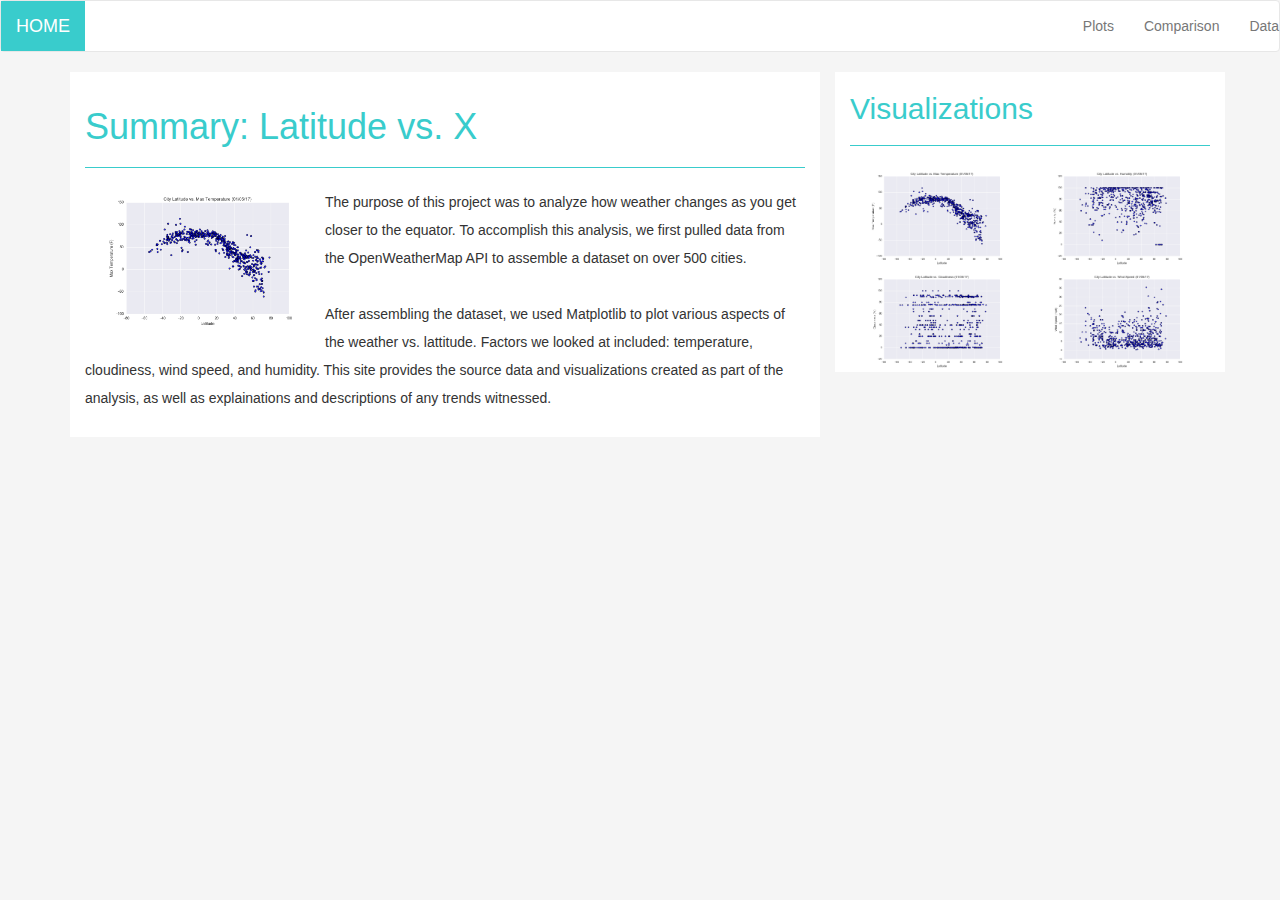
<file: Unit_11_WebVisualizations/index.html>
<!DOCTYPE html>
<html lang="en-us">
  <head>

    <meta charset="UTF-8">
    <title>Weather Data</title>

    <link rel="stylesheet" href="assets/css/bootstrap.min.css" media="screen">
    <link rel="stylesheet" href="assets/css/styles.css" media="screen">

    <script type="text/javascript" src="https://code.jquery.com/jquery-2.1.4.min.js"></script>
    <script src="https://maxcdn.bootstrapcdn.com/bootstrap/3.3.6/js/bootstrap.min.js"></script>

  </head>

  <body>
    <nav class="navbar navbar-default">
      <div class="row">
        <div class="navbar-header">
          <button type="button" class="navbar-toggle collapsed" data-toggle="collapse" data-target="#bs-example-navbar-collapse-1" aria-expanded="false">
            <span class="sr-only">Toggle Navigation</span>
            <span class="icon-bar"></span>
            <span class="icon-bar"></span>
            <span class="icon-bar"></span>
          </button>
          <div class="col-xs-9">
            <a class="navbar-brand" href="index.html" id="logo">HOME</a>
          </div>
        </div>

        <div class="collapse navbar-collapse" id="bs-example-navbar-collapse-1">
          <ul class="nav navbar-nav navbar-right navbar-right-custom">
            <li class="dropdown">
              <a href="#" class="dropdown-toggle" data-toggle="dropdown" role="button">Plots</a>
              <ul class="dropdown-menu">
                <li><a href="subpages/temp.html">Max Temperature</a></li>
                <li><a href="subpages/humidity.html">Humidity</a></li>
                <li><a href="subpages/cloudiness.html">Cloudiness</a></li>
                <li><a href="subpages/wind.html">Wind Speed</a></li>
              </ul>
            </li>
            <li><a href="comparison.html">Comparison</a></li>
            <li><a href="data.html">Data</a></li>
          </ul>
        </div>
      </div>
    </nav>

    <div class="container">
      <section class="row">
        <div class="col-md-8 col-sm-12">
          <article class="description-content">
            <h1 class="description-header">Summary: Latitude vs. X</h1>
            <hr class="description-hr"/>
            <img src="assets/images/Fig1.png" alt="city latitude vs max temperature graph" id="description-image" class="col-md-4 col-sm-12 col-xs-12"/>
            <p>The purpose of this project was to analyze how weather changes as you get closer to the equator. To accomplish this analysis, we first pulled data from the OpenWeatherMap API to assemble a dataset on over 500 cities.
              <br>
              <br>
            After assembling the dataset, we used Matplotlib to plot various aspects of the weather vs. lattitude. Factors we looked at included: temperature, cloudiness, wind speed, and humidity. This site provides the source data and visualizations created as part of the analysis, as well as explainations and descriptions of any trends witnessed. </p>
        </article>
        </div>
        <div class="col-md-4 col-sm-12 white-background">
          <section id="area">
            <div class="content">
              <h2 class="description-header">Visualizations</h2>
              <hr class="description-hr"/>
              <div id="images">
                <a href="subpages/temp.html"><img src="assets/images/Fig1.png" alt="Latitude vs. Max Temperature" class="col-md-6 col-sm-3 col-xs-12"></a>
                <a href="subpages/humidity.html"><img src="assets/images/Fig2.png" alt="Latitude vs. Humidity" class="col-md-6 col-sm-3 col-xs-12"></a>
                <a href="subpages/cloudiness.html"><img src="assets/images/Fig3.png" alt="Latitude vs. Cloudiness" class="col-md-6 col-sm-3 col-xs-12"></a>
                <a href="subpages/wind.html"><img src="assets/images/Fig4.png" alt="Latitude vs. Wind Speed" class="col-md-6 col-sm-3 col-xs-12"></a>
              </div>
            </div>
          </section>
        </div>
      </section>
    </div>
  </body>


</html>
</file>
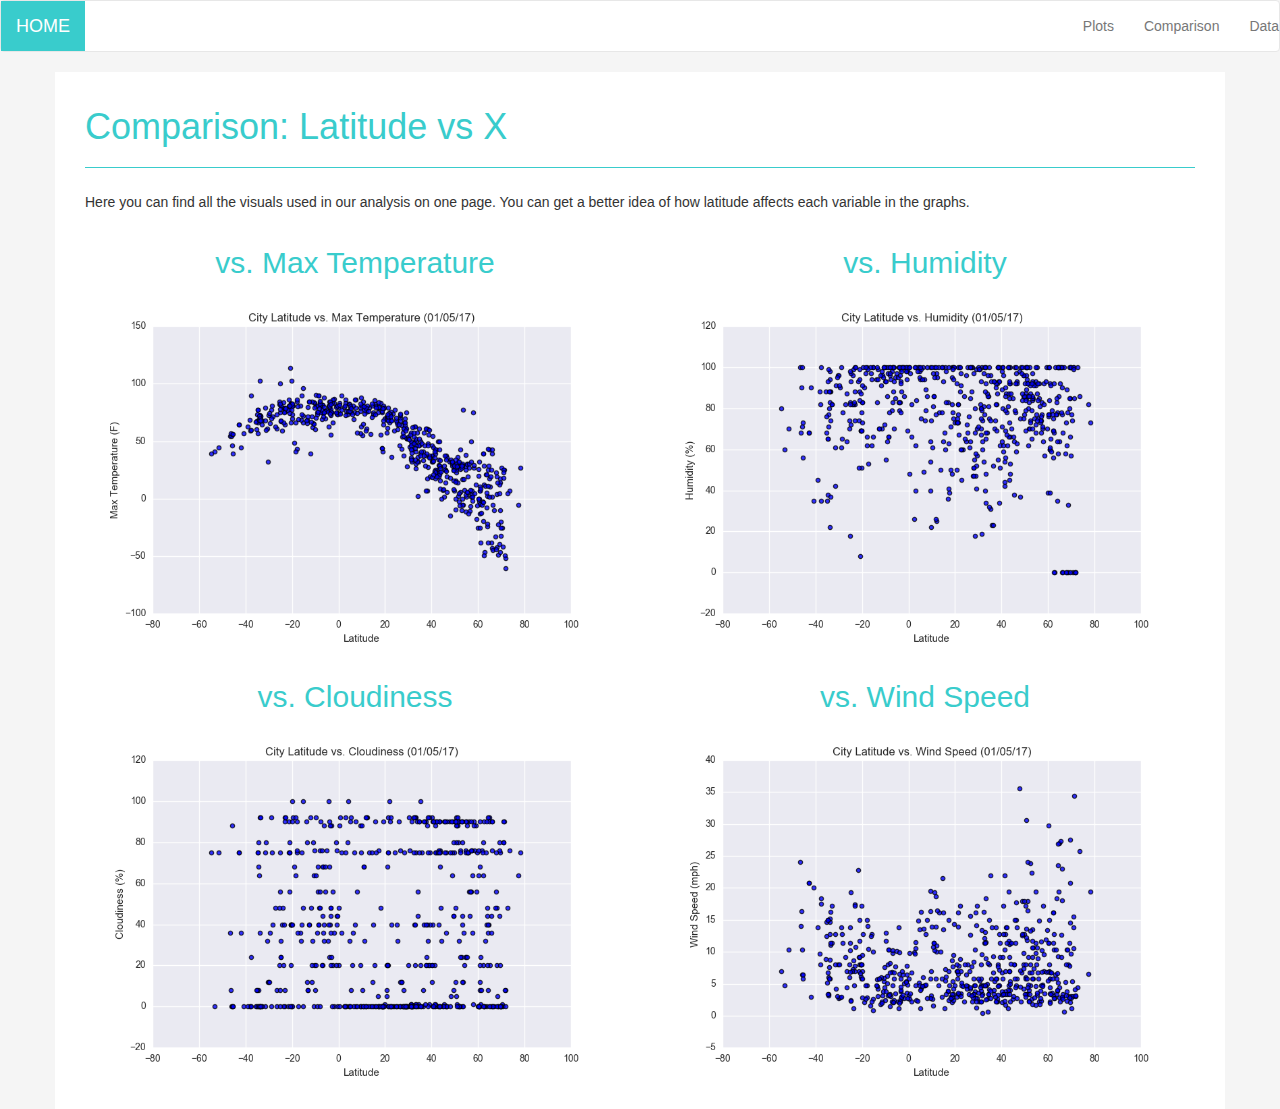
<file: Unit_11_WebVisualizations/comparison.html>
<!DOCTYPE html>
<html lang="en-us">
  <head>

    <meta charset="UTF-8">
    <title>Comparison</title>

    <link rel="stylesheet" href="assets/css/bootstrap.min.css" media="screen">
    <link rel="stylesheet" href="assets/css/styles.css" media="screen">

    <script type="text/javascript" src="https://code.jquery.com/jquery-2.1.4.min.js"></script>
    <script src="https://maxcdn.bootstrapcdn.com/bootstrap/3.3.6/js/bootstrap.min.js"></script>

  </head>

  <body>
    <nav class="navbar navbar-default">
      <div class="row">
        <div class="navbar-header">
          <button type="button" class="navbar-toggle collapsed" data-toggle="collapse" data-target="#bs-example-navbar-collapse-1" aria-expanded="false">
            <span class="sr-only">Toggle Navigation</span>
            <span class="icon-bar"></span>
            <span class="icon-bar"></span>
            <span class="icon-bar"></span>
          </button>
          <div class="col-xs-9">
            <a class="navbar-brand" href="index.html" id="logo">HOME</a>
          </div>
        </div>

        <div class="collapse navbar-collapse" id="bs-example-navbar-collapse-1">
          <ul class="nav navbar-nav navbar-right navbar-right-custom">
            <li class="dropdown">
              <a href="#" class="dropdown-toggle" data-toggle="dropdown" role="button">Plots</a>
              <ul class="dropdown-menu">
                <li><a href="subpages/temp.html">Max Temperature</a></li>
                <li><a href="subpages/humidity.html">Humidity</a></li>
                <li><a href="subpages/cloudiness.html">Cloudiness</a></li>
                <li><a href="subpages/wind.html">Wind Speed</a></li>
              </ul>
            </li>
            <li><a href="comparison.html">Comparison</a></li>
            <li><a href="data.html">Data</a></li>
          </ul>
        </div>
      </div>
    </nav>

    <div class="container">
      <article class="description-content row">
        <div class="col-xs-12">
          <h1 class="description-header">Comparison: Latitude vs X</h1>
          <hr class="description-hr"/>
          <p class="description-text">Here you can find all the visuals used in our analysis on one page. You can get a better idea of how latitude affects each variable in the graphs. </p>
        </div>
        <div class="col-md-6 col-sm-12">
          <h2 class="comparison-header">vs. Max Temperature</h2>
          <a href="subpages/temp.html"><img src="assets/images/Fig1.png" alt="Latitude vs. Max Temperature" class="comparison-image img-responsive"></a>
          <hr class="visible-xs visible-sm">
        </div>
        <div class="col-md-6 col-sm-12">
          <h2 class="comparison-header">vs. Humidity</h2>
          <a href="subpages/humidity.html"><img src="assets/images/Fig2.png" alt="Latitude vs. Humidity" class="comparison-image img-responsive"></a>
          <hr class="visible-xs visible-sm">
        </div>
        <div class="col-md-6 col-sm-12">
          <h2 class="comparison-header">vs. Cloudiness</h2>
          <a href="subpages/cloudiness.html"><img src="assets/images/Fig3.png" alt="Latitude vs. Cloudiness" class="comparison-image img-responsive"></a>
          <hr class="visible-xs visible-sm">
        </div>
        <div class="col-md-6 col-sm-12">
          <h2 class="comparison-header">vs. Wind Speed</h2>
          <a href="subpages/wind.html"><img src="assets/images/Fig4.png" alt="Latitude vs. Wind Speed" class="comparison-image img-responsive"></a>
        </div>
      </article>
    </div>
  </body>

</html>
</file>
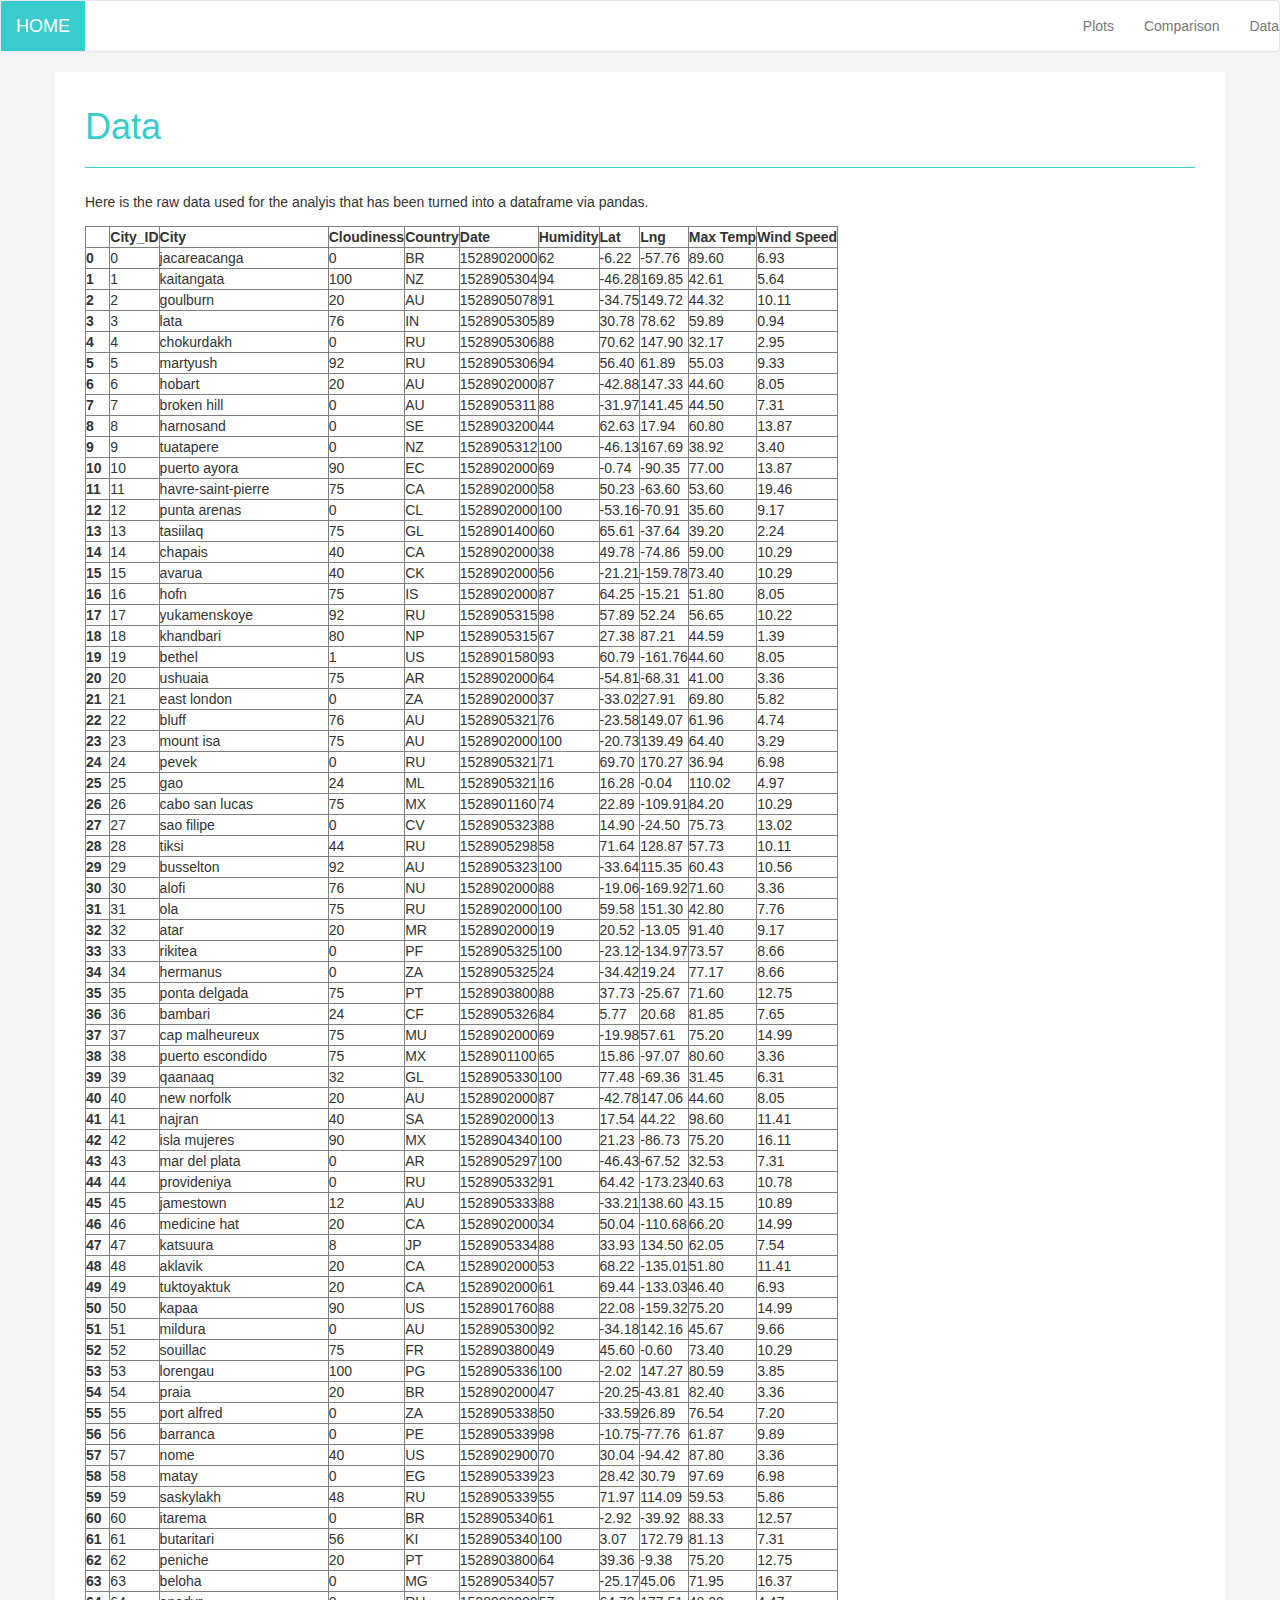
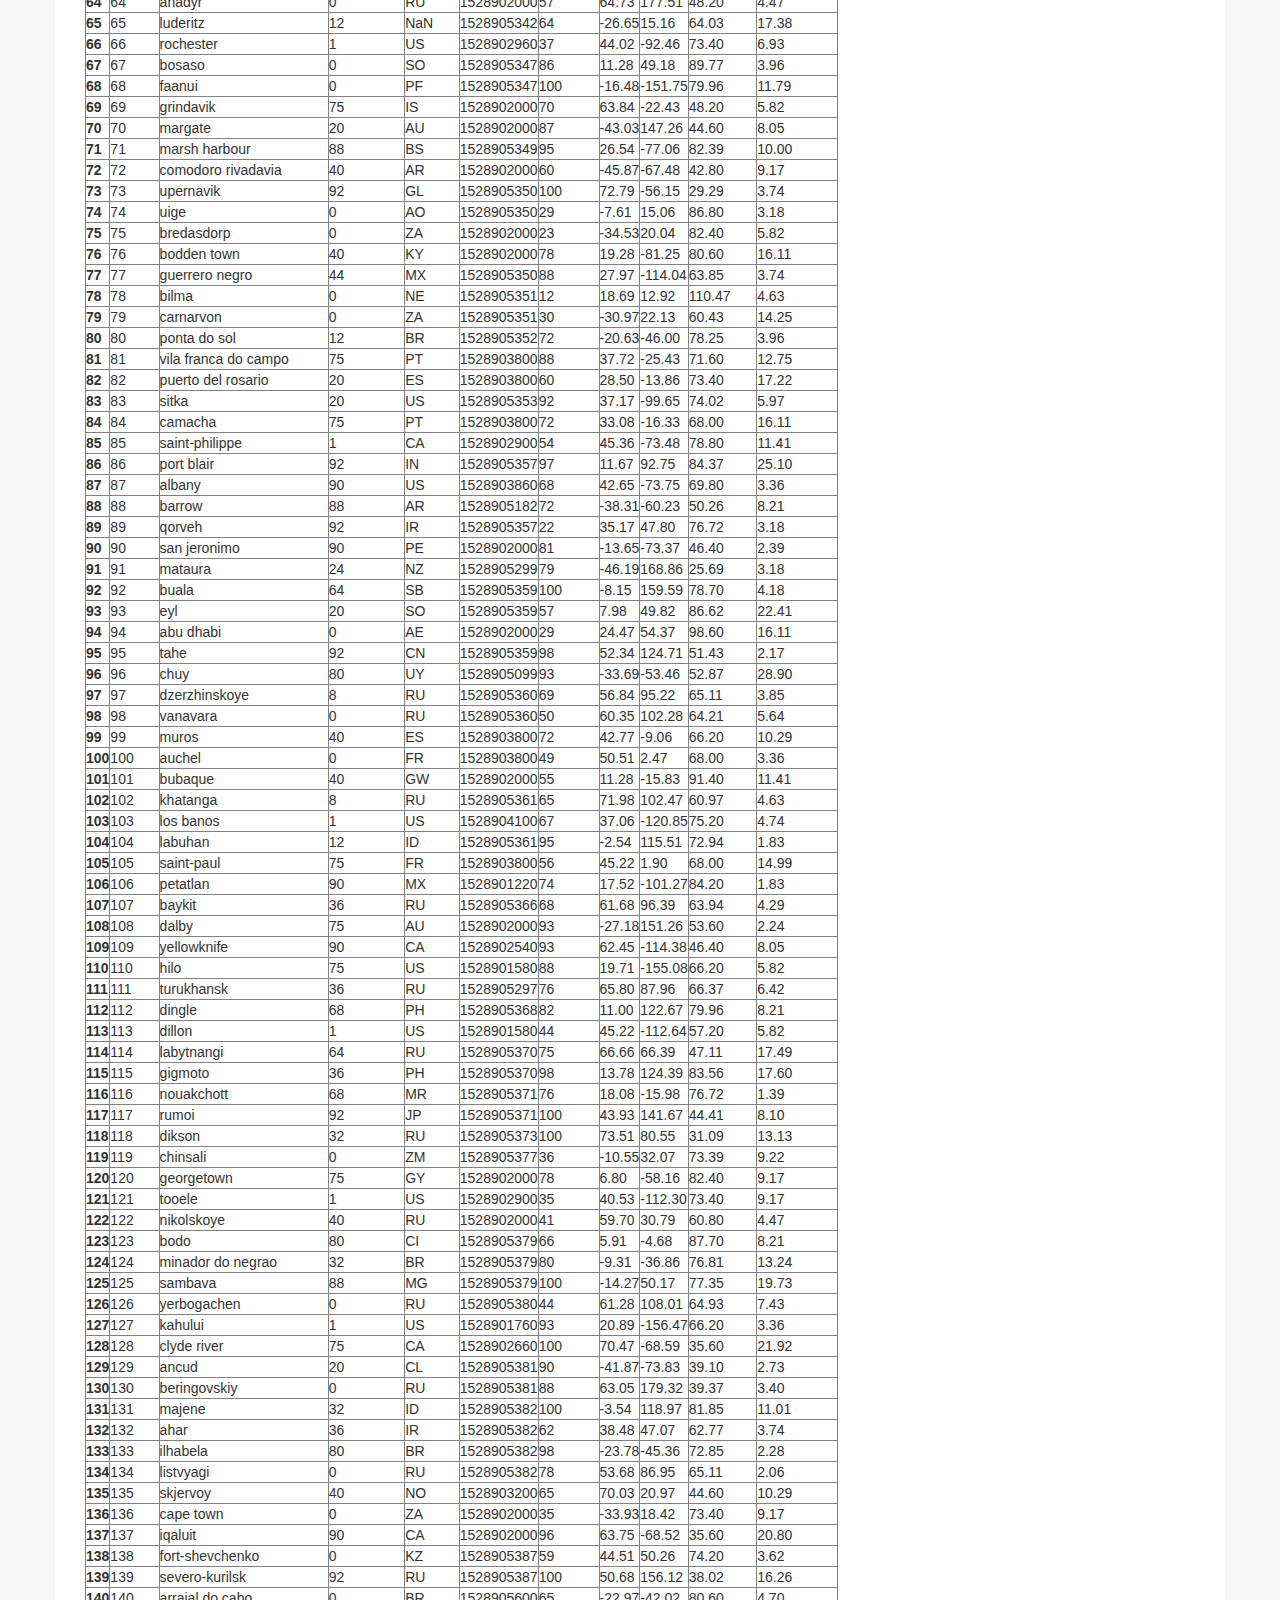
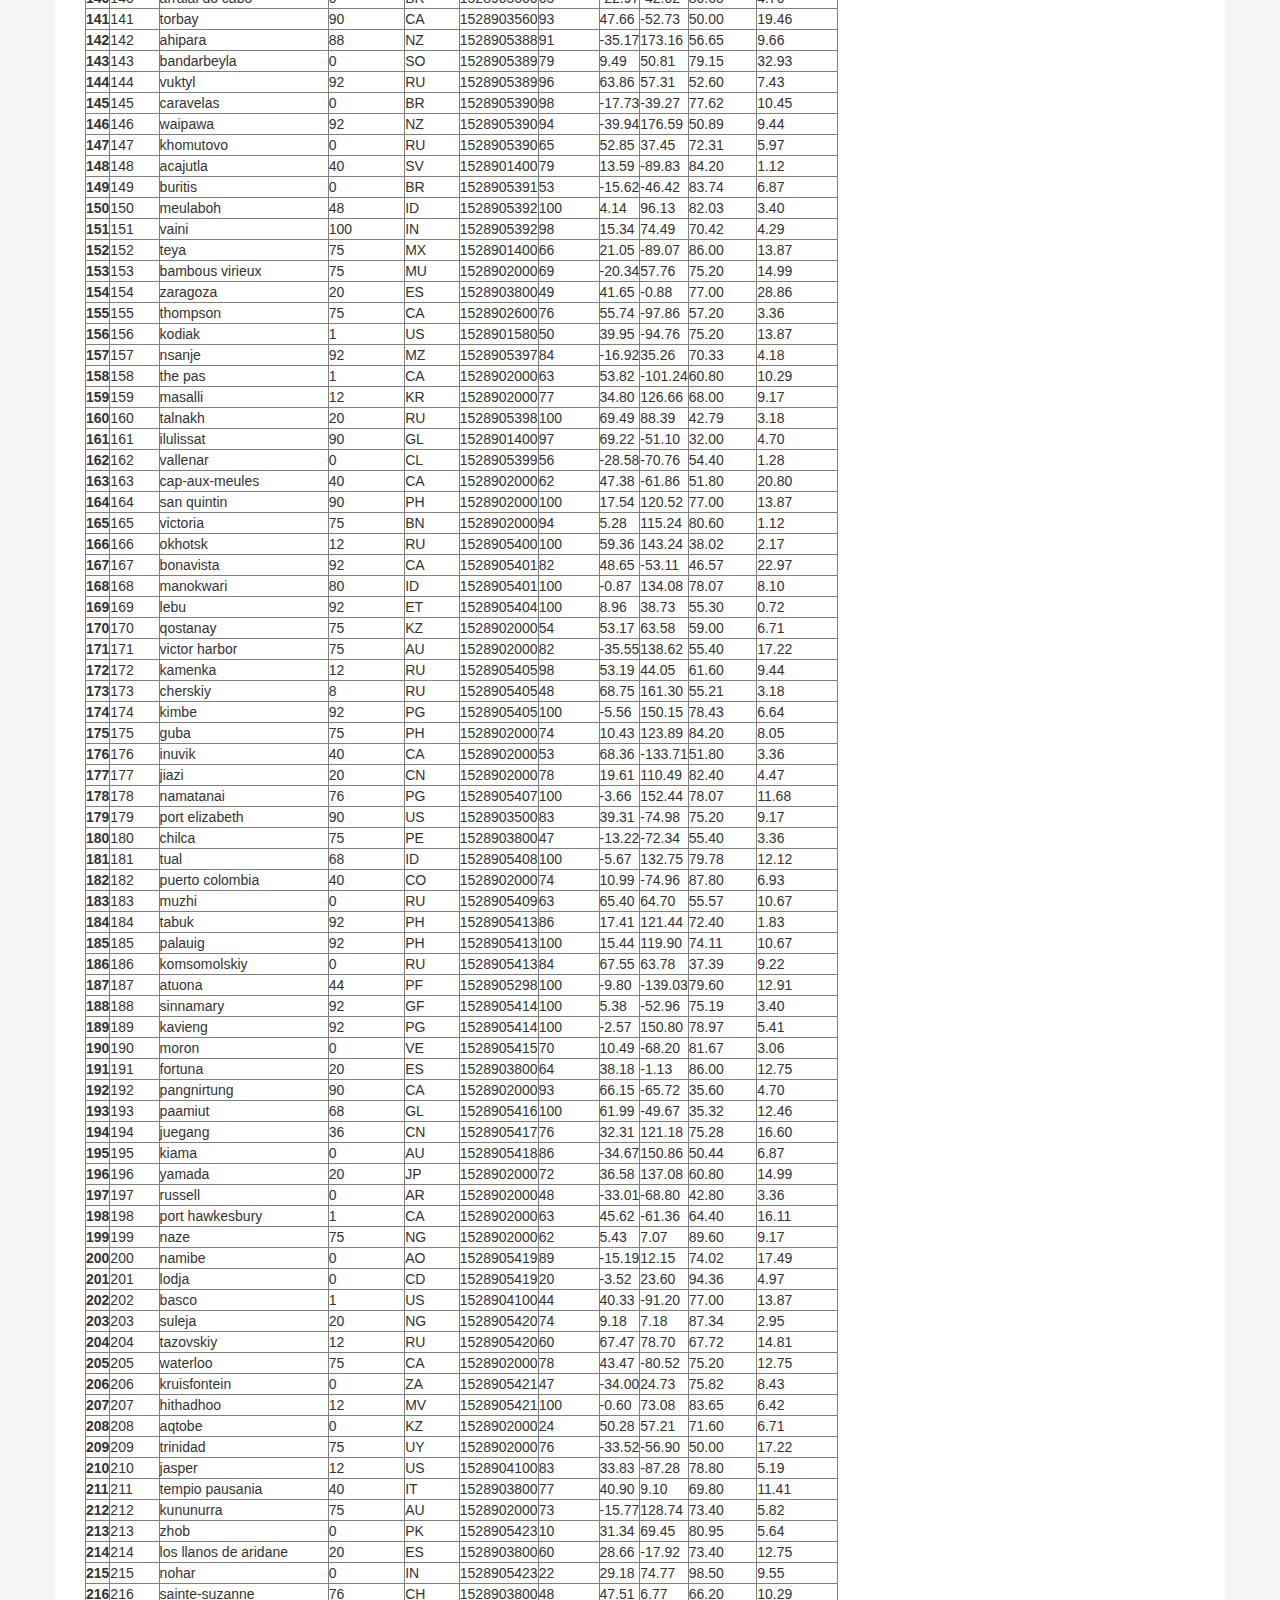
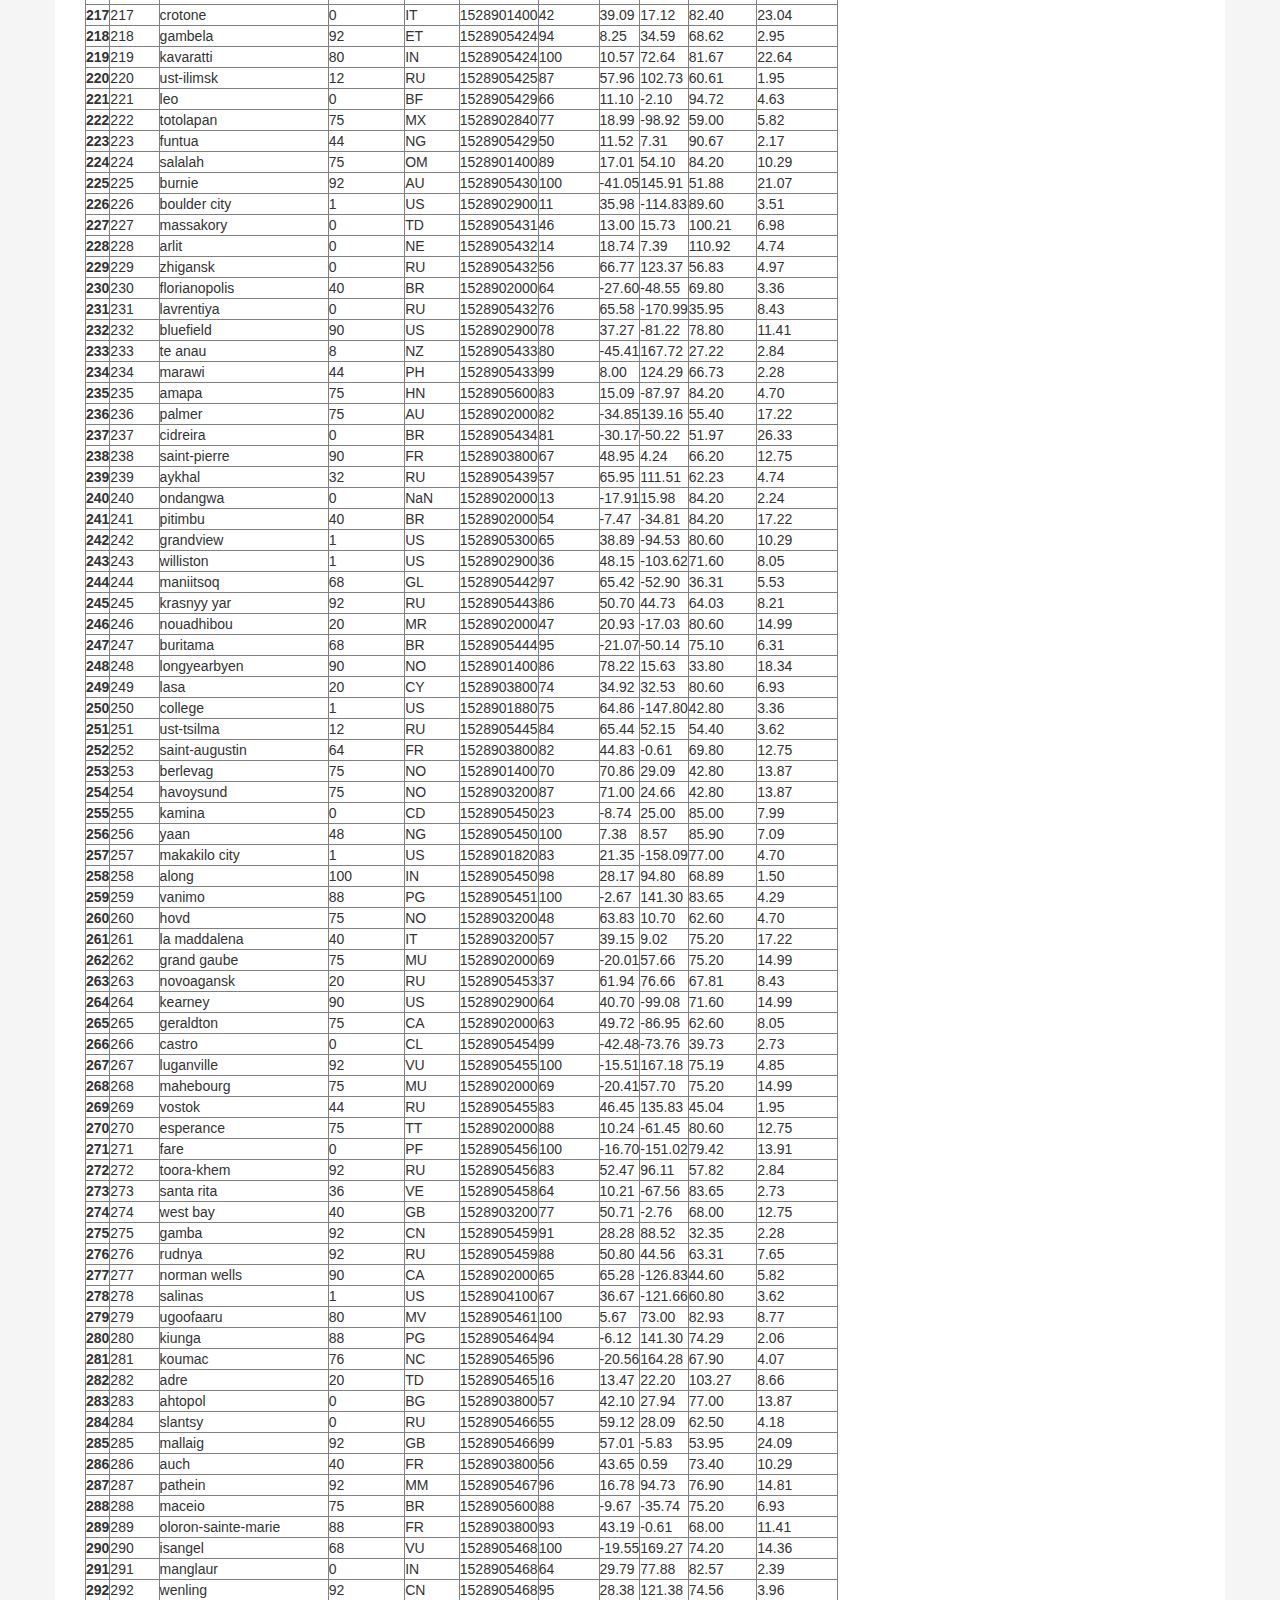
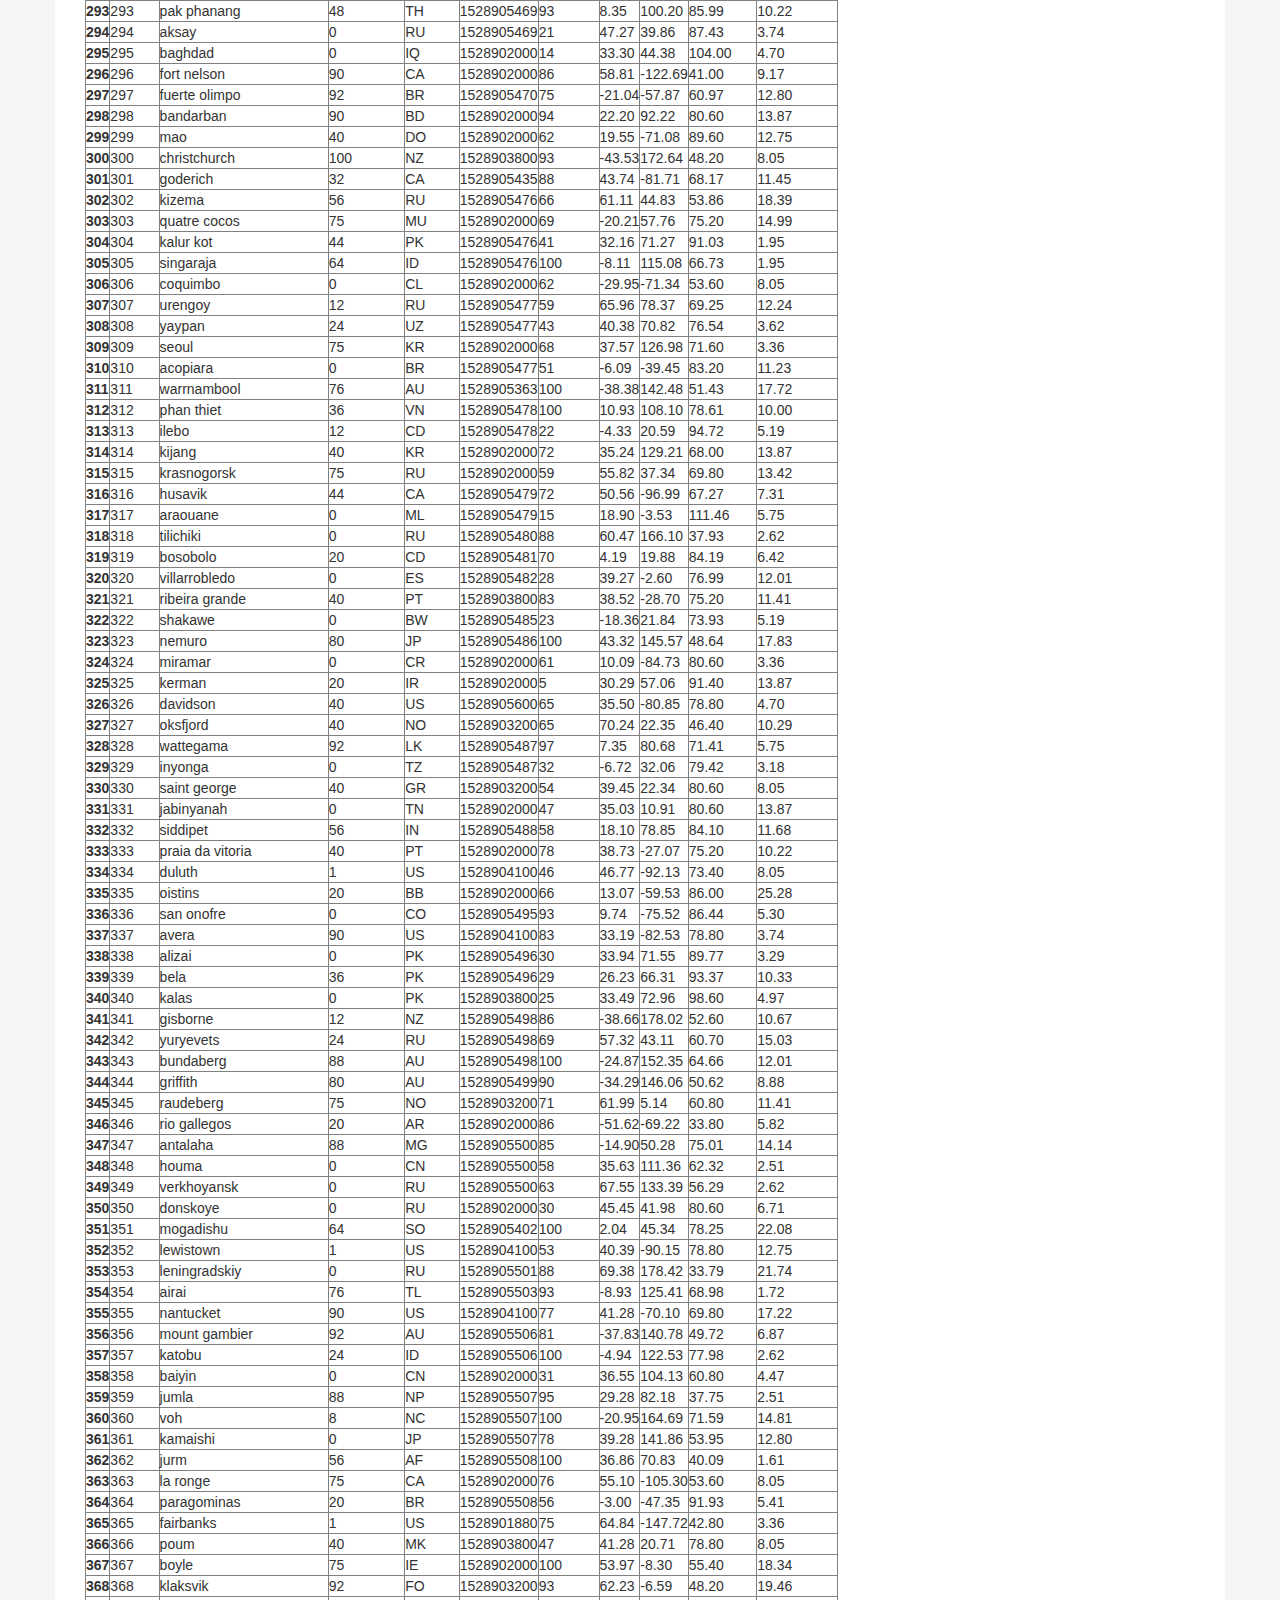
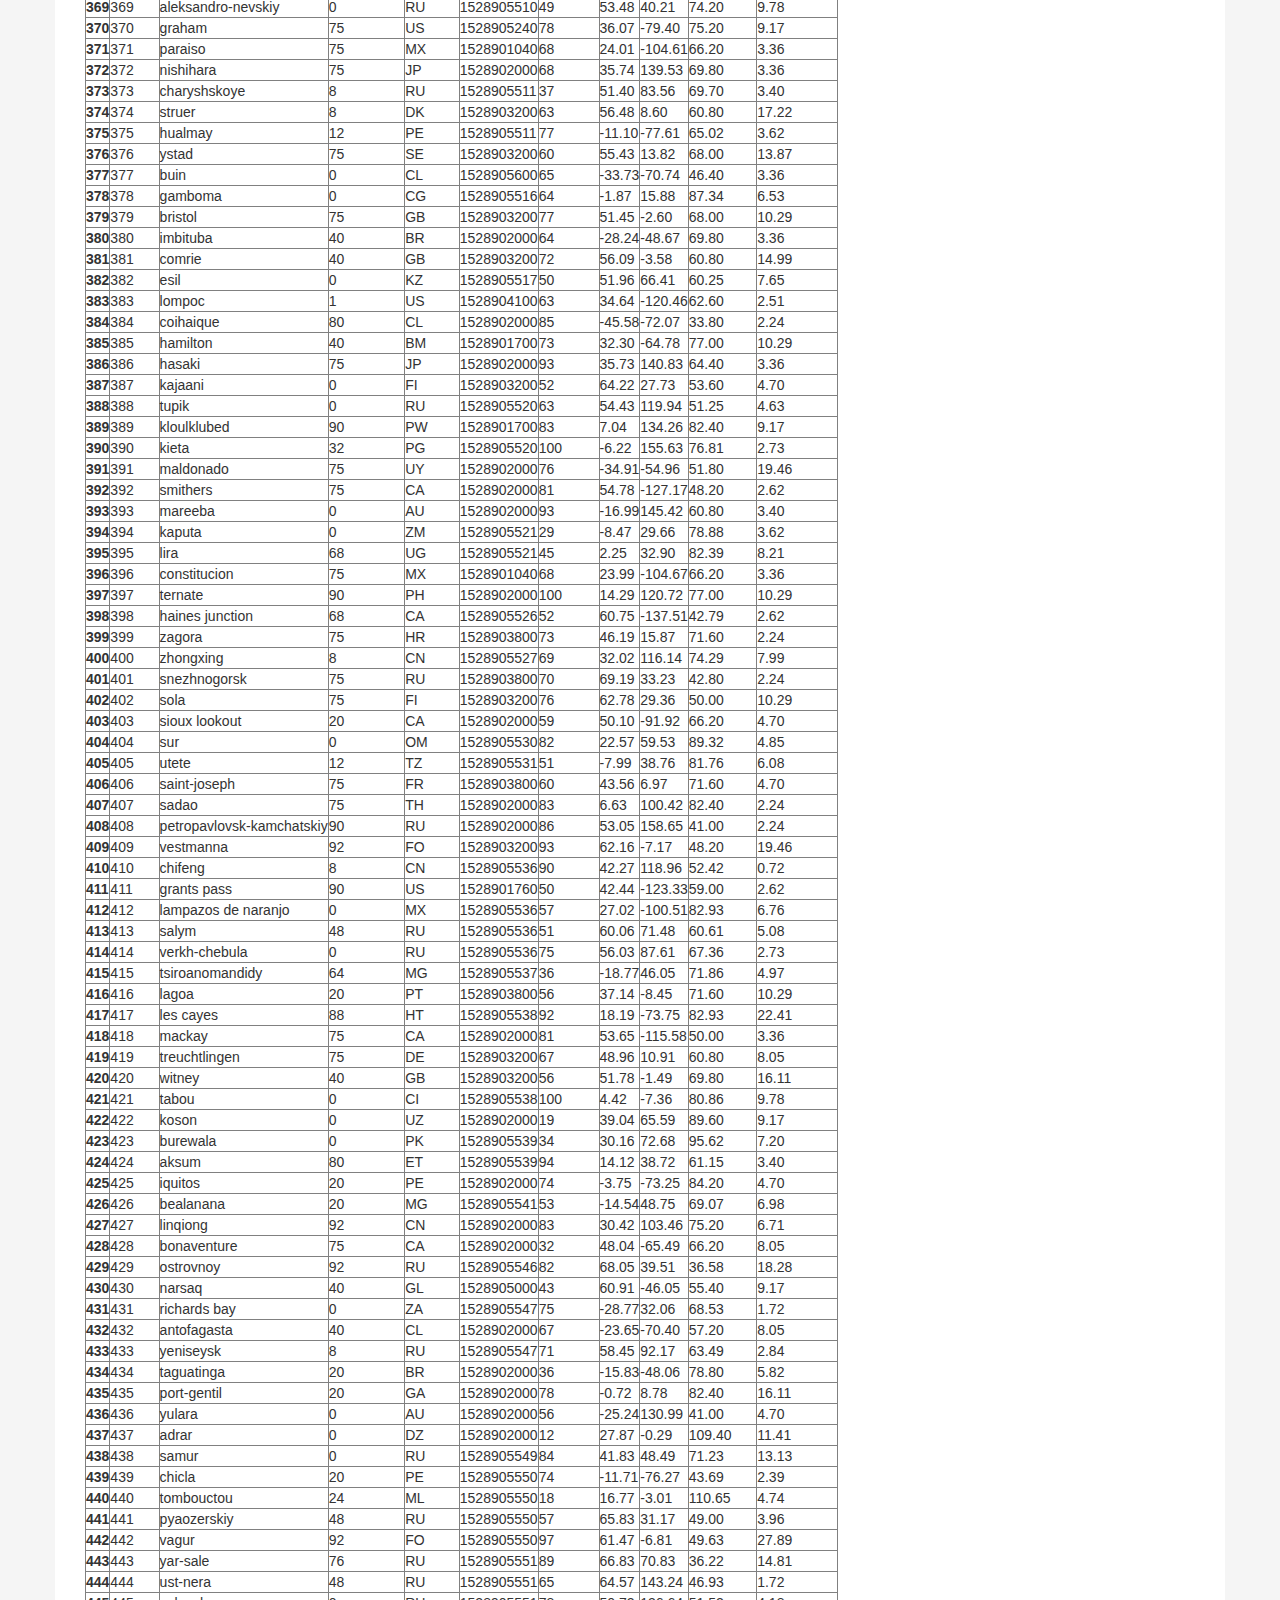
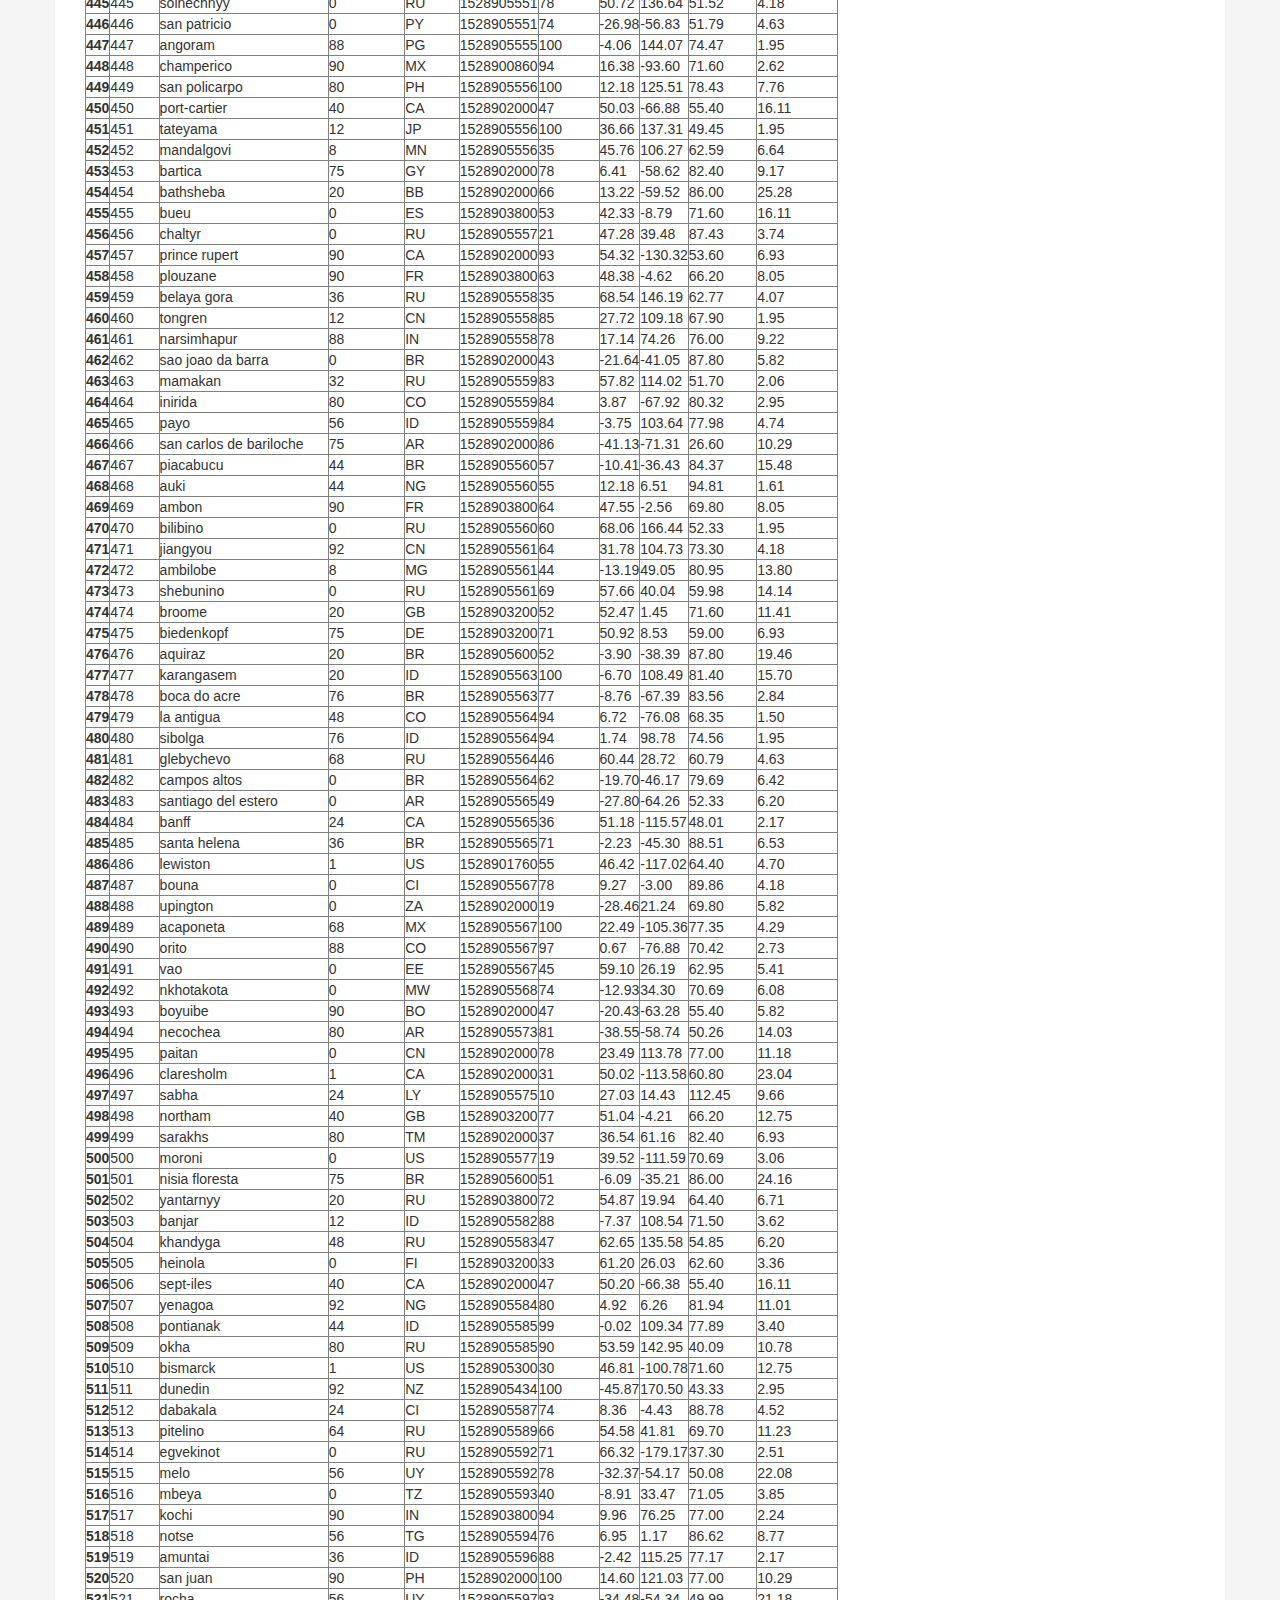
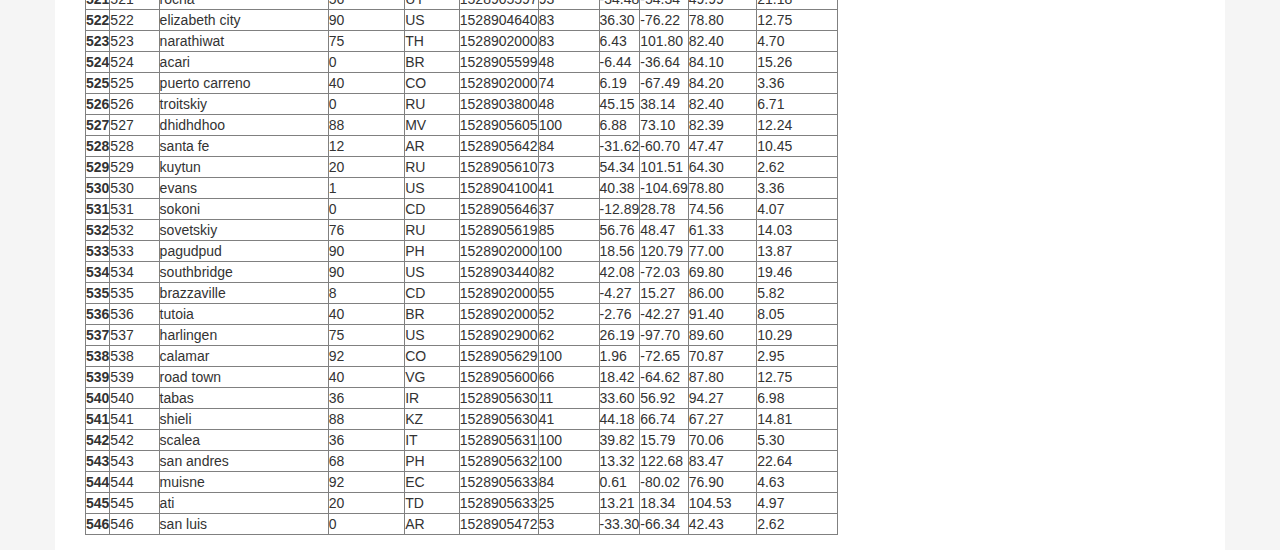
<file: Unit_11_WebVisualizations/data.html>
<!DOCTYPE html>
<html lang="en-us">
  <head>

    <meta charset="UTF-8">
    <title>Data</title>

    <link rel="stylesheet" href="assets/css/bootstrap.min.css" media="screen">
    <link rel="stylesheet" href="assets/css/styles.css" media="screen">

    <script type="text/javascript" src="https://code.jquery.com/jquery-2.1.4.min.js"></script>
    <script src="https://maxcdn.bootstrapcdn.com/bootstrap/3.3.6/js/bootstrap.min.js"></script>

  </head>

  <body>
    <nav class="navbar navbar-default">
      <div class="row">
        <div class="navbar-header">
          <button type="button" class="navbar-toggle collapsed" data-toggle="collapse" data-target="#bs-example-navbar-collapse-1" aria-expanded="false">
            <span class="sr-only">Toggle Navigation</span>
            <span class="icon-bar"></span>
            <span class="icon-bar"></span>
            <span class="icon-bar"></span>
          </button>
          <div class="col-xs-9">
            <a class="navbar-brand" href="index.html" id="logo">HOME</a>
          </div>
        </div>

        <div class="collapse navbar-collapse" id="bs-example-navbar-collapse-1">
          <ul class="nav navbar-nav navbar-right navbar-right-custom">
            <li class="dropdown">
              <a href="#" class="dropdown-toggle" data-toggle="dropdown" role="button">Plots</a>
              <ul class="dropdown-menu">
                <li><a href="subpages/temp.html">Max Temperature</a></li>
                <li><a href="subpages/humidity.html">Humidity</a></li>
                <li><a href="subpages/cloudiness.html">Cloudiness</a></li>
                <li><a href="subpages/wind.html">Wind Speed</a></li>
              </ul>
            </li>
            <li><a href="comparison.html">Comparison</a></li>
            <li><a href="data.html">Data</a></li>
          </ul>
        </div>
      </div>
    </nav>

    <!-- Start of container -->
    <div class="container">
      <article class="description-content row">
        <div class="col-xs-12">
          <h1 class="description-header">Data</h1>
          <hr class="description-hr"/>
          <p class="description-text">
            Here is the raw data used for the analyis that has been turned into a dataframe via pandas.
          </p>
          <div class="table-responsive">
            <table border="1" class="dataframe">
              <thead>
                <tr style="text-align: right;">
                  <th></th>
                  <th>City_ID</th>
                  <th>City</th>
                  <th>Cloudiness</th>
                  <th>Country</th>
                  <th>Date</th>
                  <th>Humidity</th>
                  <th>Lat</th>
                  <th>Lng</th>
                  <th>Max Temp</th>
                  <th>Wind Speed</th>
                </tr>
              </thead>
              <tbody>
                <tr>
                  <th>0</th>
                  <td>0</td>
                  <td>jacareacanga</td>
                  <td>0</td>
                  <td>BR</td>
                  <td>1528902000</td>
                  <td>62</td>
                  <td>-6.22</td>
                  <td>-57.76</td>
                  <td>89.60</td>
                  <td>6.93</td>
                </tr>
                <tr>
                  <th>1</th>
                  <td>1</td>
                  <td>kaitangata</td>
                  <td>100</td>
                  <td>NZ</td>
                  <td>1528905304</td>
                  <td>94</td>
                  <td>-46.28</td>
                  <td>169.85</td>
                  <td>42.61</td>
                  <td>5.64</td>
                </tr>
                <tr>
                  <th>2</th>
                  <td>2</td>
                  <td>goulburn</td>
                  <td>20</td>
                  <td>AU</td>
                  <td>1528905078</td>
                  <td>91</td>
                  <td>-34.75</td>
                  <td>149.72</td>
                  <td>44.32</td>
                  <td>10.11</td>
                </tr>
                <tr>
                  <th>3</th>
                  <td>3</td>
                  <td>lata</td>
                  <td>76</td>
                  <td>IN</td>
                  <td>1528905305</td>
                  <td>89</td>
                  <td>30.78</td>
                  <td>78.62</td>
                  <td>59.89</td>
                  <td>0.94</td>
                </tr>
                <tr>
                  <th>4</th>
                  <td>4</td>
                  <td>chokurdakh</td>
                  <td>0</td>
                  <td>RU</td>
                  <td>1528905306</td>
                  <td>88</td>
                  <td>70.62</td>
                  <td>147.90</td>
                  <td>32.17</td>
                  <td>2.95</td>
                </tr>
                <tr>
                  <th>5</th>
                  <td>5</td>
                  <td>martyush</td>
                  <td>92</td>
                  <td>RU</td>
                  <td>1528905306</td>
                  <td>94</td>
                  <td>56.40</td>
                  <td>61.89</td>
                  <td>55.03</td>
                  <td>9.33</td>
                </tr>
                <tr>
                  <th>6</th>
                  <td>6</td>
                  <td>hobart</td>
                  <td>20</td>
                  <td>AU</td>
                  <td>1528902000</td>
                  <td>87</td>
                  <td>-42.88</td>
                  <td>147.33</td>
                  <td>44.60</td>
                  <td>8.05</td>
                </tr>
                <tr>
                  <th>7</th>
                  <td>7</td>
                  <td>broken hill</td>
                  <td>0</td>
                  <td>AU</td>
                  <td>1528905311</td>
                  <td>88</td>
                  <td>-31.97</td>
                  <td>141.45</td>
                  <td>44.50</td>
                  <td>7.31</td>
                </tr>
                <tr>
                  <th>8</th>
                  <td>8</td>
                  <td>harnosand</td>
                  <td>0</td>
                  <td>SE</td>
                  <td>1528903200</td>
                  <td>44</td>
                  <td>62.63</td>
                  <td>17.94</td>
                  <td>60.80</td>
                  <td>13.87</td>
                </tr>
                <tr>
                  <th>9</th>
                  <td>9</td>
                  <td>tuatapere</td>
                  <td>0</td>
                  <td>NZ</td>
                  <td>1528905312</td>
                  <td>100</td>
                  <td>-46.13</td>
                  <td>167.69</td>
                  <td>38.92</td>
                  <td>3.40</td>
                </tr>
                <tr>
                  <th>10</th>
                  <td>10</td>
                  <td>puerto ayora</td>
                  <td>90</td>
                  <td>EC</td>
                  <td>1528902000</td>
                  <td>69</td>
                  <td>-0.74</td>
                  <td>-90.35</td>
                  <td>77.00</td>
                  <td>13.87</td>
                </tr>
                <tr>
                  <th>11</th>
                  <td>11</td>
                  <td>havre-saint-pierre</td>
                  <td>75</td>
                  <td>CA</td>
                  <td>1528902000</td>
                  <td>58</td>
                  <td>50.23</td>
                  <td>-63.60</td>
                  <td>53.60</td>
                  <td>19.46</td>
                </tr>
                <tr>
                  <th>12</th>
                  <td>12</td>
                  <td>punta arenas</td>
                  <td>0</td>
                  <td>CL</td>
                  <td>1528902000</td>
                  <td>100</td>
                  <td>-53.16</td>
                  <td>-70.91</td>
                  <td>35.60</td>
                  <td>9.17</td>
                </tr>
                <tr>
                  <th>13</th>
                  <td>13</td>
                  <td>tasiilaq</td>
                  <td>75</td>
                  <td>GL</td>
                  <td>1528901400</td>
                  <td>60</td>
                  <td>65.61</td>
                  <td>-37.64</td>
                  <td>39.20</td>
                  <td>2.24</td>
                </tr>
                <tr>
                  <th>14</th>
                  <td>14</td>
                  <td>chapais</td>
                  <td>40</td>
                  <td>CA</td>
                  <td>1528902000</td>
                  <td>38</td>
                  <td>49.78</td>
                  <td>-74.86</td>
                  <td>59.00</td>
                  <td>10.29</td>
                </tr>
                <tr>
                  <th>15</th>
                  <td>15</td>
                  <td>avarua</td>
                  <td>40</td>
                  <td>CK</td>
                  <td>1528902000</td>
                  <td>56</td>
                  <td>-21.21</td>
                  <td>-159.78</td>
                  <td>73.40</td>
                  <td>10.29</td>
                </tr>
                <tr>
                  <th>16</th>
                  <td>16</td>
                  <td>hofn</td>
                  <td>75</td>
                  <td>IS</td>
                  <td>1528902000</td>
                  <td>87</td>
                  <td>64.25</td>
                  <td>-15.21</td>
                  <td>51.80</td>
                  <td>8.05</td>
                </tr>
                <tr>
                  <th>17</th>
                  <td>17</td>
                  <td>yukamenskoye</td>
                  <td>92</td>
                  <td>RU</td>
                  <td>1528905315</td>
                  <td>98</td>
                  <td>57.89</td>
                  <td>52.24</td>
                  <td>56.65</td>
                  <td>10.22</td>
                </tr>
                <tr>
                  <th>18</th>
                  <td>18</td>
                  <td>khandbari</td>
                  <td>80</td>
                  <td>NP</td>
                  <td>1528905315</td>
                  <td>67</td>
                  <td>27.38</td>
                  <td>87.21</td>
                  <td>44.59</td>
                  <td>1.39</td>
                </tr>
                <tr>
                  <th>19</th>
                  <td>19</td>
                  <td>bethel</td>
                  <td>1</td>
                  <td>US</td>
                  <td>1528901580</td>
                  <td>93</td>
                  <td>60.79</td>
                  <td>-161.76</td>
                  <td>44.60</td>
                  <td>8.05</td>
                </tr>
                <tr>
                  <th>20</th>
                  <td>20</td>
                  <td>ushuaia</td>
                  <td>75</td>
                  <td>AR</td>
                  <td>1528902000</td>
                  <td>64</td>
                  <td>-54.81</td>
                  <td>-68.31</td>
                  <td>41.00</td>
                  <td>3.36</td>
                </tr>
                <tr>
                  <th>21</th>
                  <td>21</td>
                  <td>east london</td>
                  <td>0</td>
                  <td>ZA</td>
                  <td>1528902000</td>
                  <td>37</td>
                  <td>-33.02</td>
                  <td>27.91</td>
                  <td>69.80</td>
                  <td>5.82</td>
                </tr>
                <tr>
                  <th>22</th>
                  <td>22</td>
                  <td>bluff</td>
                  <td>76</td>
                  <td>AU</td>
                  <td>1528905321</td>
                  <td>76</td>
                  <td>-23.58</td>
                  <td>149.07</td>
                  <td>61.96</td>
                  <td>4.74</td>
                </tr>
                <tr>
                  <th>23</th>
                  <td>23</td>
                  <td>mount isa</td>
                  <td>75</td>
                  <td>AU</td>
                  <td>1528902000</td>
                  <td>100</td>
                  <td>-20.73</td>
                  <td>139.49</td>
                  <td>64.40</td>
                  <td>3.29</td>
                </tr>
                <tr>
                  <th>24</th>
                  <td>24</td>
                  <td>pevek</td>
                  <td>0</td>
                  <td>RU</td>
                  <td>1528905321</td>
                  <td>71</td>
                  <td>69.70</td>
                  <td>170.27</td>
                  <td>36.94</td>
                  <td>6.98</td>
                </tr>
                <tr>
                  <th>25</th>
                  <td>25</td>
                  <td>gao</td>
                  <td>24</td>
                  <td>ML</td>
                  <td>1528905321</td>
                  <td>16</td>
                  <td>16.28</td>
                  <td>-0.04</td>
                  <td>110.02</td>
                  <td>4.97</td>
                </tr>
                <tr>
                  <th>26</th>
                  <td>26</td>
                  <td>cabo san lucas</td>
                  <td>75</td>
                  <td>MX</td>
                  <td>1528901160</td>
                  <td>74</td>
                  <td>22.89</td>
                  <td>-109.91</td>
                  <td>84.20</td>
                  <td>10.29</td>
                </tr>
                <tr>
                  <th>27</th>
                  <td>27</td>
                  <td>sao filipe</td>
                  <td>0</td>
                  <td>CV</td>
                  <td>1528905323</td>
                  <td>88</td>
                  <td>14.90</td>
                  <td>-24.50</td>
                  <td>75.73</td>
                  <td>13.02</td>
                </tr>
                <tr>
                  <th>28</th>
                  <td>28</td>
                  <td>tiksi</td>
                  <td>44</td>
                  <td>RU</td>
                  <td>1528905298</td>
                  <td>58</td>
                  <td>71.64</td>
                  <td>128.87</td>
                  <td>57.73</td>
                  <td>10.11</td>
                </tr>
                <tr>
                  <th>29</th>
                  <td>29</td>
                  <td>busselton</td>
                  <td>92</td>
                  <td>AU</td>
                  <td>1528905323</td>
                  <td>100</td>
                  <td>-33.64</td>
                  <td>115.35</td>
                  <td>60.43</td>
                  <td>10.56</td>
                </tr>
                <tr>
                  <th>30</th>
                  <td>30</td>
                  <td>alofi</td>
                  <td>76</td>
                  <td>NU</td>
                  <td>1528902000</td>
                  <td>88</td>
                  <td>-19.06</td>
                  <td>-169.92</td>
                  <td>71.60</td>
                  <td>3.36</td>
                </tr>
                <tr>
                  <th>31</th>
                  <td>31</td>
                  <td>ola</td>
                  <td>75</td>
                  <td>RU</td>
                  <td>1528902000</td>
                  <td>100</td>
                  <td>59.58</td>
                  <td>151.30</td>
                  <td>42.80</td>
                  <td>7.76</td>
                </tr>
                <tr>
                  <th>32</th>
                  <td>32</td>
                  <td>atar</td>
                  <td>20</td>
                  <td>MR</td>
                  <td>1528902000</td>
                  <td>19</td>
                  <td>20.52</td>
                  <td>-13.05</td>
                  <td>91.40</td>
                  <td>9.17</td>
                </tr>
                <tr>
                  <th>33</th>
                  <td>33</td>
                  <td>rikitea</td>
                  <td>0</td>
                  <td>PF</td>
                  <td>1528905325</td>
                  <td>100</td>
                  <td>-23.12</td>
                  <td>-134.97</td>
                  <td>73.57</td>
                  <td>8.66</td>
                </tr>
                <tr>
                  <th>34</th>
                  <td>34</td>
                  <td>hermanus</td>
                  <td>0</td>
                  <td>ZA</td>
                  <td>1528905325</td>
                  <td>24</td>
                  <td>-34.42</td>
                  <td>19.24</td>
                  <td>77.17</td>
                  <td>8.66</td>
                </tr>
                <tr>
                  <th>35</th>
                  <td>35</td>
                  <td>ponta delgada</td>
                  <td>75</td>
                  <td>PT</td>
                  <td>1528903800</td>
                  <td>88</td>
                  <td>37.73</td>
                  <td>-25.67</td>
                  <td>71.60</td>
                  <td>12.75</td>
                </tr>
                <tr>
                  <th>36</th>
                  <td>36</td>
                  <td>bambari</td>
                  <td>24</td>
                  <td>CF</td>
                  <td>1528905326</td>
                  <td>84</td>
                  <td>5.77</td>
                  <td>20.68</td>
                  <td>81.85</td>
                  <td>7.65</td>
                </tr>
                <tr>
                  <th>37</th>
                  <td>37</td>
                  <td>cap malheureux</td>
                  <td>75</td>
                  <td>MU</td>
                  <td>1528902000</td>
                  <td>69</td>
                  <td>-19.98</td>
                  <td>57.61</td>
                  <td>75.20</td>
                  <td>14.99</td>
                </tr>
                <tr>
                  <th>38</th>
                  <td>38</td>
                  <td>puerto escondido</td>
                  <td>75</td>
                  <td>MX</td>
                  <td>1528901100</td>
                  <td>65</td>
                  <td>15.86</td>
                  <td>-97.07</td>
                  <td>80.60</td>
                  <td>3.36</td>
                </tr>
                <tr>
                  <th>39</th>
                  <td>39</td>
                  <td>qaanaaq</td>
                  <td>32</td>
                  <td>GL</td>
                  <td>1528905330</td>
                  <td>100</td>
                  <td>77.48</td>
                  <td>-69.36</td>
                  <td>31.45</td>
                  <td>6.31</td>
                </tr>
                <tr>
                  <th>40</th>
                  <td>40</td>
                  <td>new norfolk</td>
                  <td>20</td>
                  <td>AU</td>
                  <td>1528902000</td>
                  <td>87</td>
                  <td>-42.78</td>
                  <td>147.06</td>
                  <td>44.60</td>
                  <td>8.05</td>
                </tr>
                <tr>
                  <th>41</th>
                  <td>41</td>
                  <td>najran</td>
                  <td>40</td>
                  <td>SA</td>
                  <td>1528902000</td>
                  <td>13</td>
                  <td>17.54</td>
                  <td>44.22</td>
                  <td>98.60</td>
                  <td>11.41</td>
                </tr>
                <tr>
                  <th>42</th>
                  <td>42</td>
                  <td>isla mujeres</td>
                  <td>90</td>
                  <td>MX</td>
                  <td>1528904340</td>
                  <td>100</td>
                  <td>21.23</td>
                  <td>-86.73</td>
                  <td>75.20</td>
                  <td>16.11</td>
                </tr>
                <tr>
                  <th>43</th>
                  <td>43</td>
                  <td>mar del plata</td>
                  <td>0</td>
                  <td>AR</td>
                  <td>1528905297</td>
                  <td>100</td>
                  <td>-46.43</td>
                  <td>-67.52</td>
                  <td>32.53</td>
                  <td>7.31</td>
                </tr>
                <tr>
                  <th>44</th>
                  <td>44</td>
                  <td>provideniya</td>
                  <td>0</td>
                  <td>RU</td>
                  <td>1528905332</td>
                  <td>91</td>
                  <td>64.42</td>
                  <td>-173.23</td>
                  <td>40.63</td>
                  <td>10.78</td>
                </tr>
                <tr>
                  <th>45</th>
                  <td>45</td>
                  <td>jamestown</td>
                  <td>12</td>
                  <td>AU</td>
                  <td>1528905333</td>
                  <td>88</td>
                  <td>-33.21</td>
                  <td>138.60</td>
                  <td>43.15</td>
                  <td>10.89</td>
                </tr>
                <tr>
                  <th>46</th>
                  <td>46</td>
                  <td>medicine hat</td>
                  <td>20</td>
                  <td>CA</td>
                  <td>1528902000</td>
                  <td>34</td>
                  <td>50.04</td>
                  <td>-110.68</td>
                  <td>66.20</td>
                  <td>14.99</td>
                </tr>
                <tr>
                  <th>47</th>
                  <td>47</td>
                  <td>katsuura</td>
                  <td>8</td>
                  <td>JP</td>
                  <td>1528905334</td>
                  <td>88</td>
                  <td>33.93</td>
                  <td>134.50</td>
                  <td>62.05</td>
                  <td>7.54</td>
                </tr>
                <tr>
                  <th>48</th>
                  <td>48</td>
                  <td>aklavik</td>
                  <td>20</td>
                  <td>CA</td>
                  <td>1528902000</td>
                  <td>53</td>
                  <td>68.22</td>
                  <td>-135.01</td>
                  <td>51.80</td>
                  <td>11.41</td>
                </tr>
                <tr>
                  <th>49</th>
                  <td>49</td>
                  <td>tuktoyaktuk</td>
                  <td>20</td>
                  <td>CA</td>
                  <td>1528902000</td>
                  <td>61</td>
                  <td>69.44</td>
                  <td>-133.03</td>
                  <td>46.40</td>
                  <td>6.93</td>
                </tr>
                <tr>
                  <th>50</th>
                  <td>50</td>
                  <td>kapaa</td>
                  <td>90</td>
                  <td>US</td>
                  <td>1528901760</td>
                  <td>88</td>
                  <td>22.08</td>
                  <td>-159.32</td>
                  <td>75.20</td>
                  <td>14.99</td>
                </tr>
                <tr>
                  <th>51</th>
                  <td>51</td>
                  <td>mildura</td>
                  <td>0</td>
                  <td>AU</td>
                  <td>1528905300</td>
                  <td>92</td>
                  <td>-34.18</td>
                  <td>142.16</td>
                  <td>45.67</td>
                  <td>9.66</td>
                </tr>
                <tr>
                  <th>52</th>
                  <td>52</td>
                  <td>souillac</td>
                  <td>75</td>
                  <td>FR</td>
                  <td>1528903800</td>
                  <td>49</td>
                  <td>45.60</td>
                  <td>-0.60</td>
                  <td>73.40</td>
                  <td>10.29</td>
                </tr>
                <tr>
                  <th>53</th>
                  <td>53</td>
                  <td>lorengau</td>
                  <td>100</td>
                  <td>PG</td>
                  <td>1528905336</td>
                  <td>100</td>
                  <td>-2.02</td>
                  <td>147.27</td>
                  <td>80.59</td>
                  <td>3.85</td>
                </tr>
                <tr>
                  <th>54</th>
                  <td>54</td>
                  <td>praia</td>
                  <td>20</td>
                  <td>BR</td>
                  <td>1528902000</td>
                  <td>47</td>
                  <td>-20.25</td>
                  <td>-43.81</td>
                  <td>82.40</td>
                  <td>3.36</td>
                </tr>
                <tr>
                  <th>55</th>
                  <td>55</td>
                  <td>port alfred</td>
                  <td>0</td>
                  <td>ZA</td>
                  <td>1528905338</td>
                  <td>50</td>
                  <td>-33.59</td>
                  <td>26.89</td>
                  <td>76.54</td>
                  <td>7.20</td>
                </tr>
                <tr>
                  <th>56</th>
                  <td>56</td>
                  <td>barranca</td>
                  <td>0</td>
                  <td>PE</td>
                  <td>1528905339</td>
                  <td>98</td>
                  <td>-10.75</td>
                  <td>-77.76</td>
                  <td>61.87</td>
                  <td>9.89</td>
                </tr>
                <tr>
                  <th>57</th>
                  <td>57</td>
                  <td>nome</td>
                  <td>40</td>
                  <td>US</td>
                  <td>1528902900</td>
                  <td>70</td>
                  <td>30.04</td>
                  <td>-94.42</td>
                  <td>87.80</td>
                  <td>3.36</td>
                </tr>
                <tr>
                  <th>58</th>
                  <td>58</td>
                  <td>matay</td>
                  <td>0</td>
                  <td>EG</td>
                  <td>1528905339</td>
                  <td>23</td>
                  <td>28.42</td>
                  <td>30.79</td>
                  <td>97.69</td>
                  <td>6.98</td>
                </tr>
                <tr>
                  <th>59</th>
                  <td>59</td>
                  <td>saskylakh</td>
                  <td>48</td>
                  <td>RU</td>
                  <td>1528905339</td>
                  <td>55</td>
                  <td>71.97</td>
                  <td>114.09</td>
                  <td>59.53</td>
                  <td>5.86</td>
                </tr>
                <tr>
                  <th>60</th>
                  <td>60</td>
                  <td>itarema</td>
                  <td>0</td>
                  <td>BR</td>
                  <td>1528905340</td>
                  <td>61</td>
                  <td>-2.92</td>
                  <td>-39.92</td>
                  <td>88.33</td>
                  <td>12.57</td>
                </tr>
                <tr>
                  <th>61</th>
                  <td>61</td>
                  <td>butaritari</td>
                  <td>56</td>
                  <td>KI</td>
                  <td>1528905340</td>
                  <td>100</td>
                  <td>3.07</td>
                  <td>172.79</td>
                  <td>81.13</td>
                  <td>7.31</td>
                </tr>
                <tr>
                  <th>62</th>
                  <td>62</td>
                  <td>peniche</td>
                  <td>20</td>
                  <td>PT</td>
                  <td>1528903800</td>
                  <td>64</td>
                  <td>39.36</td>
                  <td>-9.38</td>
                  <td>75.20</td>
                  <td>12.75</td>
                </tr>
                <tr>
                  <th>63</th>
                  <td>63</td>
                  <td>beloha</td>
                  <td>0</td>
                  <td>MG</td>
                  <td>1528905340</td>
                  <td>57</td>
                  <td>-25.17</td>
                  <td>45.06</td>
                  <td>71.95</td>
                  <td>16.37</td>
                </tr>
                <tr>
                  <th>64</th>
                  <td>64</td>
                  <td>anadyr</td>
                  <td>0</td>
                  <td>RU</td>
                  <td>1528902000</td>
                  <td>57</td>
                  <td>64.73</td>
                  <td>177.51</td>
                  <td>48.20</td>
                  <td>4.47</td>
                </tr>
                <tr>
                  <th>65</th>
                  <td>65</td>
                  <td>luderitz</td>
                  <td>12</td>
                  <td>NaN</td>
                  <td>1528905342</td>
                  <td>64</td>
                  <td>-26.65</td>
                  <td>15.16</td>
                  <td>64.03</td>
                  <td>17.38</td>
                </tr>
                <tr>
                  <th>66</th>
                  <td>66</td>
                  <td>rochester</td>
                  <td>1</td>
                  <td>US</td>
                  <td>1528902960</td>
                  <td>37</td>
                  <td>44.02</td>
                  <td>-92.46</td>
                  <td>73.40</td>
                  <td>6.93</td>
                </tr>
                <tr>
                  <th>67</th>
                  <td>67</td>
                  <td>bosaso</td>
                  <td>0</td>
                  <td>SO</td>
                  <td>1528905347</td>
                  <td>86</td>
                  <td>11.28</td>
                  <td>49.18</td>
                  <td>89.77</td>
                  <td>3.96</td>
                </tr>
                <tr>
                  <th>68</th>
                  <td>68</td>
                  <td>faanui</td>
                  <td>0</td>
                  <td>PF</td>
                  <td>1528905347</td>
                  <td>100</td>
                  <td>-16.48</td>
                  <td>-151.75</td>
                  <td>79.96</td>
                  <td>11.79</td>
                </tr>
                <tr>
                  <th>69</th>
                  <td>69</td>
                  <td>grindavik</td>
                  <td>75</td>
                  <td>IS</td>
                  <td>1528902000</td>
                  <td>70</td>
                  <td>63.84</td>
                  <td>-22.43</td>
                  <td>48.20</td>
                  <td>5.82</td>
                </tr>
                <tr>
                  <th>70</th>
                  <td>70</td>
                  <td>margate</td>
                  <td>20</td>
                  <td>AU</td>
                  <td>1528902000</td>
                  <td>87</td>
                  <td>-43.03</td>
                  <td>147.26</td>
                  <td>44.60</td>
                  <td>8.05</td>
                </tr>
                <tr>
                  <th>71</th>
                  <td>71</td>
                  <td>marsh harbour</td>
                  <td>88</td>
                  <td>BS</td>
                  <td>1528905349</td>
                  <td>95</td>
                  <td>26.54</td>
                  <td>-77.06</td>
                  <td>82.39</td>
                  <td>10.00</td>
                </tr>
                <tr>
                  <th>72</th>
                  <td>72</td>
                  <td>comodoro rivadavia</td>
                  <td>40</td>
                  <td>AR</td>
                  <td>1528902000</td>
                  <td>60</td>
                  <td>-45.87</td>
                  <td>-67.48</td>
                  <td>42.80</td>
                  <td>9.17</td>
                </tr>
                <tr>
                  <th>73</th>
                  <td>73</td>
                  <td>upernavik</td>
                  <td>92</td>
                  <td>GL</td>
                  <td>1528905350</td>
                  <td>100</td>
                  <td>72.79</td>
                  <td>-56.15</td>
                  <td>29.29</td>
                  <td>3.74</td>
                </tr>
                <tr>
                  <th>74</th>
                  <td>74</td>
                  <td>uige</td>
                  <td>0</td>
                  <td>AO</td>
                  <td>1528905350</td>
                  <td>29</td>
                  <td>-7.61</td>
                  <td>15.06</td>
                  <td>86.80</td>
                  <td>3.18</td>
                </tr>
                <tr>
                  <th>75</th>
                  <td>75</td>
                  <td>bredasdorp</td>
                  <td>0</td>
                  <td>ZA</td>
                  <td>1528902000</td>
                  <td>23</td>
                  <td>-34.53</td>
                  <td>20.04</td>
                  <td>82.40</td>
                  <td>5.82</td>
                </tr>
                <tr>
                  <th>76</th>
                  <td>76</td>
                  <td>bodden town</td>
                  <td>40</td>
                  <td>KY</td>
                  <td>1528902000</td>
                  <td>78</td>
                  <td>19.28</td>
                  <td>-81.25</td>
                  <td>80.60</td>
                  <td>16.11</td>
                </tr>
                <tr>
                  <th>77</th>
                  <td>77</td>
                  <td>guerrero negro</td>
                  <td>44</td>
                  <td>MX</td>
                  <td>1528905350</td>
                  <td>88</td>
                  <td>27.97</td>
                  <td>-114.04</td>
                  <td>63.85</td>
                  <td>3.74</td>
                </tr>
                <tr>
                  <th>78</th>
                  <td>78</td>
                  <td>bilma</td>
                  <td>0</td>
                  <td>NE</td>
                  <td>1528905351</td>
                  <td>12</td>
                  <td>18.69</td>
                  <td>12.92</td>
                  <td>110.47</td>
                  <td>4.63</td>
                </tr>
                <tr>
                  <th>79</th>
                  <td>79</td>
                  <td>carnarvon</td>
                  <td>0</td>
                  <td>ZA</td>
                  <td>1528905351</td>
                  <td>30</td>
                  <td>-30.97</td>
                  <td>22.13</td>
                  <td>60.43</td>
                  <td>14.25</td>
                </tr>
                <tr>
                  <th>80</th>
                  <td>80</td>
                  <td>ponta do sol</td>
                  <td>12</td>
                  <td>BR</td>
                  <td>1528905352</td>
                  <td>72</td>
                  <td>-20.63</td>
                  <td>-46.00</td>
                  <td>78.25</td>
                  <td>3.96</td>
                </tr>
                <tr>
                  <th>81</th>
                  <td>81</td>
                  <td>vila franca do campo</td>
                  <td>75</td>
                  <td>PT</td>
                  <td>1528903800</td>
                  <td>88</td>
                  <td>37.72</td>
                  <td>-25.43</td>
                  <td>71.60</td>
                  <td>12.75</td>
                </tr>
                <tr>
                  <th>82</th>
                  <td>82</td>
                  <td>puerto del rosario</td>
                  <td>20</td>
                  <td>ES</td>
                  <td>1528903800</td>
                  <td>60</td>
                  <td>28.50</td>
                  <td>-13.86</td>
                  <td>73.40</td>
                  <td>17.22</td>
                </tr>
                <tr>
                  <th>83</th>
                  <td>83</td>
                  <td>sitka</td>
                  <td>20</td>
                  <td>US</td>
                  <td>1528905353</td>
                  <td>92</td>
                  <td>37.17</td>
                  <td>-99.65</td>
                  <td>74.02</td>
                  <td>5.97</td>
                </tr>
                <tr>
                  <th>84</th>
                  <td>84</td>
                  <td>camacha</td>
                  <td>75</td>
                  <td>PT</td>
                  <td>1528903800</td>
                  <td>72</td>
                  <td>33.08</td>
                  <td>-16.33</td>
                  <td>68.00</td>
                  <td>16.11</td>
                </tr>
                <tr>
                  <th>85</th>
                  <td>85</td>
                  <td>saint-philippe</td>
                  <td>1</td>
                  <td>CA</td>
                  <td>1528902900</td>
                  <td>54</td>
                  <td>45.36</td>
                  <td>-73.48</td>
                  <td>78.80</td>
                  <td>11.41</td>
                </tr>
                <tr>
                  <th>86</th>
                  <td>86</td>
                  <td>port blair</td>
                  <td>92</td>
                  <td>IN</td>
                  <td>1528905357</td>
                  <td>97</td>
                  <td>11.67</td>
                  <td>92.75</td>
                  <td>84.37</td>
                  <td>25.10</td>
                </tr>
                <tr>
                  <th>87</th>
                  <td>87</td>
                  <td>albany</td>
                  <td>90</td>
                  <td>US</td>
                  <td>1528903860</td>
                  <td>68</td>
                  <td>42.65</td>
                  <td>-73.75</td>
                  <td>69.80</td>
                  <td>3.36</td>
                </tr>
                <tr>
                  <th>88</th>
                  <td>88</td>
                  <td>barrow</td>
                  <td>88</td>
                  <td>AR</td>
                  <td>1528905182</td>
                  <td>72</td>
                  <td>-38.31</td>
                  <td>-60.23</td>
                  <td>50.26</td>
                  <td>8.21</td>
                </tr>
                <tr>
                  <th>89</th>
                  <td>89</td>
                  <td>qorveh</td>
                  <td>92</td>
                  <td>IR</td>
                  <td>1528905357</td>
                  <td>22</td>
                  <td>35.17</td>
                  <td>47.80</td>
                  <td>76.72</td>
                  <td>3.18</td>
                </tr>
                <tr>
                  <th>90</th>
                  <td>90</td>
                  <td>san jeronimo</td>
                  <td>90</td>
                  <td>PE</td>
                  <td>1528902000</td>
                  <td>81</td>
                  <td>-13.65</td>
                  <td>-73.37</td>
                  <td>46.40</td>
                  <td>2.39</td>
                </tr>
                <tr>
                  <th>91</th>
                  <td>91</td>
                  <td>mataura</td>
                  <td>24</td>
                  <td>NZ</td>
                  <td>1528905299</td>
                  <td>79</td>
                  <td>-46.19</td>
                  <td>168.86</td>
                  <td>25.69</td>
                  <td>3.18</td>
                </tr>
                <tr>
                  <th>92</th>
                  <td>92</td>
                  <td>buala</td>
                  <td>64</td>
                  <td>SB</td>
                  <td>1528905359</td>
                  <td>100</td>
                  <td>-8.15</td>
                  <td>159.59</td>
                  <td>78.70</td>
                  <td>4.18</td>
                </tr>
                <tr>
                  <th>93</th>
                  <td>93</td>
                  <td>eyl</td>
                  <td>20</td>
                  <td>SO</td>
                  <td>1528905359</td>
                  <td>57</td>
                  <td>7.98</td>
                  <td>49.82</td>
                  <td>86.62</td>
                  <td>22.41</td>
                </tr>
                <tr>
                  <th>94</th>
                  <td>94</td>
                  <td>abu dhabi</td>
                  <td>0</td>
                  <td>AE</td>
                  <td>1528902000</td>
                  <td>29</td>
                  <td>24.47</td>
                  <td>54.37</td>
                  <td>98.60</td>
                  <td>16.11</td>
                </tr>
                <tr>
                  <th>95</th>
                  <td>95</td>
                  <td>tahe</td>
                  <td>92</td>
                  <td>CN</td>
                  <td>1528905359</td>
                  <td>98</td>
                  <td>52.34</td>
                  <td>124.71</td>
                  <td>51.43</td>
                  <td>2.17</td>
                </tr>
                <tr>
                  <th>96</th>
                  <td>96</td>
                  <td>chuy</td>
                  <td>80</td>
                  <td>UY</td>
                  <td>1528905099</td>
                  <td>93</td>
                  <td>-33.69</td>
                  <td>-53.46</td>
                  <td>52.87</td>
                  <td>28.90</td>
                </tr>
                <tr>
                  <th>97</th>
                  <td>97</td>
                  <td>dzerzhinskoye</td>
                  <td>8</td>
                  <td>RU</td>
                  <td>1528905360</td>
                  <td>69</td>
                  <td>56.84</td>
                  <td>95.22</td>
                  <td>65.11</td>
                  <td>3.85</td>
                </tr>
                <tr>
                  <th>98</th>
                  <td>98</td>
                  <td>vanavara</td>
                  <td>0</td>
                  <td>RU</td>
                  <td>1528905360</td>
                  <td>50</td>
                  <td>60.35</td>
                  <td>102.28</td>
                  <td>64.21</td>
                  <td>5.64</td>
                </tr>
                <tr>
                  <th>99</th>
                  <td>99</td>
                  <td>muros</td>
                  <td>40</td>
                  <td>ES</td>
                  <td>1528903800</td>
                  <td>72</td>
                  <td>42.77</td>
                  <td>-9.06</td>
                  <td>66.20</td>
                  <td>10.29</td>
                </tr>
                <tr>
                  <th>100</th>
                  <td>100</td>
                  <td>auchel</td>
                  <td>0</td>
                  <td>FR</td>
                  <td>1528903800</td>
                  <td>49</td>
                  <td>50.51</td>
                  <td>2.47</td>
                  <td>68.00</td>
                  <td>3.36</td>
                </tr>
                <tr>
                  <th>101</th>
                  <td>101</td>
                  <td>bubaque</td>
                  <td>40</td>
                  <td>GW</td>
                  <td>1528902000</td>
                  <td>55</td>
                  <td>11.28</td>
                  <td>-15.83</td>
                  <td>91.40</td>
                  <td>11.41</td>
                </tr>
                <tr>
                  <th>102</th>
                  <td>102</td>
                  <td>khatanga</td>
                  <td>8</td>
                  <td>RU</td>
                  <td>1528905361</td>
                  <td>65</td>
                  <td>71.98</td>
                  <td>102.47</td>
                  <td>60.97</td>
                  <td>4.63</td>
                </tr>
                <tr>
                  <th>103</th>
                  <td>103</td>
                  <td>los banos</td>
                  <td>1</td>
                  <td>US</td>
                  <td>1528904100</td>
                  <td>67</td>
                  <td>37.06</td>
                  <td>-120.85</td>
                  <td>75.20</td>
                  <td>4.74</td>
                </tr>
                <tr>
                  <th>104</th>
                  <td>104</td>
                  <td>labuhan</td>
                  <td>12</td>
                  <td>ID</td>
                  <td>1528905361</td>
                  <td>95</td>
                  <td>-2.54</td>
                  <td>115.51</td>
                  <td>72.94</td>
                  <td>1.83</td>
                </tr>
                <tr>
                  <th>105</th>
                  <td>105</td>
                  <td>saint-paul</td>
                  <td>75</td>
                  <td>FR</td>
                  <td>1528903800</td>
                  <td>56</td>
                  <td>45.22</td>
                  <td>1.90</td>
                  <td>68.00</td>
                  <td>14.99</td>
                </tr>
                <tr>
                  <th>106</th>
                  <td>106</td>
                  <td>petatlan</td>
                  <td>90</td>
                  <td>MX</td>
                  <td>1528901220</td>
                  <td>74</td>
                  <td>17.52</td>
                  <td>-101.27</td>
                  <td>84.20</td>
                  <td>1.83</td>
                </tr>
                <tr>
                  <th>107</th>
                  <td>107</td>
                  <td>baykit</td>
                  <td>36</td>
                  <td>RU</td>
                  <td>1528905366</td>
                  <td>68</td>
                  <td>61.68</td>
                  <td>96.39</td>
                  <td>63.94</td>
                  <td>4.29</td>
                </tr>
                <tr>
                  <th>108</th>
                  <td>108</td>
                  <td>dalby</td>
                  <td>75</td>
                  <td>AU</td>
                  <td>1528902000</td>
                  <td>93</td>
                  <td>-27.18</td>
                  <td>151.26</td>
                  <td>53.60</td>
                  <td>2.24</td>
                </tr>
                <tr>
                  <th>109</th>
                  <td>109</td>
                  <td>yellowknife</td>
                  <td>90</td>
                  <td>CA</td>
                  <td>1528902540</td>
                  <td>93</td>
                  <td>62.45</td>
                  <td>-114.38</td>
                  <td>46.40</td>
                  <td>8.05</td>
                </tr>
                <tr>
                  <th>110</th>
                  <td>110</td>
                  <td>hilo</td>
                  <td>75</td>
                  <td>US</td>
                  <td>1528901580</td>
                  <td>88</td>
                  <td>19.71</td>
                  <td>-155.08</td>
                  <td>66.20</td>
                  <td>5.82</td>
                </tr>
                <tr>
                  <th>111</th>
                  <td>111</td>
                  <td>turukhansk</td>
                  <td>36</td>
                  <td>RU</td>
                  <td>1528905297</td>
                  <td>76</td>
                  <td>65.80</td>
                  <td>87.96</td>
                  <td>66.37</td>
                  <td>6.42</td>
                </tr>
                <tr>
                  <th>112</th>
                  <td>112</td>
                  <td>dingle</td>
                  <td>68</td>
                  <td>PH</td>
                  <td>1528905368</td>
                  <td>82</td>
                  <td>11.00</td>
                  <td>122.67</td>
                  <td>79.96</td>
                  <td>8.21</td>
                </tr>
                <tr>
                  <th>113</th>
                  <td>113</td>
                  <td>dillon</td>
                  <td>1</td>
                  <td>US</td>
                  <td>1528901580</td>
                  <td>44</td>
                  <td>45.22</td>
                  <td>-112.64</td>
                  <td>57.20</td>
                  <td>5.82</td>
                </tr>
                <tr>
                  <th>114</th>
                  <td>114</td>
                  <td>labytnangi</td>
                  <td>64</td>
                  <td>RU</td>
                  <td>1528905370</td>
                  <td>75</td>
                  <td>66.66</td>
                  <td>66.39</td>
                  <td>47.11</td>
                  <td>17.49</td>
                </tr>
                <tr>
                  <th>115</th>
                  <td>115</td>
                  <td>gigmoto</td>
                  <td>36</td>
                  <td>PH</td>
                  <td>1528905370</td>
                  <td>98</td>
                  <td>13.78</td>
                  <td>124.39</td>
                  <td>83.56</td>
                  <td>17.60</td>
                </tr>
                <tr>
                  <th>116</th>
                  <td>116</td>
                  <td>nouakchott</td>
                  <td>68</td>
                  <td>MR</td>
                  <td>1528905371</td>
                  <td>76</td>
                  <td>18.08</td>
                  <td>-15.98</td>
                  <td>76.72</td>
                  <td>1.39</td>
                </tr>
                <tr>
                  <th>117</th>
                  <td>117</td>
                  <td>rumoi</td>
                  <td>92</td>
                  <td>JP</td>
                  <td>1528905371</td>
                  <td>100</td>
                  <td>43.93</td>
                  <td>141.67</td>
                  <td>44.41</td>
                  <td>8.10</td>
                </tr>
                <tr>
                  <th>118</th>
                  <td>118</td>
                  <td>dikson</td>
                  <td>32</td>
                  <td>RU</td>
                  <td>1528905373</td>
                  <td>100</td>
                  <td>73.51</td>
                  <td>80.55</td>
                  <td>31.09</td>
                  <td>13.13</td>
                </tr>
                <tr>
                  <th>119</th>
                  <td>119</td>
                  <td>chinsali</td>
                  <td>0</td>
                  <td>ZM</td>
                  <td>1528905377</td>
                  <td>36</td>
                  <td>-10.55</td>
                  <td>32.07</td>
                  <td>73.39</td>
                  <td>9.22</td>
                </tr>
                <tr>
                  <th>120</th>
                  <td>120</td>
                  <td>georgetown</td>
                  <td>75</td>
                  <td>GY</td>
                  <td>1528902000</td>
                  <td>78</td>
                  <td>6.80</td>
                  <td>-58.16</td>
                  <td>82.40</td>
                  <td>9.17</td>
                </tr>
                <tr>
                  <th>121</th>
                  <td>121</td>
                  <td>tooele</td>
                  <td>1</td>
                  <td>US</td>
                  <td>1528902900</td>
                  <td>35</td>
                  <td>40.53</td>
                  <td>-112.30</td>
                  <td>73.40</td>
                  <td>9.17</td>
                </tr>
                <tr>
                  <th>122</th>
                  <td>122</td>
                  <td>nikolskoye</td>
                  <td>40</td>
                  <td>RU</td>
                  <td>1528902000</td>
                  <td>41</td>
                  <td>59.70</td>
                  <td>30.79</td>
                  <td>60.80</td>
                  <td>4.47</td>
                </tr>
                <tr>
                  <th>123</th>
                  <td>123</td>
                  <td>bodo</td>
                  <td>80</td>
                  <td>CI</td>
                  <td>1528905379</td>
                  <td>66</td>
                  <td>5.91</td>
                  <td>-4.68</td>
                  <td>87.70</td>
                  <td>8.21</td>
                </tr>
                <tr>
                  <th>124</th>
                  <td>124</td>
                  <td>minador do negrao</td>
                  <td>32</td>
                  <td>BR</td>
                  <td>1528905379</td>
                  <td>80</td>
                  <td>-9.31</td>
                  <td>-36.86</td>
                  <td>76.81</td>
                  <td>13.24</td>
                </tr>
                <tr>
                  <th>125</th>
                  <td>125</td>
                  <td>sambava</td>
                  <td>88</td>
                  <td>MG</td>
                  <td>1528905379</td>
                  <td>100</td>
                  <td>-14.27</td>
                  <td>50.17</td>
                  <td>77.35</td>
                  <td>19.73</td>
                </tr>
                <tr>
                  <th>126</th>
                  <td>126</td>
                  <td>yerbogachen</td>
                  <td>0</td>
                  <td>RU</td>
                  <td>1528905380</td>
                  <td>44</td>
                  <td>61.28</td>
                  <td>108.01</td>
                  <td>64.93</td>
                  <td>7.43</td>
                </tr>
                <tr>
                  <th>127</th>
                  <td>127</td>
                  <td>kahului</td>
                  <td>1</td>
                  <td>US</td>
                  <td>1528901760</td>
                  <td>93</td>
                  <td>20.89</td>
                  <td>-156.47</td>
                  <td>66.20</td>
                  <td>3.36</td>
                </tr>
                <tr>
                  <th>128</th>
                  <td>128</td>
                  <td>clyde river</td>
                  <td>75</td>
                  <td>CA</td>
                  <td>1528902660</td>
                  <td>100</td>
                  <td>70.47</td>
                  <td>-68.59</td>
                  <td>35.60</td>
                  <td>21.92</td>
                </tr>
                <tr>
                  <th>129</th>
                  <td>129</td>
                  <td>ancud</td>
                  <td>20</td>
                  <td>CL</td>
                  <td>1528905381</td>
                  <td>90</td>
                  <td>-41.87</td>
                  <td>-73.83</td>
                  <td>39.10</td>
                  <td>2.73</td>
                </tr>
                <tr>
                  <th>130</th>
                  <td>130</td>
                  <td>beringovskiy</td>
                  <td>0</td>
                  <td>RU</td>
                  <td>1528905381</td>
                  <td>88</td>
                  <td>63.05</td>
                  <td>179.32</td>
                  <td>39.37</td>
                  <td>3.40</td>
                </tr>
                <tr>
                  <th>131</th>
                  <td>131</td>
                  <td>majene</td>
                  <td>32</td>
                  <td>ID</td>
                  <td>1528905382</td>
                  <td>100</td>
                  <td>-3.54</td>
                  <td>118.97</td>
                  <td>81.85</td>
                  <td>11.01</td>
                </tr>
                <tr>
                  <th>132</th>
                  <td>132</td>
                  <td>ahar</td>
                  <td>36</td>
                  <td>IR</td>
                  <td>1528905382</td>
                  <td>62</td>
                  <td>38.48</td>
                  <td>47.07</td>
                  <td>62.77</td>
                  <td>3.74</td>
                </tr>
                <tr>
                  <th>133</th>
                  <td>133</td>
                  <td>ilhabela</td>
                  <td>80</td>
                  <td>BR</td>
                  <td>1528905382</td>
                  <td>98</td>
                  <td>-23.78</td>
                  <td>-45.36</td>
                  <td>72.85</td>
                  <td>2.28</td>
                </tr>
                <tr>
                  <th>134</th>
                  <td>134</td>
                  <td>listvyagi</td>
                  <td>0</td>
                  <td>RU</td>
                  <td>1528905382</td>
                  <td>78</td>
                  <td>53.68</td>
                  <td>86.95</td>
                  <td>65.11</td>
                  <td>2.06</td>
                </tr>
                <tr>
                  <th>135</th>
                  <td>135</td>
                  <td>skjervoy</td>
                  <td>40</td>
                  <td>NO</td>
                  <td>1528903200</td>
                  <td>65</td>
                  <td>70.03</td>
                  <td>20.97</td>
                  <td>44.60</td>
                  <td>10.29</td>
                </tr>
                <tr>
                  <th>136</th>
                  <td>136</td>
                  <td>cape town</td>
                  <td>0</td>
                  <td>ZA</td>
                  <td>1528902000</td>
                  <td>35</td>
                  <td>-33.93</td>
                  <td>18.42</td>
                  <td>73.40</td>
                  <td>9.17</td>
                </tr>
                <tr>
                  <th>137</th>
                  <td>137</td>
                  <td>iqaluit</td>
                  <td>90</td>
                  <td>CA</td>
                  <td>1528902000</td>
                  <td>96</td>
                  <td>63.75</td>
                  <td>-68.52</td>
                  <td>35.60</td>
                  <td>20.80</td>
                </tr>
                <tr>
                  <th>138</th>
                  <td>138</td>
                  <td>fort-shevchenko</td>
                  <td>0</td>
                  <td>KZ</td>
                  <td>1528905387</td>
                  <td>59</td>
                  <td>44.51</td>
                  <td>50.26</td>
                  <td>74.20</td>
                  <td>3.62</td>
                </tr>
                <tr>
                  <th>139</th>
                  <td>139</td>
                  <td>severo-kurilsk</td>
                  <td>92</td>
                  <td>RU</td>
                  <td>1528905387</td>
                  <td>100</td>
                  <td>50.68</td>
                  <td>156.12</td>
                  <td>38.02</td>
                  <td>16.26</td>
                </tr>
                <tr>
                  <th>140</th>
                  <td>140</td>
                  <td>arraial do cabo</td>
                  <td>0</td>
                  <td>BR</td>
                  <td>1528905600</td>
                  <td>65</td>
                  <td>-22.97</td>
                  <td>-42.02</td>
                  <td>80.60</td>
                  <td>4.70</td>
                </tr>
                <tr>
                  <th>141</th>
                  <td>141</td>
                  <td>torbay</td>
                  <td>90</td>
                  <td>CA</td>
                  <td>1528903560</td>
                  <td>93</td>
                  <td>47.66</td>
                  <td>-52.73</td>
                  <td>50.00</td>
                  <td>19.46</td>
                </tr>
                <tr>
                  <th>142</th>
                  <td>142</td>
                  <td>ahipara</td>
                  <td>88</td>
                  <td>NZ</td>
                  <td>1528905388</td>
                  <td>91</td>
                  <td>-35.17</td>
                  <td>173.16</td>
                  <td>56.65</td>
                  <td>9.66</td>
                </tr>
                <tr>
                  <th>143</th>
                  <td>143</td>
                  <td>bandarbeyla</td>
                  <td>0</td>
                  <td>SO</td>
                  <td>1528905389</td>
                  <td>79</td>
                  <td>9.49</td>
                  <td>50.81</td>
                  <td>79.15</td>
                  <td>32.93</td>
                </tr>
                <tr>
                  <th>144</th>
                  <td>144</td>
                  <td>vuktyl</td>
                  <td>92</td>
                  <td>RU</td>
                  <td>1528905389</td>
                  <td>96</td>
                  <td>63.86</td>
                  <td>57.31</td>
                  <td>52.60</td>
                  <td>7.43</td>
                </tr>
                <tr>
                  <th>145</th>
                  <td>145</td>
                  <td>caravelas</td>
                  <td>0</td>
                  <td>BR</td>
                  <td>1528905390</td>
                  <td>98</td>
                  <td>-17.73</td>
                  <td>-39.27</td>
                  <td>77.62</td>
                  <td>10.45</td>
                </tr>
                <tr>
                  <th>146</th>
                  <td>146</td>
                  <td>waipawa</td>
                  <td>92</td>
                  <td>NZ</td>
                  <td>1528905390</td>
                  <td>94</td>
                  <td>-39.94</td>
                  <td>176.59</td>
                  <td>50.89</td>
                  <td>9.44</td>
                </tr>
                <tr>
                  <th>147</th>
                  <td>147</td>
                  <td>khomutovo</td>
                  <td>0</td>
                  <td>RU</td>
                  <td>1528905390</td>
                  <td>65</td>
                  <td>52.85</td>
                  <td>37.45</td>
                  <td>72.31</td>
                  <td>5.97</td>
                </tr>
                <tr>
                  <th>148</th>
                  <td>148</td>
                  <td>acajutla</td>
                  <td>40</td>
                  <td>SV</td>
                  <td>1528901400</td>
                  <td>79</td>
                  <td>13.59</td>
                  <td>-89.83</td>
                  <td>84.20</td>
                  <td>1.12</td>
                </tr>
                <tr>
                  <th>149</th>
                  <td>149</td>
                  <td>buritis</td>
                  <td>0</td>
                  <td>BR</td>
                  <td>1528905391</td>
                  <td>53</td>
                  <td>-15.62</td>
                  <td>-46.42</td>
                  <td>83.74</td>
                  <td>6.87</td>
                </tr>
                <tr>
                  <th>150</th>
                  <td>150</td>
                  <td>meulaboh</td>
                  <td>48</td>
                  <td>ID</td>
                  <td>1528905392</td>
                  <td>100</td>
                  <td>4.14</td>
                  <td>96.13</td>
                  <td>82.03</td>
                  <td>3.40</td>
                </tr>
                <tr>
                  <th>151</th>
                  <td>151</td>
                  <td>vaini</td>
                  <td>100</td>
                  <td>IN</td>
                  <td>1528905392</td>
                  <td>98</td>
                  <td>15.34</td>
                  <td>74.49</td>
                  <td>70.42</td>
                  <td>4.29</td>
                </tr>
                <tr>
                  <th>152</th>
                  <td>152</td>
                  <td>teya</td>
                  <td>75</td>
                  <td>MX</td>
                  <td>1528901400</td>
                  <td>66</td>
                  <td>21.05</td>
                  <td>-89.07</td>
                  <td>86.00</td>
                  <td>13.87</td>
                </tr>
                <tr>
                  <th>153</th>
                  <td>153</td>
                  <td>bambous virieux</td>
                  <td>75</td>
                  <td>MU</td>
                  <td>1528902000</td>
                  <td>69</td>
                  <td>-20.34</td>
                  <td>57.76</td>
                  <td>75.20</td>
                  <td>14.99</td>
                </tr>
                <tr>
                  <th>154</th>
                  <td>154</td>
                  <td>zaragoza</td>
                  <td>20</td>
                  <td>ES</td>
                  <td>1528903800</td>
                  <td>49</td>
                  <td>41.65</td>
                  <td>-0.88</td>
                  <td>77.00</td>
                  <td>28.86</td>
                </tr>
                <tr>
                  <th>155</th>
                  <td>155</td>
                  <td>thompson</td>
                  <td>75</td>
                  <td>CA</td>
                  <td>1528902600</td>
                  <td>76</td>
                  <td>55.74</td>
                  <td>-97.86</td>
                  <td>57.20</td>
                  <td>3.36</td>
                </tr>
                <tr>
                  <th>156</th>
                  <td>156</td>
                  <td>kodiak</td>
                  <td>1</td>
                  <td>US</td>
                  <td>1528901580</td>
                  <td>50</td>
                  <td>39.95</td>
                  <td>-94.76</td>
                  <td>75.20</td>
                  <td>13.87</td>
                </tr>
                <tr>
                  <th>157</th>
                  <td>157</td>
                  <td>nsanje</td>
                  <td>92</td>
                  <td>MZ</td>
                  <td>1528905397</td>
                  <td>84</td>
                  <td>-16.92</td>
                  <td>35.26</td>
                  <td>70.33</td>
                  <td>4.18</td>
                </tr>
                <tr>
                  <th>158</th>
                  <td>158</td>
                  <td>the pas</td>
                  <td>1</td>
                  <td>CA</td>
                  <td>1528902000</td>
                  <td>63</td>
                  <td>53.82</td>
                  <td>-101.24</td>
                  <td>60.80</td>
                  <td>10.29</td>
                </tr>
                <tr>
                  <th>159</th>
                  <td>159</td>
                  <td>masalli</td>
                  <td>12</td>
                  <td>KR</td>
                  <td>1528902000</td>
                  <td>77</td>
                  <td>34.80</td>
                  <td>126.66</td>
                  <td>68.00</td>
                  <td>9.17</td>
                </tr>
                <tr>
                  <th>160</th>
                  <td>160</td>
                  <td>talnakh</td>
                  <td>20</td>
                  <td>RU</td>
                  <td>1528905398</td>
                  <td>100</td>
                  <td>69.49</td>
                  <td>88.39</td>
                  <td>42.79</td>
                  <td>3.18</td>
                </tr>
                <tr>
                  <th>161</th>
                  <td>161</td>
                  <td>ilulissat</td>
                  <td>90</td>
                  <td>GL</td>
                  <td>1528901400</td>
                  <td>97</td>
                  <td>69.22</td>
                  <td>-51.10</td>
                  <td>32.00</td>
                  <td>4.70</td>
                </tr>
                <tr>
                  <th>162</th>
                  <td>162</td>
                  <td>vallenar</td>
                  <td>0</td>
                  <td>CL</td>
                  <td>1528905399</td>
                  <td>56</td>
                  <td>-28.58</td>
                  <td>-70.76</td>
                  <td>54.40</td>
                  <td>1.28</td>
                </tr>
                <tr>
                  <th>163</th>
                  <td>163</td>
                  <td>cap-aux-meules</td>
                  <td>40</td>
                  <td>CA</td>
                  <td>1528902000</td>
                  <td>62</td>
                  <td>47.38</td>
                  <td>-61.86</td>
                  <td>51.80</td>
                  <td>20.80</td>
                </tr>
                <tr>
                  <th>164</th>
                  <td>164</td>
                  <td>san quintin</td>
                  <td>90</td>
                  <td>PH</td>
                  <td>1528902000</td>
                  <td>100</td>
                  <td>17.54</td>
                  <td>120.52</td>
                  <td>77.00</td>
                  <td>13.87</td>
                </tr>
                <tr>
                  <th>165</th>
                  <td>165</td>
                  <td>victoria</td>
                  <td>75</td>
                  <td>BN</td>
                  <td>1528902000</td>
                  <td>94</td>
                  <td>5.28</td>
                  <td>115.24</td>
                  <td>80.60</td>
                  <td>1.12</td>
                </tr>
                <tr>
                  <th>166</th>
                  <td>166</td>
                  <td>okhotsk</td>
                  <td>12</td>
                  <td>RU</td>
                  <td>1528905400</td>
                  <td>100</td>
                  <td>59.36</td>
                  <td>143.24</td>
                  <td>38.02</td>
                  <td>2.17</td>
                </tr>
                <tr>
                  <th>167</th>
                  <td>167</td>
                  <td>bonavista</td>
                  <td>92</td>
                  <td>CA</td>
                  <td>1528905401</td>
                  <td>82</td>
                  <td>48.65</td>
                  <td>-53.11</td>
                  <td>46.57</td>
                  <td>22.97</td>
                </tr>
                <tr>
                  <th>168</th>
                  <td>168</td>
                  <td>manokwari</td>
                  <td>80</td>
                  <td>ID</td>
                  <td>1528905401</td>
                  <td>100</td>
                  <td>-0.87</td>
                  <td>134.08</td>
                  <td>78.07</td>
                  <td>8.10</td>
                </tr>
                <tr>
                  <th>169</th>
                  <td>169</td>
                  <td>lebu</td>
                  <td>92</td>
                  <td>ET</td>
                  <td>1528905404</td>
                  <td>100</td>
                  <td>8.96</td>
                  <td>38.73</td>
                  <td>55.30</td>
                  <td>0.72</td>
                </tr>
                <tr>
                  <th>170</th>
                  <td>170</td>
                  <td>qostanay</td>
                  <td>75</td>
                  <td>KZ</td>
                  <td>1528902000</td>
                  <td>54</td>
                  <td>53.17</td>
                  <td>63.58</td>
                  <td>59.00</td>
                  <td>6.71</td>
                </tr>
                <tr>
                  <th>171</th>
                  <td>171</td>
                  <td>victor harbor</td>
                  <td>75</td>
                  <td>AU</td>
                  <td>1528902000</td>
                  <td>82</td>
                  <td>-35.55</td>
                  <td>138.62</td>
                  <td>55.40</td>
                  <td>17.22</td>
                </tr>
                <tr>
                  <th>172</th>
                  <td>172</td>
                  <td>kamenka</td>
                  <td>12</td>
                  <td>RU</td>
                  <td>1528905405</td>
                  <td>98</td>
                  <td>53.19</td>
                  <td>44.05</td>
                  <td>61.60</td>
                  <td>9.44</td>
                </tr>
                <tr>
                  <th>173</th>
                  <td>173</td>
                  <td>cherskiy</td>
                  <td>8</td>
                  <td>RU</td>
                  <td>1528905405</td>
                  <td>48</td>
                  <td>68.75</td>
                  <td>161.30</td>
                  <td>55.21</td>
                  <td>3.18</td>
                </tr>
                <tr>
                  <th>174</th>
                  <td>174</td>
                  <td>kimbe</td>
                  <td>92</td>
                  <td>PG</td>
                  <td>1528905405</td>
                  <td>100</td>
                  <td>-5.56</td>
                  <td>150.15</td>
                  <td>78.43</td>
                  <td>6.64</td>
                </tr>
                <tr>
                  <th>175</th>
                  <td>175</td>
                  <td>guba</td>
                  <td>75</td>
                  <td>PH</td>
                  <td>1528902000</td>
                  <td>74</td>
                  <td>10.43</td>
                  <td>123.89</td>
                  <td>84.20</td>
                  <td>8.05</td>
                </tr>
                <tr>
                  <th>176</th>
                  <td>176</td>
                  <td>inuvik</td>
                  <td>40</td>
                  <td>CA</td>
                  <td>1528902000</td>
                  <td>53</td>
                  <td>68.36</td>
                  <td>-133.71</td>
                  <td>51.80</td>
                  <td>3.36</td>
                </tr>
                <tr>
                  <th>177</th>
                  <td>177</td>
                  <td>jiazi</td>
                  <td>20</td>
                  <td>CN</td>
                  <td>1528902000</td>
                  <td>78</td>
                  <td>19.61</td>
                  <td>110.49</td>
                  <td>82.40</td>
                  <td>4.47</td>
                </tr>
                <tr>
                  <th>178</th>
                  <td>178</td>
                  <td>namatanai</td>
                  <td>76</td>
                  <td>PG</td>
                  <td>1528905407</td>
                  <td>100</td>
                  <td>-3.66</td>
                  <td>152.44</td>
                  <td>78.07</td>
                  <td>11.68</td>
                </tr>
                <tr>
                  <th>179</th>
                  <td>179</td>
                  <td>port elizabeth</td>
                  <td>90</td>
                  <td>US</td>
                  <td>1528903500</td>
                  <td>83</td>
                  <td>39.31</td>
                  <td>-74.98</td>
                  <td>75.20</td>
                  <td>9.17</td>
                </tr>
                <tr>
                  <th>180</th>
                  <td>180</td>
                  <td>chilca</td>
                  <td>75</td>
                  <td>PE</td>
                  <td>1528903800</td>
                  <td>47</td>
                  <td>-13.22</td>
                  <td>-72.34</td>
                  <td>55.40</td>
                  <td>3.36</td>
                </tr>
                <tr>
                  <th>181</th>
                  <td>181</td>
                  <td>tual</td>
                  <td>68</td>
                  <td>ID</td>
                  <td>1528905408</td>
                  <td>100</td>
                  <td>-5.67</td>
                  <td>132.75</td>
                  <td>79.78</td>
                  <td>12.12</td>
                </tr>
                <tr>
                  <th>182</th>
                  <td>182</td>
                  <td>puerto colombia</td>
                  <td>40</td>
                  <td>CO</td>
                  <td>1528902000</td>
                  <td>74</td>
                  <td>10.99</td>
                  <td>-74.96</td>
                  <td>87.80</td>
                  <td>6.93</td>
                </tr>
                <tr>
                  <th>183</th>
                  <td>183</td>
                  <td>muzhi</td>
                  <td>0</td>
                  <td>RU</td>
                  <td>1528905409</td>
                  <td>63</td>
                  <td>65.40</td>
                  <td>64.70</td>
                  <td>55.57</td>
                  <td>10.67</td>
                </tr>
                <tr>
                  <th>184</th>
                  <td>184</td>
                  <td>tabuk</td>
                  <td>92</td>
                  <td>PH</td>
                  <td>1528905413</td>
                  <td>86</td>
                  <td>17.41</td>
                  <td>121.44</td>
                  <td>72.40</td>
                  <td>1.83</td>
                </tr>
                <tr>
                  <th>185</th>
                  <td>185</td>
                  <td>palauig</td>
                  <td>92</td>
                  <td>PH</td>
                  <td>1528905413</td>
                  <td>100</td>
                  <td>15.44</td>
                  <td>119.90</td>
                  <td>74.11</td>
                  <td>10.67</td>
                </tr>
                <tr>
                  <th>186</th>
                  <td>186</td>
                  <td>komsomolskiy</td>
                  <td>0</td>
                  <td>RU</td>
                  <td>1528905413</td>
                  <td>84</td>
                  <td>67.55</td>
                  <td>63.78</td>
                  <td>37.39</td>
                  <td>9.22</td>
                </tr>
                <tr>
                  <th>187</th>
                  <td>187</td>
                  <td>atuona</td>
                  <td>44</td>
                  <td>PF</td>
                  <td>1528905298</td>
                  <td>100</td>
                  <td>-9.80</td>
                  <td>-139.03</td>
                  <td>79.60</td>
                  <td>12.91</td>
                </tr>
                <tr>
                  <th>188</th>
                  <td>188</td>
                  <td>sinnamary</td>
                  <td>92</td>
                  <td>GF</td>
                  <td>1528905414</td>
                  <td>100</td>
                  <td>5.38</td>
                  <td>-52.96</td>
                  <td>75.19</td>
                  <td>3.40</td>
                </tr>
                <tr>
                  <th>189</th>
                  <td>189</td>
                  <td>kavieng</td>
                  <td>92</td>
                  <td>PG</td>
                  <td>1528905414</td>
                  <td>100</td>
                  <td>-2.57</td>
                  <td>150.80</td>
                  <td>78.97</td>
                  <td>5.41</td>
                </tr>
                <tr>
                  <th>190</th>
                  <td>190</td>
                  <td>moron</td>
                  <td>0</td>
                  <td>VE</td>
                  <td>1528905415</td>
                  <td>70</td>
                  <td>10.49</td>
                  <td>-68.20</td>
                  <td>81.67</td>
                  <td>3.06</td>
                </tr>
                <tr>
                  <th>191</th>
                  <td>191</td>
                  <td>fortuna</td>
                  <td>20</td>
                  <td>ES</td>
                  <td>1528903800</td>
                  <td>64</td>
                  <td>38.18</td>
                  <td>-1.13</td>
                  <td>86.00</td>
                  <td>12.75</td>
                </tr>
                <tr>
                  <th>192</th>
                  <td>192</td>
                  <td>pangnirtung</td>
                  <td>90</td>
                  <td>CA</td>
                  <td>1528902000</td>
                  <td>93</td>
                  <td>66.15</td>
                  <td>-65.72</td>
                  <td>35.60</td>
                  <td>4.70</td>
                </tr>
                <tr>
                  <th>193</th>
                  <td>193</td>
                  <td>paamiut</td>
                  <td>68</td>
                  <td>GL</td>
                  <td>1528905416</td>
                  <td>100</td>
                  <td>61.99</td>
                  <td>-49.67</td>
                  <td>35.32</td>
                  <td>12.46</td>
                </tr>
                <tr>
                  <th>194</th>
                  <td>194</td>
                  <td>juegang</td>
                  <td>36</td>
                  <td>CN</td>
                  <td>1528905417</td>
                  <td>76</td>
                  <td>32.31</td>
                  <td>121.18</td>
                  <td>75.28</td>
                  <td>16.60</td>
                </tr>
                <tr>
                  <th>195</th>
                  <td>195</td>
                  <td>kiama</td>
                  <td>0</td>
                  <td>AU</td>
                  <td>1528905418</td>
                  <td>86</td>
                  <td>-34.67</td>
                  <td>150.86</td>
                  <td>50.44</td>
                  <td>6.87</td>
                </tr>
                <tr>
                  <th>196</th>
                  <td>196</td>
                  <td>yamada</td>
                  <td>20</td>
                  <td>JP</td>
                  <td>1528902000</td>
                  <td>72</td>
                  <td>36.58</td>
                  <td>137.08</td>
                  <td>60.80</td>
                  <td>14.99</td>
                </tr>
                <tr>
                  <th>197</th>
                  <td>197</td>
                  <td>russell</td>
                  <td>0</td>
                  <td>AR</td>
                  <td>1528902000</td>
                  <td>48</td>
                  <td>-33.01</td>
                  <td>-68.80</td>
                  <td>42.80</td>
                  <td>3.36</td>
                </tr>
                <tr>
                  <th>198</th>
                  <td>198</td>
                  <td>port hawkesbury</td>
                  <td>1</td>
                  <td>CA</td>
                  <td>1528902000</td>
                  <td>63</td>
                  <td>45.62</td>
                  <td>-61.36</td>
                  <td>64.40</td>
                  <td>16.11</td>
                </tr>
                <tr>
                  <th>199</th>
                  <td>199</td>
                  <td>naze</td>
                  <td>75</td>
                  <td>NG</td>
                  <td>1528902000</td>
                  <td>62</td>
                  <td>5.43</td>
                  <td>7.07</td>
                  <td>89.60</td>
                  <td>9.17</td>
                </tr>
                <tr>
                  <th>200</th>
                  <td>200</td>
                  <td>namibe</td>
                  <td>0</td>
                  <td>AO</td>
                  <td>1528905419</td>
                  <td>89</td>
                  <td>-15.19</td>
                  <td>12.15</td>
                  <td>74.02</td>
                  <td>17.49</td>
                </tr>
                <tr>
                  <th>201</th>
                  <td>201</td>
                  <td>lodja</td>
                  <td>0</td>
                  <td>CD</td>
                  <td>1528905419</td>
                  <td>20</td>
                  <td>-3.52</td>
                  <td>23.60</td>
                  <td>94.36</td>
                  <td>4.97</td>
                </tr>
                <tr>
                  <th>202</th>
                  <td>202</td>
                  <td>basco</td>
                  <td>1</td>
                  <td>US</td>
                  <td>1528904100</td>
                  <td>44</td>
                  <td>40.33</td>
                  <td>-91.20</td>
                  <td>77.00</td>
                  <td>13.87</td>
                </tr>
                <tr>
                  <th>203</th>
                  <td>203</td>
                  <td>suleja</td>
                  <td>20</td>
                  <td>NG</td>
                  <td>1528905420</td>
                  <td>74</td>
                  <td>9.18</td>
                  <td>7.18</td>
                  <td>87.34</td>
                  <td>2.95</td>
                </tr>
                <tr>
                  <th>204</th>
                  <td>204</td>
                  <td>tazovskiy</td>
                  <td>12</td>
                  <td>RU</td>
                  <td>1528905420</td>
                  <td>60</td>
                  <td>67.47</td>
                  <td>78.70</td>
                  <td>67.72</td>
                  <td>14.81</td>
                </tr>
                <tr>
                  <th>205</th>
                  <td>205</td>
                  <td>waterloo</td>
                  <td>75</td>
                  <td>CA</td>
                  <td>1528902000</td>
                  <td>78</td>
                  <td>43.47</td>
                  <td>-80.52</td>
                  <td>75.20</td>
                  <td>12.75</td>
                </tr>
                <tr>
                  <th>206</th>
                  <td>206</td>
                  <td>kruisfontein</td>
                  <td>0</td>
                  <td>ZA</td>
                  <td>1528905421</td>
                  <td>47</td>
                  <td>-34.00</td>
                  <td>24.73</td>
                  <td>75.82</td>
                  <td>8.43</td>
                </tr>
                <tr>
                  <th>207</th>
                  <td>207</td>
                  <td>hithadhoo</td>
                  <td>12</td>
                  <td>MV</td>
                  <td>1528905421</td>
                  <td>100</td>
                  <td>-0.60</td>
                  <td>73.08</td>
                  <td>83.65</td>
                  <td>6.42</td>
                </tr>
                <tr>
                  <th>208</th>
                  <td>208</td>
                  <td>aqtobe</td>
                  <td>0</td>
                  <td>KZ</td>
                  <td>1528902000</td>
                  <td>24</td>
                  <td>50.28</td>
                  <td>57.21</td>
                  <td>71.60</td>
                  <td>6.71</td>
                </tr>
                <tr>
                  <th>209</th>
                  <td>209</td>
                  <td>trinidad</td>
                  <td>75</td>
                  <td>UY</td>
                  <td>1528902000</td>
                  <td>76</td>
                  <td>-33.52</td>
                  <td>-56.90</td>
                  <td>50.00</td>
                  <td>17.22</td>
                </tr>
                <tr>
                  <th>210</th>
                  <td>210</td>
                  <td>jasper</td>
                  <td>12</td>
                  <td>US</td>
                  <td>1528904100</td>
                  <td>83</td>
                  <td>33.83</td>
                  <td>-87.28</td>
                  <td>78.80</td>
                  <td>5.19</td>
                </tr>
                <tr>
                  <th>211</th>
                  <td>211</td>
                  <td>tempio pausania</td>
                  <td>40</td>
                  <td>IT</td>
                  <td>1528903800</td>
                  <td>77</td>
                  <td>40.90</td>
                  <td>9.10</td>
                  <td>69.80</td>
                  <td>11.41</td>
                </tr>
                <tr>
                  <th>212</th>
                  <td>212</td>
                  <td>kununurra</td>
                  <td>75</td>
                  <td>AU</td>
                  <td>1528902000</td>
                  <td>73</td>
                  <td>-15.77</td>
                  <td>128.74</td>
                  <td>73.40</td>
                  <td>5.82</td>
                </tr>
                <tr>
                  <th>213</th>
                  <td>213</td>
                  <td>zhob</td>
                  <td>0</td>
                  <td>PK</td>
                  <td>1528905423</td>
                  <td>10</td>
                  <td>31.34</td>
                  <td>69.45</td>
                  <td>80.95</td>
                  <td>5.64</td>
                </tr>
                <tr>
                  <th>214</th>
                  <td>214</td>
                  <td>los llanos de aridane</td>
                  <td>20</td>
                  <td>ES</td>
                  <td>1528903800</td>
                  <td>60</td>
                  <td>28.66</td>
                  <td>-17.92</td>
                  <td>73.40</td>
                  <td>12.75</td>
                </tr>
                <tr>
                  <th>215</th>
                  <td>215</td>
                  <td>nohar</td>
                  <td>0</td>
                  <td>IN</td>
                  <td>1528905423</td>
                  <td>22</td>
                  <td>29.18</td>
                  <td>74.77</td>
                  <td>98.50</td>
                  <td>9.55</td>
                </tr>
                <tr>
                  <th>216</th>
                  <td>216</td>
                  <td>sainte-suzanne</td>
                  <td>76</td>
                  <td>CH</td>
                  <td>1528903800</td>
                  <td>48</td>
                  <td>47.51</td>
                  <td>6.77</td>
                  <td>66.20</td>
                  <td>10.29</td>
                </tr>
                <tr>
                  <th>217</th>
                  <td>217</td>
                  <td>crotone</td>
                  <td>0</td>
                  <td>IT</td>
                  <td>1528901400</td>
                  <td>42</td>
                  <td>39.09</td>
                  <td>17.12</td>
                  <td>82.40</td>
                  <td>23.04</td>
                </tr>
                <tr>
                  <th>218</th>
                  <td>218</td>
                  <td>gambela</td>
                  <td>92</td>
                  <td>ET</td>
                  <td>1528905424</td>
                  <td>94</td>
                  <td>8.25</td>
                  <td>34.59</td>
                  <td>68.62</td>
                  <td>2.95</td>
                </tr>
                <tr>
                  <th>219</th>
                  <td>219</td>
                  <td>kavaratti</td>
                  <td>80</td>
                  <td>IN</td>
                  <td>1528905424</td>
                  <td>100</td>
                  <td>10.57</td>
                  <td>72.64</td>
                  <td>81.67</td>
                  <td>22.64</td>
                </tr>
                <tr>
                  <th>220</th>
                  <td>220</td>
                  <td>ust-ilimsk</td>
                  <td>12</td>
                  <td>RU</td>
                  <td>1528905425</td>
                  <td>87</td>
                  <td>57.96</td>
                  <td>102.73</td>
                  <td>60.61</td>
                  <td>1.95</td>
                </tr>
                <tr>
                  <th>221</th>
                  <td>221</td>
                  <td>leo</td>
                  <td>0</td>
                  <td>BF</td>
                  <td>1528905429</td>
                  <td>66</td>
                  <td>11.10</td>
                  <td>-2.10</td>
                  <td>94.72</td>
                  <td>4.63</td>
                </tr>
                <tr>
                  <th>222</th>
                  <td>222</td>
                  <td>totolapan</td>
                  <td>75</td>
                  <td>MX</td>
                  <td>1528902840</td>
                  <td>77</td>
                  <td>18.99</td>
                  <td>-98.92</td>
                  <td>59.00</td>
                  <td>5.82</td>
                </tr>
                <tr>
                  <th>223</th>
                  <td>223</td>
                  <td>funtua</td>
                  <td>44</td>
                  <td>NG</td>
                  <td>1528905429</td>
                  <td>50</td>
                  <td>11.52</td>
                  <td>7.31</td>
                  <td>90.67</td>
                  <td>2.17</td>
                </tr>
                <tr>
                  <th>224</th>
                  <td>224</td>
                  <td>salalah</td>
                  <td>75</td>
                  <td>OM</td>
                  <td>1528901400</td>
                  <td>89</td>
                  <td>17.01</td>
                  <td>54.10</td>
                  <td>84.20</td>
                  <td>10.29</td>
                </tr>
                <tr>
                  <th>225</th>
                  <td>225</td>
                  <td>burnie</td>
                  <td>92</td>
                  <td>AU</td>
                  <td>1528905430</td>
                  <td>100</td>
                  <td>-41.05</td>
                  <td>145.91</td>
                  <td>51.88</td>
                  <td>21.07</td>
                </tr>
                <tr>
                  <th>226</th>
                  <td>226</td>
                  <td>boulder city</td>
                  <td>1</td>
                  <td>US</td>
                  <td>1528902900</td>
                  <td>11</td>
                  <td>35.98</td>
                  <td>-114.83</td>
                  <td>89.60</td>
                  <td>3.51</td>
                </tr>
                <tr>
                  <th>227</th>
                  <td>227</td>
                  <td>massakory</td>
                  <td>0</td>
                  <td>TD</td>
                  <td>1528905431</td>
                  <td>46</td>
                  <td>13.00</td>
                  <td>15.73</td>
                  <td>100.21</td>
                  <td>6.98</td>
                </tr>
                <tr>
                  <th>228</th>
                  <td>228</td>
                  <td>arlit</td>
                  <td>0</td>
                  <td>NE</td>
                  <td>1528905432</td>
                  <td>14</td>
                  <td>18.74</td>
                  <td>7.39</td>
                  <td>110.92</td>
                  <td>4.74</td>
                </tr>
                <tr>
                  <th>229</th>
                  <td>229</td>
                  <td>zhigansk</td>
                  <td>0</td>
                  <td>RU</td>
                  <td>1528905432</td>
                  <td>56</td>
                  <td>66.77</td>
                  <td>123.37</td>
                  <td>56.83</td>
                  <td>4.97</td>
                </tr>
                <tr>
                  <th>230</th>
                  <td>230</td>
                  <td>florianopolis</td>
                  <td>40</td>
                  <td>BR</td>
                  <td>1528902000</td>
                  <td>64</td>
                  <td>-27.60</td>
                  <td>-48.55</td>
                  <td>69.80</td>
                  <td>3.36</td>
                </tr>
                <tr>
                  <th>231</th>
                  <td>231</td>
                  <td>lavrentiya</td>
                  <td>0</td>
                  <td>RU</td>
                  <td>1528905432</td>
                  <td>76</td>
                  <td>65.58</td>
                  <td>-170.99</td>
                  <td>35.95</td>
                  <td>8.43</td>
                </tr>
                <tr>
                  <th>232</th>
                  <td>232</td>
                  <td>bluefield</td>
                  <td>90</td>
                  <td>US</td>
                  <td>1528902900</td>
                  <td>78</td>
                  <td>37.27</td>
                  <td>-81.22</td>
                  <td>78.80</td>
                  <td>11.41</td>
                </tr>
                <tr>
                  <th>233</th>
                  <td>233</td>
                  <td>te anau</td>
                  <td>8</td>
                  <td>NZ</td>
                  <td>1528905433</td>
                  <td>80</td>
                  <td>-45.41</td>
                  <td>167.72</td>
                  <td>27.22</td>
                  <td>2.84</td>
                </tr>
                <tr>
                  <th>234</th>
                  <td>234</td>
                  <td>marawi</td>
                  <td>44</td>
                  <td>PH</td>
                  <td>1528905433</td>
                  <td>99</td>
                  <td>8.00</td>
                  <td>124.29</td>
                  <td>66.73</td>
                  <td>2.28</td>
                </tr>
                <tr>
                  <th>235</th>
                  <td>235</td>
                  <td>amapa</td>
                  <td>75</td>
                  <td>HN</td>
                  <td>1528905600</td>
                  <td>83</td>
                  <td>15.09</td>
                  <td>-87.97</td>
                  <td>84.20</td>
                  <td>4.70</td>
                </tr>
                <tr>
                  <th>236</th>
                  <td>236</td>
                  <td>palmer</td>
                  <td>75</td>
                  <td>AU</td>
                  <td>1528902000</td>
                  <td>82</td>
                  <td>-34.85</td>
                  <td>139.16</td>
                  <td>55.40</td>
                  <td>17.22</td>
                </tr>
                <tr>
                  <th>237</th>
                  <td>237</td>
                  <td>cidreira</td>
                  <td>0</td>
                  <td>BR</td>
                  <td>1528905434</td>
                  <td>81</td>
                  <td>-30.17</td>
                  <td>-50.22</td>
                  <td>51.97</td>
                  <td>26.33</td>
                </tr>
                <tr>
                  <th>238</th>
                  <td>238</td>
                  <td>saint-pierre</td>
                  <td>90</td>
                  <td>FR</td>
                  <td>1528903800</td>
                  <td>67</td>
                  <td>48.95</td>
                  <td>4.24</td>
                  <td>66.20</td>
                  <td>12.75</td>
                </tr>
                <tr>
                  <th>239</th>
                  <td>239</td>
                  <td>aykhal</td>
                  <td>32</td>
                  <td>RU</td>
                  <td>1528905439</td>
                  <td>57</td>
                  <td>65.95</td>
                  <td>111.51</td>
                  <td>62.23</td>
                  <td>4.74</td>
                </tr>
                <tr>
                  <th>240</th>
                  <td>240</td>
                  <td>ondangwa</td>
                  <td>0</td>
                  <td>NaN</td>
                  <td>1528902000</td>
                  <td>13</td>
                  <td>-17.91</td>
                  <td>15.98</td>
                  <td>84.20</td>
                  <td>2.24</td>
                </tr>
                <tr>
                  <th>241</th>
                  <td>241</td>
                  <td>pitimbu</td>
                  <td>40</td>
                  <td>BR</td>
                  <td>1528902000</td>
                  <td>54</td>
                  <td>-7.47</td>
                  <td>-34.81</td>
                  <td>84.20</td>
                  <td>17.22</td>
                </tr>
                <tr>
                  <th>242</th>
                  <td>242</td>
                  <td>grandview</td>
                  <td>1</td>
                  <td>US</td>
                  <td>1528905300</td>
                  <td>65</td>
                  <td>38.89</td>
                  <td>-94.53</td>
                  <td>80.60</td>
                  <td>10.29</td>
                </tr>
                <tr>
                  <th>243</th>
                  <td>243</td>
                  <td>williston</td>
                  <td>1</td>
                  <td>US</td>
                  <td>1528902900</td>
                  <td>36</td>
                  <td>48.15</td>
                  <td>-103.62</td>
                  <td>71.60</td>
                  <td>8.05</td>
                </tr>
                <tr>
                  <th>244</th>
                  <td>244</td>
                  <td>maniitsoq</td>
                  <td>68</td>
                  <td>GL</td>
                  <td>1528905442</td>
                  <td>97</td>
                  <td>65.42</td>
                  <td>-52.90</td>
                  <td>36.31</td>
                  <td>5.53</td>
                </tr>
                <tr>
                  <th>245</th>
                  <td>245</td>
                  <td>krasnyy yar</td>
                  <td>92</td>
                  <td>RU</td>
                  <td>1528905443</td>
                  <td>86</td>
                  <td>50.70</td>
                  <td>44.73</td>
                  <td>64.03</td>
                  <td>8.21</td>
                </tr>
                <tr>
                  <th>246</th>
                  <td>246</td>
                  <td>nouadhibou</td>
                  <td>20</td>
                  <td>MR</td>
                  <td>1528902000</td>
                  <td>47</td>
                  <td>20.93</td>
                  <td>-17.03</td>
                  <td>80.60</td>
                  <td>14.99</td>
                </tr>
                <tr>
                  <th>247</th>
                  <td>247</td>
                  <td>buritama</td>
                  <td>68</td>
                  <td>BR</td>
                  <td>1528905444</td>
                  <td>95</td>
                  <td>-21.07</td>
                  <td>-50.14</td>
                  <td>75.10</td>
                  <td>6.31</td>
                </tr>
                <tr>
                  <th>248</th>
                  <td>248</td>
                  <td>longyearbyen</td>
                  <td>90</td>
                  <td>NO</td>
                  <td>1528901400</td>
                  <td>86</td>
                  <td>78.22</td>
                  <td>15.63</td>
                  <td>33.80</td>
                  <td>18.34</td>
                </tr>
                <tr>
                  <th>249</th>
                  <td>249</td>
                  <td>lasa</td>
                  <td>20</td>
                  <td>CY</td>
                  <td>1528903800</td>
                  <td>74</td>
                  <td>34.92</td>
                  <td>32.53</td>
                  <td>80.60</td>
                  <td>6.93</td>
                </tr>
                <tr>
                  <th>250</th>
                  <td>250</td>
                  <td>college</td>
                  <td>1</td>
                  <td>US</td>
                  <td>1528901880</td>
                  <td>75</td>
                  <td>64.86</td>
                  <td>-147.80</td>
                  <td>42.80</td>
                  <td>3.36</td>
                </tr>
                <tr>
                  <th>251</th>
                  <td>251</td>
                  <td>ust-tsilma</td>
                  <td>12</td>
                  <td>RU</td>
                  <td>1528905445</td>
                  <td>84</td>
                  <td>65.44</td>
                  <td>52.15</td>
                  <td>54.40</td>
                  <td>3.62</td>
                </tr>
                <tr>
                  <th>252</th>
                  <td>252</td>
                  <td>saint-augustin</td>
                  <td>64</td>
                  <td>FR</td>
                  <td>1528903800</td>
                  <td>82</td>
                  <td>44.83</td>
                  <td>-0.61</td>
                  <td>69.80</td>
                  <td>12.75</td>
                </tr>
                <tr>
                  <th>253</th>
                  <td>253</td>
                  <td>berlevag</td>
                  <td>75</td>
                  <td>NO</td>
                  <td>1528901400</td>
                  <td>70</td>
                  <td>70.86</td>
                  <td>29.09</td>
                  <td>42.80</td>
                  <td>13.87</td>
                </tr>
                <tr>
                  <th>254</th>
                  <td>254</td>
                  <td>havoysund</td>
                  <td>75</td>
                  <td>NO</td>
                  <td>1528903200</td>
                  <td>87</td>
                  <td>71.00</td>
                  <td>24.66</td>
                  <td>42.80</td>
                  <td>13.87</td>
                </tr>
                <tr>
                  <th>255</th>
                  <td>255</td>
                  <td>kamina</td>
                  <td>0</td>
                  <td>CD</td>
                  <td>1528905450</td>
                  <td>23</td>
                  <td>-8.74</td>
                  <td>25.00</td>
                  <td>85.00</td>
                  <td>7.99</td>
                </tr>
                <tr>
                  <th>256</th>
                  <td>256</td>
                  <td>yaan</td>
                  <td>48</td>
                  <td>NG</td>
                  <td>1528905450</td>
                  <td>100</td>
                  <td>7.38</td>
                  <td>8.57</td>
                  <td>85.90</td>
                  <td>7.09</td>
                </tr>
                <tr>
                  <th>257</th>
                  <td>257</td>
                  <td>makakilo city</td>
                  <td>1</td>
                  <td>US</td>
                  <td>1528901820</td>
                  <td>83</td>
                  <td>21.35</td>
                  <td>-158.09</td>
                  <td>77.00</td>
                  <td>4.70</td>
                </tr>
                <tr>
                  <th>258</th>
                  <td>258</td>
                  <td>along</td>
                  <td>100</td>
                  <td>IN</td>
                  <td>1528905450</td>
                  <td>98</td>
                  <td>28.17</td>
                  <td>94.80</td>
                  <td>68.89</td>
                  <td>1.50</td>
                </tr>
                <tr>
                  <th>259</th>
                  <td>259</td>
                  <td>vanimo</td>
                  <td>88</td>
                  <td>PG</td>
                  <td>1528905451</td>
                  <td>100</td>
                  <td>-2.67</td>
                  <td>141.30</td>
                  <td>83.65</td>
                  <td>4.29</td>
                </tr>
                <tr>
                  <th>260</th>
                  <td>260</td>
                  <td>hovd</td>
                  <td>75</td>
                  <td>NO</td>
                  <td>1528903200</td>
                  <td>48</td>
                  <td>63.83</td>
                  <td>10.70</td>
                  <td>62.60</td>
                  <td>4.70</td>
                </tr>
                <tr>
                  <th>261</th>
                  <td>261</td>
                  <td>la maddalena</td>
                  <td>40</td>
                  <td>IT</td>
                  <td>1528903200</td>
                  <td>57</td>
                  <td>39.15</td>
                  <td>9.02</td>
                  <td>75.20</td>
                  <td>17.22</td>
                </tr>
                <tr>
                  <th>262</th>
                  <td>262</td>
                  <td>grand gaube</td>
                  <td>75</td>
                  <td>MU</td>
                  <td>1528902000</td>
                  <td>69</td>
                  <td>-20.01</td>
                  <td>57.66</td>
                  <td>75.20</td>
                  <td>14.99</td>
                </tr>
                <tr>
                  <th>263</th>
                  <td>263</td>
                  <td>novoagansk</td>
                  <td>20</td>
                  <td>RU</td>
                  <td>1528905453</td>
                  <td>37</td>
                  <td>61.94</td>
                  <td>76.66</td>
                  <td>67.81</td>
                  <td>8.43</td>
                </tr>
                <tr>
                  <th>264</th>
                  <td>264</td>
                  <td>kearney</td>
                  <td>90</td>
                  <td>US</td>
                  <td>1528902900</td>
                  <td>64</td>
                  <td>40.70</td>
                  <td>-99.08</td>
                  <td>71.60</td>
                  <td>14.99</td>
                </tr>
                <tr>
                  <th>265</th>
                  <td>265</td>
                  <td>geraldton</td>
                  <td>75</td>
                  <td>CA</td>
                  <td>1528902000</td>
                  <td>63</td>
                  <td>49.72</td>
                  <td>-86.95</td>
                  <td>62.60</td>
                  <td>8.05</td>
                </tr>
                <tr>
                  <th>266</th>
                  <td>266</td>
                  <td>castro</td>
                  <td>0</td>
                  <td>CL</td>
                  <td>1528905454</td>
                  <td>99</td>
                  <td>-42.48</td>
                  <td>-73.76</td>
                  <td>39.73</td>
                  <td>2.73</td>
                </tr>
                <tr>
                  <th>267</th>
                  <td>267</td>
                  <td>luganville</td>
                  <td>92</td>
                  <td>VU</td>
                  <td>1528905455</td>
                  <td>100</td>
                  <td>-15.51</td>
                  <td>167.18</td>
                  <td>75.19</td>
                  <td>4.85</td>
                </tr>
                <tr>
                  <th>268</th>
                  <td>268</td>
                  <td>mahebourg</td>
                  <td>75</td>
                  <td>MU</td>
                  <td>1528902000</td>
                  <td>69</td>
                  <td>-20.41</td>
                  <td>57.70</td>
                  <td>75.20</td>
                  <td>14.99</td>
                </tr>
                <tr>
                  <th>269</th>
                  <td>269</td>
                  <td>vostok</td>
                  <td>44</td>
                  <td>RU</td>
                  <td>1528905455</td>
                  <td>83</td>
                  <td>46.45</td>
                  <td>135.83</td>
                  <td>45.04</td>
                  <td>1.95</td>
                </tr>
                <tr>
                  <th>270</th>
                  <td>270</td>
                  <td>esperance</td>
                  <td>75</td>
                  <td>TT</td>
                  <td>1528902000</td>
                  <td>88</td>
                  <td>10.24</td>
                  <td>-61.45</td>
                  <td>80.60</td>
                  <td>12.75</td>
                </tr>
                <tr>
                  <th>271</th>
                  <td>271</td>
                  <td>fare</td>
                  <td>0</td>
                  <td>PF</td>
                  <td>1528905456</td>
                  <td>100</td>
                  <td>-16.70</td>
                  <td>-151.02</td>
                  <td>79.42</td>
                  <td>13.91</td>
                </tr>
                <tr>
                  <th>272</th>
                  <td>272</td>
                  <td>toora-khem</td>
                  <td>92</td>
                  <td>RU</td>
                  <td>1528905456</td>
                  <td>83</td>
                  <td>52.47</td>
                  <td>96.11</td>
                  <td>57.82</td>
                  <td>2.84</td>
                </tr>
                <tr>
                  <th>273</th>
                  <td>273</td>
                  <td>santa rita</td>
                  <td>36</td>
                  <td>VE</td>
                  <td>1528905458</td>
                  <td>64</td>
                  <td>10.21</td>
                  <td>-67.56</td>
                  <td>83.65</td>
                  <td>2.73</td>
                </tr>
                <tr>
                  <th>274</th>
                  <td>274</td>
                  <td>west bay</td>
                  <td>40</td>
                  <td>GB</td>
                  <td>1528903200</td>
                  <td>77</td>
                  <td>50.71</td>
                  <td>-2.76</td>
                  <td>68.00</td>
                  <td>12.75</td>
                </tr>
                <tr>
                  <th>275</th>
                  <td>275</td>
                  <td>gamba</td>
                  <td>92</td>
                  <td>CN</td>
                  <td>1528905459</td>
                  <td>91</td>
                  <td>28.28</td>
                  <td>88.52</td>
                  <td>32.35</td>
                  <td>2.28</td>
                </tr>
                <tr>
                  <th>276</th>
                  <td>276</td>
                  <td>rudnya</td>
                  <td>92</td>
                  <td>RU</td>
                  <td>1528905459</td>
                  <td>88</td>
                  <td>50.80</td>
                  <td>44.56</td>
                  <td>63.31</td>
                  <td>7.65</td>
                </tr>
                <tr>
                  <th>277</th>
                  <td>277</td>
                  <td>norman wells</td>
                  <td>90</td>
                  <td>CA</td>
                  <td>1528902000</td>
                  <td>65</td>
                  <td>65.28</td>
                  <td>-126.83</td>
                  <td>44.60</td>
                  <td>5.82</td>
                </tr>
                <tr>
                  <th>278</th>
                  <td>278</td>
                  <td>salinas</td>
                  <td>1</td>
                  <td>US</td>
                  <td>1528904100</td>
                  <td>67</td>
                  <td>36.67</td>
                  <td>-121.66</td>
                  <td>60.80</td>
                  <td>3.62</td>
                </tr>
                <tr>
                  <th>279</th>
                  <td>279</td>
                  <td>ugoofaaru</td>
                  <td>80</td>
                  <td>MV</td>
                  <td>1528905461</td>
                  <td>100</td>
                  <td>5.67</td>
                  <td>73.00</td>
                  <td>82.93</td>
                  <td>8.77</td>
                </tr>
                <tr>
                  <th>280</th>
                  <td>280</td>
                  <td>kiunga</td>
                  <td>88</td>
                  <td>PG</td>
                  <td>1528905464</td>
                  <td>94</td>
                  <td>-6.12</td>
                  <td>141.30</td>
                  <td>74.29</td>
                  <td>2.06</td>
                </tr>
                <tr>
                  <th>281</th>
                  <td>281</td>
                  <td>koumac</td>
                  <td>76</td>
                  <td>NC</td>
                  <td>1528905465</td>
                  <td>96</td>
                  <td>-20.56</td>
                  <td>164.28</td>
                  <td>67.90</td>
                  <td>4.07</td>
                </tr>
                <tr>
                  <th>282</th>
                  <td>282</td>
                  <td>adre</td>
                  <td>20</td>
                  <td>TD</td>
                  <td>1528905465</td>
                  <td>16</td>
                  <td>13.47</td>
                  <td>22.20</td>
                  <td>103.27</td>
                  <td>8.66</td>
                </tr>
                <tr>
                  <th>283</th>
                  <td>283</td>
                  <td>ahtopol</td>
                  <td>0</td>
                  <td>BG</td>
                  <td>1528903800</td>
                  <td>57</td>
                  <td>42.10</td>
                  <td>27.94</td>
                  <td>77.00</td>
                  <td>13.87</td>
                </tr>
                <tr>
                  <th>284</th>
                  <td>284</td>
                  <td>slantsy</td>
                  <td>0</td>
                  <td>RU</td>
                  <td>1528905466</td>
                  <td>55</td>
                  <td>59.12</td>
                  <td>28.09</td>
                  <td>62.50</td>
                  <td>4.18</td>
                </tr>
                <tr>
                  <th>285</th>
                  <td>285</td>
                  <td>mallaig</td>
                  <td>92</td>
                  <td>GB</td>
                  <td>1528905466</td>
                  <td>99</td>
                  <td>57.01</td>
                  <td>-5.83</td>
                  <td>53.95</td>
                  <td>24.09</td>
                </tr>
                <tr>
                  <th>286</th>
                  <td>286</td>
                  <td>auch</td>
                  <td>40</td>
                  <td>FR</td>
                  <td>1528903800</td>
                  <td>56</td>
                  <td>43.65</td>
                  <td>0.59</td>
                  <td>73.40</td>
                  <td>10.29</td>
                </tr>
                <tr>
                  <th>287</th>
                  <td>287</td>
                  <td>pathein</td>
                  <td>92</td>
                  <td>MM</td>
                  <td>1528905467</td>
                  <td>96</td>
                  <td>16.78</td>
                  <td>94.73</td>
                  <td>76.90</td>
                  <td>14.81</td>
                </tr>
                <tr>
                  <th>288</th>
                  <td>288</td>
                  <td>maceio</td>
                  <td>75</td>
                  <td>BR</td>
                  <td>1528905600</td>
                  <td>88</td>
                  <td>-9.67</td>
                  <td>-35.74</td>
                  <td>75.20</td>
                  <td>6.93</td>
                </tr>
                <tr>
                  <th>289</th>
                  <td>289</td>
                  <td>oloron-sainte-marie</td>
                  <td>88</td>
                  <td>FR</td>
                  <td>1528903800</td>
                  <td>93</td>
                  <td>43.19</td>
                  <td>-0.61</td>
                  <td>68.00</td>
                  <td>11.41</td>
                </tr>
                <tr>
                  <th>290</th>
                  <td>290</td>
                  <td>isangel</td>
                  <td>68</td>
                  <td>VU</td>
                  <td>1528905468</td>
                  <td>100</td>
                  <td>-19.55</td>
                  <td>169.27</td>
                  <td>74.20</td>
                  <td>14.36</td>
                </tr>
                <tr>
                  <th>291</th>
                  <td>291</td>
                  <td>manglaur</td>
                  <td>0</td>
                  <td>IN</td>
                  <td>1528905468</td>
                  <td>64</td>
                  <td>29.79</td>
                  <td>77.88</td>
                  <td>82.57</td>
                  <td>2.39</td>
                </tr>
                <tr>
                  <th>292</th>
                  <td>292</td>
                  <td>wenling</td>
                  <td>92</td>
                  <td>CN</td>
                  <td>1528905468</td>
                  <td>95</td>
                  <td>28.38</td>
                  <td>121.38</td>
                  <td>74.56</td>
                  <td>3.96</td>
                </tr>
                <tr>
                  <th>293</th>
                  <td>293</td>
                  <td>pak phanang</td>
                  <td>48</td>
                  <td>TH</td>
                  <td>1528905469</td>
                  <td>93</td>
                  <td>8.35</td>
                  <td>100.20</td>
                  <td>85.99</td>
                  <td>10.22</td>
                </tr>
                <tr>
                  <th>294</th>
                  <td>294</td>
                  <td>aksay</td>
                  <td>0</td>
                  <td>RU</td>
                  <td>1528905469</td>
                  <td>21</td>
                  <td>47.27</td>
                  <td>39.86</td>
                  <td>87.43</td>
                  <td>3.74</td>
                </tr>
                <tr>
                  <th>295</th>
                  <td>295</td>
                  <td>baghdad</td>
                  <td>0</td>
                  <td>IQ</td>
                  <td>1528902000</td>
                  <td>14</td>
                  <td>33.30</td>
                  <td>44.38</td>
                  <td>104.00</td>
                  <td>4.70</td>
                </tr>
                <tr>
                  <th>296</th>
                  <td>296</td>
                  <td>fort nelson</td>
                  <td>90</td>
                  <td>CA</td>
                  <td>1528902000</td>
                  <td>86</td>
                  <td>58.81</td>
                  <td>-122.69</td>
                  <td>41.00</td>
                  <td>9.17</td>
                </tr>
                <tr>
                  <th>297</th>
                  <td>297</td>
                  <td>fuerte olimpo</td>
                  <td>92</td>
                  <td>BR</td>
                  <td>1528905470</td>
                  <td>75</td>
                  <td>-21.04</td>
                  <td>-57.87</td>
                  <td>60.97</td>
                  <td>12.80</td>
                </tr>
                <tr>
                  <th>298</th>
                  <td>298</td>
                  <td>bandarban</td>
                  <td>90</td>
                  <td>BD</td>
                  <td>1528902000</td>
                  <td>94</td>
                  <td>22.20</td>
                  <td>92.22</td>
                  <td>80.60</td>
                  <td>13.87</td>
                </tr>
                <tr>
                  <th>299</th>
                  <td>299</td>
                  <td>mao</td>
                  <td>40</td>
                  <td>DO</td>
                  <td>1528902000</td>
                  <td>62</td>
                  <td>19.55</td>
                  <td>-71.08</td>
                  <td>89.60</td>
                  <td>12.75</td>
                </tr>
                <tr>
                  <th>300</th>
                  <td>300</td>
                  <td>christchurch</td>
                  <td>100</td>
                  <td>NZ</td>
                  <td>1528903800</td>
                  <td>93</td>
                  <td>-43.53</td>
                  <td>172.64</td>
                  <td>48.20</td>
                  <td>8.05</td>
                </tr>
                <tr>
                  <th>301</th>
                  <td>301</td>
                  <td>goderich</td>
                  <td>32</td>
                  <td>CA</td>
                  <td>1528905435</td>
                  <td>88</td>
                  <td>43.74</td>
                  <td>-81.71</td>
                  <td>68.17</td>
                  <td>11.45</td>
                </tr>
                <tr>
                  <th>302</th>
                  <td>302</td>
                  <td>kizema</td>
                  <td>56</td>
                  <td>RU</td>
                  <td>1528905476</td>
                  <td>66</td>
                  <td>61.11</td>
                  <td>44.83</td>
                  <td>53.86</td>
                  <td>18.39</td>
                </tr>
                <tr>
                  <th>303</th>
                  <td>303</td>
                  <td>quatre cocos</td>
                  <td>75</td>
                  <td>MU</td>
                  <td>1528902000</td>
                  <td>69</td>
                  <td>-20.21</td>
                  <td>57.76</td>
                  <td>75.20</td>
                  <td>14.99</td>
                </tr>
                <tr>
                  <th>304</th>
                  <td>304</td>
                  <td>kalur kot</td>
                  <td>44</td>
                  <td>PK</td>
                  <td>1528905476</td>
                  <td>41</td>
                  <td>32.16</td>
                  <td>71.27</td>
                  <td>91.03</td>
                  <td>1.95</td>
                </tr>
                <tr>
                  <th>305</th>
                  <td>305</td>
                  <td>singaraja</td>
                  <td>64</td>
                  <td>ID</td>
                  <td>1528905476</td>
                  <td>100</td>
                  <td>-8.11</td>
                  <td>115.08</td>
                  <td>66.73</td>
                  <td>1.95</td>
                </tr>
                <tr>
                  <th>306</th>
                  <td>306</td>
                  <td>coquimbo</td>
                  <td>0</td>
                  <td>CL</td>
                  <td>1528902000</td>
                  <td>62</td>
                  <td>-29.95</td>
                  <td>-71.34</td>
                  <td>53.60</td>
                  <td>8.05</td>
                </tr>
                <tr>
                  <th>307</th>
                  <td>307</td>
                  <td>urengoy</td>
                  <td>12</td>
                  <td>RU</td>
                  <td>1528905477</td>
                  <td>59</td>
                  <td>65.96</td>
                  <td>78.37</td>
                  <td>69.25</td>
                  <td>12.24</td>
                </tr>
                <tr>
                  <th>308</th>
                  <td>308</td>
                  <td>yaypan</td>
                  <td>24</td>
                  <td>UZ</td>
                  <td>1528905477</td>
                  <td>43</td>
                  <td>40.38</td>
                  <td>70.82</td>
                  <td>76.54</td>
                  <td>3.62</td>
                </tr>
                <tr>
                  <th>309</th>
                  <td>309</td>
                  <td>seoul</td>
                  <td>75</td>
                  <td>KR</td>
                  <td>1528902000</td>
                  <td>68</td>
                  <td>37.57</td>
                  <td>126.98</td>
                  <td>71.60</td>
                  <td>3.36</td>
                </tr>
                <tr>
                  <th>310</th>
                  <td>310</td>
                  <td>acopiara</td>
                  <td>0</td>
                  <td>BR</td>
                  <td>1528905477</td>
                  <td>51</td>
                  <td>-6.09</td>
                  <td>-39.45</td>
                  <td>83.20</td>
                  <td>11.23</td>
                </tr>
                <tr>
                  <th>311</th>
                  <td>311</td>
                  <td>warrnambool</td>
                  <td>76</td>
                  <td>AU</td>
                  <td>1528905363</td>
                  <td>100</td>
                  <td>-38.38</td>
                  <td>142.48</td>
                  <td>51.43</td>
                  <td>17.72</td>
                </tr>
                <tr>
                  <th>312</th>
                  <td>312</td>
                  <td>phan thiet</td>
                  <td>36</td>
                  <td>VN</td>
                  <td>1528905478</td>
                  <td>100</td>
                  <td>10.93</td>
                  <td>108.10</td>
                  <td>78.61</td>
                  <td>10.00</td>
                </tr>
                <tr>
                  <th>313</th>
                  <td>313</td>
                  <td>ilebo</td>
                  <td>12</td>
                  <td>CD</td>
                  <td>1528905478</td>
                  <td>22</td>
                  <td>-4.33</td>
                  <td>20.59</td>
                  <td>94.72</td>
                  <td>5.19</td>
                </tr>
                <tr>
                  <th>314</th>
                  <td>314</td>
                  <td>kijang</td>
                  <td>40</td>
                  <td>KR</td>
                  <td>1528902000</td>
                  <td>72</td>
                  <td>35.24</td>
                  <td>129.21</td>
                  <td>68.00</td>
                  <td>13.87</td>
                </tr>
                <tr>
                  <th>315</th>
                  <td>315</td>
                  <td>krasnogorsk</td>
                  <td>75</td>
                  <td>RU</td>
                  <td>1528902000</td>
                  <td>59</td>
                  <td>55.82</td>
                  <td>37.34</td>
                  <td>69.80</td>
                  <td>13.42</td>
                </tr>
                <tr>
                  <th>316</th>
                  <td>316</td>
                  <td>husavik</td>
                  <td>44</td>
                  <td>CA</td>
                  <td>1528905479</td>
                  <td>72</td>
                  <td>50.56</td>
                  <td>-96.99</td>
                  <td>67.27</td>
                  <td>7.31</td>
                </tr>
                <tr>
                  <th>317</th>
                  <td>317</td>
                  <td>araouane</td>
                  <td>0</td>
                  <td>ML</td>
                  <td>1528905479</td>
                  <td>15</td>
                  <td>18.90</td>
                  <td>-3.53</td>
                  <td>111.46</td>
                  <td>5.75</td>
                </tr>
                <tr>
                  <th>318</th>
                  <td>318</td>
                  <td>tilichiki</td>
                  <td>0</td>
                  <td>RU</td>
                  <td>1528905480</td>
                  <td>88</td>
                  <td>60.47</td>
                  <td>166.10</td>
                  <td>37.93</td>
                  <td>2.62</td>
                </tr>
                <tr>
                  <th>319</th>
                  <td>319</td>
                  <td>bosobolo</td>
                  <td>20</td>
                  <td>CD</td>
                  <td>1528905481</td>
                  <td>70</td>
                  <td>4.19</td>
                  <td>19.88</td>
                  <td>84.19</td>
                  <td>6.42</td>
                </tr>
                <tr>
                  <th>320</th>
                  <td>320</td>
                  <td>villarrobledo</td>
                  <td>0</td>
                  <td>ES</td>
                  <td>1528905482</td>
                  <td>28</td>
                  <td>39.27</td>
                  <td>-2.60</td>
                  <td>76.99</td>
                  <td>12.01</td>
                </tr>
                <tr>
                  <th>321</th>
                  <td>321</td>
                  <td>ribeira grande</td>
                  <td>40</td>
                  <td>PT</td>
                  <td>1528903800</td>
                  <td>83</td>
                  <td>38.52</td>
                  <td>-28.70</td>
                  <td>75.20</td>
                  <td>11.41</td>
                </tr>
                <tr>
                  <th>322</th>
                  <td>322</td>
                  <td>shakawe</td>
                  <td>0</td>
                  <td>BW</td>
                  <td>1528905485</td>
                  <td>23</td>
                  <td>-18.36</td>
                  <td>21.84</td>
                  <td>73.93</td>
                  <td>5.19</td>
                </tr>
                <tr>
                  <th>323</th>
                  <td>323</td>
                  <td>nemuro</td>
                  <td>80</td>
                  <td>JP</td>
                  <td>1528905486</td>
                  <td>100</td>
                  <td>43.32</td>
                  <td>145.57</td>
                  <td>48.64</td>
                  <td>17.83</td>
                </tr>
                <tr>
                  <th>324</th>
                  <td>324</td>
                  <td>miramar</td>
                  <td>0</td>
                  <td>CR</td>
                  <td>1528902000</td>
                  <td>61</td>
                  <td>10.09</td>
                  <td>-84.73</td>
                  <td>80.60</td>
                  <td>3.36</td>
                </tr>
                <tr>
                  <th>325</th>
                  <td>325</td>
                  <td>kerman</td>
                  <td>20</td>
                  <td>IR</td>
                  <td>1528902000</td>
                  <td>5</td>
                  <td>30.29</td>
                  <td>57.06</td>
                  <td>91.40</td>
                  <td>13.87</td>
                </tr>
                <tr>
                  <th>326</th>
                  <td>326</td>
                  <td>davidson</td>
                  <td>40</td>
                  <td>US</td>
                  <td>1528905600</td>
                  <td>65</td>
                  <td>35.50</td>
                  <td>-80.85</td>
                  <td>78.80</td>
                  <td>4.70</td>
                </tr>
                <tr>
                  <th>327</th>
                  <td>327</td>
                  <td>oksfjord</td>
                  <td>40</td>
                  <td>NO</td>
                  <td>1528903200</td>
                  <td>65</td>
                  <td>70.24</td>
                  <td>22.35</td>
                  <td>46.40</td>
                  <td>10.29</td>
                </tr>
                <tr>
                  <th>328</th>
                  <td>328</td>
                  <td>wattegama</td>
                  <td>92</td>
                  <td>LK</td>
                  <td>1528905487</td>
                  <td>97</td>
                  <td>7.35</td>
                  <td>80.68</td>
                  <td>71.41</td>
                  <td>5.75</td>
                </tr>
                <tr>
                  <th>329</th>
                  <td>329</td>
                  <td>inyonga</td>
                  <td>0</td>
                  <td>TZ</td>
                  <td>1528905487</td>
                  <td>32</td>
                  <td>-6.72</td>
                  <td>32.06</td>
                  <td>79.42</td>
                  <td>3.18</td>
                </tr>
                <tr>
                  <th>330</th>
                  <td>330</td>
                  <td>saint george</td>
                  <td>40</td>
                  <td>GR</td>
                  <td>1528903200</td>
                  <td>54</td>
                  <td>39.45</td>
                  <td>22.34</td>
                  <td>80.60</td>
                  <td>8.05</td>
                </tr>
                <tr>
                  <th>331</th>
                  <td>331</td>
                  <td>jabinyanah</td>
                  <td>0</td>
                  <td>TN</td>
                  <td>1528902000</td>
                  <td>47</td>
                  <td>35.03</td>
                  <td>10.91</td>
                  <td>80.60</td>
                  <td>13.87</td>
                </tr>
                <tr>
                  <th>332</th>
                  <td>332</td>
                  <td>siddipet</td>
                  <td>56</td>
                  <td>IN</td>
                  <td>1528905488</td>
                  <td>58</td>
                  <td>18.10</td>
                  <td>78.85</td>
                  <td>84.10</td>
                  <td>11.68</td>
                </tr>
                <tr>
                  <th>333</th>
                  <td>333</td>
                  <td>praia da vitoria</td>
                  <td>40</td>
                  <td>PT</td>
                  <td>1528902000</td>
                  <td>78</td>
                  <td>38.73</td>
                  <td>-27.07</td>
                  <td>75.20</td>
                  <td>10.22</td>
                </tr>
                <tr>
                  <th>334</th>
                  <td>334</td>
                  <td>duluth</td>
                  <td>1</td>
                  <td>US</td>
                  <td>1528904100</td>
                  <td>46</td>
                  <td>46.77</td>
                  <td>-92.13</td>
                  <td>73.40</td>
                  <td>8.05</td>
                </tr>
                <tr>
                  <th>335</th>
                  <td>335</td>
                  <td>oistins</td>
                  <td>20</td>
                  <td>BB</td>
                  <td>1528902000</td>
                  <td>66</td>
                  <td>13.07</td>
                  <td>-59.53</td>
                  <td>86.00</td>
                  <td>25.28</td>
                </tr>
                <tr>
                  <th>336</th>
                  <td>336</td>
                  <td>san onofre</td>
                  <td>0</td>
                  <td>CO</td>
                  <td>1528905495</td>
                  <td>93</td>
                  <td>9.74</td>
                  <td>-75.52</td>
                  <td>86.44</td>
                  <td>5.30</td>
                </tr>
                <tr>
                  <th>337</th>
                  <td>337</td>
                  <td>avera</td>
                  <td>90</td>
                  <td>US</td>
                  <td>1528904100</td>
                  <td>83</td>
                  <td>33.19</td>
                  <td>-82.53</td>
                  <td>78.80</td>
                  <td>3.74</td>
                </tr>
                <tr>
                  <th>338</th>
                  <td>338</td>
                  <td>alizai</td>
                  <td>0</td>
                  <td>PK</td>
                  <td>1528905496</td>
                  <td>30</td>
                  <td>33.94</td>
                  <td>71.55</td>
                  <td>89.77</td>
                  <td>3.29</td>
                </tr>
                <tr>
                  <th>339</th>
                  <td>339</td>
                  <td>bela</td>
                  <td>36</td>
                  <td>PK</td>
                  <td>1528905496</td>
                  <td>29</td>
                  <td>26.23</td>
                  <td>66.31</td>
                  <td>93.37</td>
                  <td>10.33</td>
                </tr>
                <tr>
                  <th>340</th>
                  <td>340</td>
                  <td>kalas</td>
                  <td>0</td>
                  <td>PK</td>
                  <td>1528903800</td>
                  <td>25</td>
                  <td>33.49</td>
                  <td>72.96</td>
                  <td>98.60</td>
                  <td>4.97</td>
                </tr>
                <tr>
                  <th>341</th>
                  <td>341</td>
                  <td>gisborne</td>
                  <td>12</td>
                  <td>NZ</td>
                  <td>1528905498</td>
                  <td>86</td>
                  <td>-38.66</td>
                  <td>178.02</td>
                  <td>52.60</td>
                  <td>10.67</td>
                </tr>
                <tr>
                  <th>342</th>
                  <td>342</td>
                  <td>yuryevets</td>
                  <td>24</td>
                  <td>RU</td>
                  <td>1528905498</td>
                  <td>69</td>
                  <td>57.32</td>
                  <td>43.11</td>
                  <td>60.70</td>
                  <td>15.03</td>
                </tr>
                <tr>
                  <th>343</th>
                  <td>343</td>
                  <td>bundaberg</td>
                  <td>88</td>
                  <td>AU</td>
                  <td>1528905498</td>
                  <td>100</td>
                  <td>-24.87</td>
                  <td>152.35</td>
                  <td>64.66</td>
                  <td>12.01</td>
                </tr>
                <tr>
                  <th>344</th>
                  <td>344</td>
                  <td>griffith</td>
                  <td>80</td>
                  <td>AU</td>
                  <td>1528905499</td>
                  <td>90</td>
                  <td>-34.29</td>
                  <td>146.06</td>
                  <td>50.62</td>
                  <td>8.88</td>
                </tr>
                <tr>
                  <th>345</th>
                  <td>345</td>
                  <td>raudeberg</td>
                  <td>75</td>
                  <td>NO</td>
                  <td>1528903200</td>
                  <td>71</td>
                  <td>61.99</td>
                  <td>5.14</td>
                  <td>60.80</td>
                  <td>11.41</td>
                </tr>
                <tr>
                  <th>346</th>
                  <td>346</td>
                  <td>rio gallegos</td>
                  <td>20</td>
                  <td>AR</td>
                  <td>1528902000</td>
                  <td>86</td>
                  <td>-51.62</td>
                  <td>-69.22</td>
                  <td>33.80</td>
                  <td>5.82</td>
                </tr>
                <tr>
                  <th>347</th>
                  <td>347</td>
                  <td>antalaha</td>
                  <td>88</td>
                  <td>MG</td>
                  <td>1528905500</td>
                  <td>85</td>
                  <td>-14.90</td>
                  <td>50.28</td>
                  <td>75.01</td>
                  <td>14.14</td>
                </tr>
                <tr>
                  <th>348</th>
                  <td>348</td>
                  <td>houma</td>
                  <td>0</td>
                  <td>CN</td>
                  <td>1528905500</td>
                  <td>58</td>
                  <td>35.63</td>
                  <td>111.36</td>
                  <td>62.32</td>
                  <td>2.51</td>
                </tr>
                <tr>
                  <th>349</th>
                  <td>349</td>
                  <td>verkhoyansk</td>
                  <td>0</td>
                  <td>RU</td>
                  <td>1528905500</td>
                  <td>63</td>
                  <td>67.55</td>
                  <td>133.39</td>
                  <td>56.29</td>
                  <td>2.62</td>
                </tr>
                <tr>
                  <th>350</th>
                  <td>350</td>
                  <td>donskoye</td>
                  <td>0</td>
                  <td>RU</td>
                  <td>1528902000</td>
                  <td>30</td>
                  <td>45.45</td>
                  <td>41.98</td>
                  <td>80.60</td>
                  <td>6.71</td>
                </tr>
                <tr>
                  <th>351</th>
                  <td>351</td>
                  <td>mogadishu</td>
                  <td>64</td>
                  <td>SO</td>
                  <td>1528905402</td>
                  <td>100</td>
                  <td>2.04</td>
                  <td>45.34</td>
                  <td>78.25</td>
                  <td>22.08</td>
                </tr>
                <tr>
                  <th>352</th>
                  <td>352</td>
                  <td>lewistown</td>
                  <td>1</td>
                  <td>US</td>
                  <td>1528904100</td>
                  <td>53</td>
                  <td>40.39</td>
                  <td>-90.15</td>
                  <td>78.80</td>
                  <td>12.75</td>
                </tr>
                <tr>
                  <th>353</th>
                  <td>353</td>
                  <td>leningradskiy</td>
                  <td>0</td>
                  <td>RU</td>
                  <td>1528905501</td>
                  <td>88</td>
                  <td>69.38</td>
                  <td>178.42</td>
                  <td>33.79</td>
                  <td>21.74</td>
                </tr>
                <tr>
                  <th>354</th>
                  <td>354</td>
                  <td>airai</td>
                  <td>76</td>
                  <td>TL</td>
                  <td>1528905503</td>
                  <td>93</td>
                  <td>-8.93</td>
                  <td>125.41</td>
                  <td>68.98</td>
                  <td>1.72</td>
                </tr>
                <tr>
                  <th>355</th>
                  <td>355</td>
                  <td>nantucket</td>
                  <td>90</td>
                  <td>US</td>
                  <td>1528904100</td>
                  <td>77</td>
                  <td>41.28</td>
                  <td>-70.10</td>
                  <td>69.80</td>
                  <td>17.22</td>
                </tr>
                <tr>
                  <th>356</th>
                  <td>356</td>
                  <td>mount gambier</td>
                  <td>92</td>
                  <td>AU</td>
                  <td>1528905506</td>
                  <td>81</td>
                  <td>-37.83</td>
                  <td>140.78</td>
                  <td>49.72</td>
                  <td>6.87</td>
                </tr>
                <tr>
                  <th>357</th>
                  <td>357</td>
                  <td>katobu</td>
                  <td>24</td>
                  <td>ID</td>
                  <td>1528905506</td>
                  <td>100</td>
                  <td>-4.94</td>
                  <td>122.53</td>
                  <td>77.98</td>
                  <td>2.62</td>
                </tr>
                <tr>
                  <th>358</th>
                  <td>358</td>
                  <td>baiyin</td>
                  <td>0</td>
                  <td>CN</td>
                  <td>1528902000</td>
                  <td>31</td>
                  <td>36.55</td>
                  <td>104.13</td>
                  <td>60.80</td>
                  <td>4.47</td>
                </tr>
                <tr>
                  <th>359</th>
                  <td>359</td>
                  <td>jumla</td>
                  <td>88</td>
                  <td>NP</td>
                  <td>1528905507</td>
                  <td>95</td>
                  <td>29.28</td>
                  <td>82.18</td>
                  <td>37.75</td>
                  <td>2.51</td>
                </tr>
                <tr>
                  <th>360</th>
                  <td>360</td>
                  <td>voh</td>
                  <td>8</td>
                  <td>NC</td>
                  <td>1528905507</td>
                  <td>100</td>
                  <td>-20.95</td>
                  <td>164.69</td>
                  <td>71.59</td>
                  <td>14.81</td>
                </tr>
                <tr>
                  <th>361</th>
                  <td>361</td>
                  <td>kamaishi</td>
                  <td>0</td>
                  <td>JP</td>
                  <td>1528905507</td>
                  <td>78</td>
                  <td>39.28</td>
                  <td>141.86</td>
                  <td>53.95</td>
                  <td>12.80</td>
                </tr>
                <tr>
                  <th>362</th>
                  <td>362</td>
                  <td>jurm</td>
                  <td>56</td>
                  <td>AF</td>
                  <td>1528905508</td>
                  <td>100</td>
                  <td>36.86</td>
                  <td>70.83</td>
                  <td>40.09</td>
                  <td>1.61</td>
                </tr>
                <tr>
                  <th>363</th>
                  <td>363</td>
                  <td>la ronge</td>
                  <td>75</td>
                  <td>CA</td>
                  <td>1528902000</td>
                  <td>76</td>
                  <td>55.10</td>
                  <td>-105.30</td>
                  <td>53.60</td>
                  <td>8.05</td>
                </tr>
                <tr>
                  <th>364</th>
                  <td>364</td>
                  <td>paragominas</td>
                  <td>20</td>
                  <td>BR</td>
                  <td>1528905508</td>
                  <td>56</td>
                  <td>-3.00</td>
                  <td>-47.35</td>
                  <td>91.93</td>
                  <td>5.41</td>
                </tr>
                <tr>
                  <th>365</th>
                  <td>365</td>
                  <td>fairbanks</td>
                  <td>1</td>
                  <td>US</td>
                  <td>1528901880</td>
                  <td>75</td>
                  <td>64.84</td>
                  <td>-147.72</td>
                  <td>42.80</td>
                  <td>3.36</td>
                </tr>
                <tr>
                  <th>366</th>
                  <td>366</td>
                  <td>poum</td>
                  <td>40</td>
                  <td>MK</td>
                  <td>1528903800</td>
                  <td>47</td>
                  <td>41.28</td>
                  <td>20.71</td>
                  <td>78.80</td>
                  <td>8.05</td>
                </tr>
                <tr>
                  <th>367</th>
                  <td>367</td>
                  <td>boyle</td>
                  <td>75</td>
                  <td>IE</td>
                  <td>1528902000</td>
                  <td>100</td>
                  <td>53.97</td>
                  <td>-8.30</td>
                  <td>55.40</td>
                  <td>18.34</td>
                </tr>
                <tr>
                  <th>368</th>
                  <td>368</td>
                  <td>klaksvik</td>
                  <td>92</td>
                  <td>FO</td>
                  <td>1528903200</td>
                  <td>93</td>
                  <td>62.23</td>
                  <td>-6.59</td>
                  <td>48.20</td>
                  <td>19.46</td>
                </tr>
                <tr>
                  <th>369</th>
                  <td>369</td>
                  <td>aleksandro-nevskiy</td>
                  <td>0</td>
                  <td>RU</td>
                  <td>1528905510</td>
                  <td>49</td>
                  <td>53.48</td>
                  <td>40.21</td>
                  <td>74.20</td>
                  <td>9.78</td>
                </tr>
                <tr>
                  <th>370</th>
                  <td>370</td>
                  <td>graham</td>
                  <td>75</td>
                  <td>US</td>
                  <td>1528905240</td>
                  <td>78</td>
                  <td>36.07</td>
                  <td>-79.40</td>
                  <td>75.20</td>
                  <td>9.17</td>
                </tr>
                <tr>
                  <th>371</th>
                  <td>371</td>
                  <td>paraiso</td>
                  <td>75</td>
                  <td>MX</td>
                  <td>1528901040</td>
                  <td>68</td>
                  <td>24.01</td>
                  <td>-104.61</td>
                  <td>66.20</td>
                  <td>3.36</td>
                </tr>
                <tr>
                  <th>372</th>
                  <td>372</td>
                  <td>nishihara</td>
                  <td>75</td>
                  <td>JP</td>
                  <td>1528902000</td>
                  <td>68</td>
                  <td>35.74</td>
                  <td>139.53</td>
                  <td>69.80</td>
                  <td>3.36</td>
                </tr>
                <tr>
                  <th>373</th>
                  <td>373</td>
                  <td>charyshskoye</td>
                  <td>8</td>
                  <td>RU</td>
                  <td>1528905511</td>
                  <td>37</td>
                  <td>51.40</td>
                  <td>83.56</td>
                  <td>69.70</td>
                  <td>3.40</td>
                </tr>
                <tr>
                  <th>374</th>
                  <td>374</td>
                  <td>struer</td>
                  <td>8</td>
                  <td>DK</td>
                  <td>1528903200</td>
                  <td>63</td>
                  <td>56.48</td>
                  <td>8.60</td>
                  <td>60.80</td>
                  <td>17.22</td>
                </tr>
                <tr>
                  <th>375</th>
                  <td>375</td>
                  <td>hualmay</td>
                  <td>12</td>
                  <td>PE</td>
                  <td>1528905511</td>
                  <td>77</td>
                  <td>-11.10</td>
                  <td>-77.61</td>
                  <td>65.02</td>
                  <td>3.62</td>
                </tr>
                <tr>
                  <th>376</th>
                  <td>376</td>
                  <td>ystad</td>
                  <td>75</td>
                  <td>SE</td>
                  <td>1528903200</td>
                  <td>60</td>
                  <td>55.43</td>
                  <td>13.82</td>
                  <td>68.00</td>
                  <td>13.87</td>
                </tr>
                <tr>
                  <th>377</th>
                  <td>377</td>
                  <td>buin</td>
                  <td>0</td>
                  <td>CL</td>
                  <td>1528905600</td>
                  <td>65</td>
                  <td>-33.73</td>
                  <td>-70.74</td>
                  <td>46.40</td>
                  <td>3.36</td>
                </tr>
                <tr>
                  <th>378</th>
                  <td>378</td>
                  <td>gamboma</td>
                  <td>0</td>
                  <td>CG</td>
                  <td>1528905516</td>
                  <td>64</td>
                  <td>-1.87</td>
                  <td>15.88</td>
                  <td>87.34</td>
                  <td>6.53</td>
                </tr>
                <tr>
                  <th>379</th>
                  <td>379</td>
                  <td>bristol</td>
                  <td>75</td>
                  <td>GB</td>
                  <td>1528903200</td>
                  <td>77</td>
                  <td>51.45</td>
                  <td>-2.60</td>
                  <td>68.00</td>
                  <td>10.29</td>
                </tr>
                <tr>
                  <th>380</th>
                  <td>380</td>
                  <td>imbituba</td>
                  <td>40</td>
                  <td>BR</td>
                  <td>1528902000</td>
                  <td>64</td>
                  <td>-28.24</td>
                  <td>-48.67</td>
                  <td>69.80</td>
                  <td>3.36</td>
                </tr>
                <tr>
                  <th>381</th>
                  <td>381</td>
                  <td>comrie</td>
                  <td>40</td>
                  <td>GB</td>
                  <td>1528903200</td>
                  <td>72</td>
                  <td>56.09</td>
                  <td>-3.58</td>
                  <td>60.80</td>
                  <td>14.99</td>
                </tr>
                <tr>
                  <th>382</th>
                  <td>382</td>
                  <td>esil</td>
                  <td>0</td>
                  <td>KZ</td>
                  <td>1528905517</td>
                  <td>50</td>
                  <td>51.96</td>
                  <td>66.41</td>
                  <td>60.25</td>
                  <td>7.65</td>
                </tr>
                <tr>
                  <th>383</th>
                  <td>383</td>
                  <td>lompoc</td>
                  <td>1</td>
                  <td>US</td>
                  <td>1528904100</td>
                  <td>63</td>
                  <td>34.64</td>
                  <td>-120.46</td>
                  <td>62.60</td>
                  <td>2.51</td>
                </tr>
                <tr>
                  <th>384</th>
                  <td>384</td>
                  <td>coihaique</td>
                  <td>80</td>
                  <td>CL</td>
                  <td>1528902000</td>
                  <td>85</td>
                  <td>-45.58</td>
                  <td>-72.07</td>
                  <td>33.80</td>
                  <td>2.24</td>
                </tr>
                <tr>
                  <th>385</th>
                  <td>385</td>
                  <td>hamilton</td>
                  <td>40</td>
                  <td>BM</td>
                  <td>1528901700</td>
                  <td>73</td>
                  <td>32.30</td>
                  <td>-64.78</td>
                  <td>77.00</td>
                  <td>10.29</td>
                </tr>
                <tr>
                  <th>386</th>
                  <td>386</td>
                  <td>hasaki</td>
                  <td>75</td>
                  <td>JP</td>
                  <td>1528902000</td>
                  <td>93</td>
                  <td>35.73</td>
                  <td>140.83</td>
                  <td>64.40</td>
                  <td>3.36</td>
                </tr>
                <tr>
                  <th>387</th>
                  <td>387</td>
                  <td>kajaani</td>
                  <td>0</td>
                  <td>FI</td>
                  <td>1528903200</td>
                  <td>52</td>
                  <td>64.22</td>
                  <td>27.73</td>
                  <td>53.60</td>
                  <td>4.70</td>
                </tr>
                <tr>
                  <th>388</th>
                  <td>388</td>
                  <td>tupik</td>
                  <td>0</td>
                  <td>RU</td>
                  <td>1528905520</td>
                  <td>63</td>
                  <td>54.43</td>
                  <td>119.94</td>
                  <td>51.25</td>
                  <td>4.63</td>
                </tr>
                <tr>
                  <th>389</th>
                  <td>389</td>
                  <td>kloulklubed</td>
                  <td>90</td>
                  <td>PW</td>
                  <td>1528901700</td>
                  <td>83</td>
                  <td>7.04</td>
                  <td>134.26</td>
                  <td>82.40</td>
                  <td>9.17</td>
                </tr>
                <tr>
                  <th>390</th>
                  <td>390</td>
                  <td>kieta</td>
                  <td>32</td>
                  <td>PG</td>
                  <td>1528905520</td>
                  <td>100</td>
                  <td>-6.22</td>
                  <td>155.63</td>
                  <td>76.81</td>
                  <td>2.73</td>
                </tr>
                <tr>
                  <th>391</th>
                  <td>391</td>
                  <td>maldonado</td>
                  <td>75</td>
                  <td>UY</td>
                  <td>1528902000</td>
                  <td>76</td>
                  <td>-34.91</td>
                  <td>-54.96</td>
                  <td>51.80</td>
                  <td>19.46</td>
                </tr>
                <tr>
                  <th>392</th>
                  <td>392</td>
                  <td>smithers</td>
                  <td>75</td>
                  <td>CA</td>
                  <td>1528902000</td>
                  <td>81</td>
                  <td>54.78</td>
                  <td>-127.17</td>
                  <td>48.20</td>
                  <td>2.62</td>
                </tr>
                <tr>
                  <th>393</th>
                  <td>393</td>
                  <td>mareeba</td>
                  <td>0</td>
                  <td>AU</td>
                  <td>1528902000</td>
                  <td>93</td>
                  <td>-16.99</td>
                  <td>145.42</td>
                  <td>60.80</td>
                  <td>3.40</td>
                </tr>
                <tr>
                  <th>394</th>
                  <td>394</td>
                  <td>kaputa</td>
                  <td>0</td>
                  <td>ZM</td>
                  <td>1528905521</td>
                  <td>29</td>
                  <td>-8.47</td>
                  <td>29.66</td>
                  <td>78.88</td>
                  <td>3.62</td>
                </tr>
                <tr>
                  <th>395</th>
                  <td>395</td>
                  <td>lira</td>
                  <td>68</td>
                  <td>UG</td>
                  <td>1528905521</td>
                  <td>45</td>
                  <td>2.25</td>
                  <td>32.90</td>
                  <td>82.39</td>
                  <td>8.21</td>
                </tr>
                <tr>
                  <th>396</th>
                  <td>396</td>
                  <td>constitucion</td>
                  <td>75</td>
                  <td>MX</td>
                  <td>1528901040</td>
                  <td>68</td>
                  <td>23.99</td>
                  <td>-104.67</td>
                  <td>66.20</td>
                  <td>3.36</td>
                </tr>
                <tr>
                  <th>397</th>
                  <td>397</td>
                  <td>ternate</td>
                  <td>90</td>
                  <td>PH</td>
                  <td>1528902000</td>
                  <td>100</td>
                  <td>14.29</td>
                  <td>120.72</td>
                  <td>77.00</td>
                  <td>10.29</td>
                </tr>
                <tr>
                  <th>398</th>
                  <td>398</td>
                  <td>haines junction</td>
                  <td>68</td>
                  <td>CA</td>
                  <td>1528905526</td>
                  <td>52</td>
                  <td>60.75</td>
                  <td>-137.51</td>
                  <td>42.79</td>
                  <td>2.62</td>
                </tr>
                <tr>
                  <th>399</th>
                  <td>399</td>
                  <td>zagora</td>
                  <td>75</td>
                  <td>HR</td>
                  <td>1528903800</td>
                  <td>73</td>
                  <td>46.19</td>
                  <td>15.87</td>
                  <td>71.60</td>
                  <td>2.24</td>
                </tr>
                <tr>
                  <th>400</th>
                  <td>400</td>
                  <td>zhongxing</td>
                  <td>8</td>
                  <td>CN</td>
                  <td>1528905527</td>
                  <td>69</td>
                  <td>32.02</td>
                  <td>116.14</td>
                  <td>74.29</td>
                  <td>7.99</td>
                </tr>
                <tr>
                  <th>401</th>
                  <td>401</td>
                  <td>snezhnogorsk</td>
                  <td>75</td>
                  <td>RU</td>
                  <td>1528903800</td>
                  <td>70</td>
                  <td>69.19</td>
                  <td>33.23</td>
                  <td>42.80</td>
                  <td>2.24</td>
                </tr>
                <tr>
                  <th>402</th>
                  <td>402</td>
                  <td>sola</td>
                  <td>75</td>
                  <td>FI</td>
                  <td>1528903200</td>
                  <td>76</td>
                  <td>62.78</td>
                  <td>29.36</td>
                  <td>50.00</td>
                  <td>10.29</td>
                </tr>
                <tr>
                  <th>403</th>
                  <td>403</td>
                  <td>sioux lookout</td>
                  <td>20</td>
                  <td>CA</td>
                  <td>1528902000</td>
                  <td>59</td>
                  <td>50.10</td>
                  <td>-91.92</td>
                  <td>66.20</td>
                  <td>4.70</td>
                </tr>
                <tr>
                  <th>404</th>
                  <td>404</td>
                  <td>sur</td>
                  <td>0</td>
                  <td>OM</td>
                  <td>1528905530</td>
                  <td>82</td>
                  <td>22.57</td>
                  <td>59.53</td>
                  <td>89.32</td>
                  <td>4.85</td>
                </tr>
                <tr>
                  <th>405</th>
                  <td>405</td>
                  <td>utete</td>
                  <td>12</td>
                  <td>TZ</td>
                  <td>1528905531</td>
                  <td>51</td>
                  <td>-7.99</td>
                  <td>38.76</td>
                  <td>81.76</td>
                  <td>6.08</td>
                </tr>
                <tr>
                  <th>406</th>
                  <td>406</td>
                  <td>saint-joseph</td>
                  <td>75</td>
                  <td>FR</td>
                  <td>1528903800</td>
                  <td>60</td>
                  <td>43.56</td>
                  <td>6.97</td>
                  <td>71.60</td>
                  <td>4.70</td>
                </tr>
                <tr>
                  <th>407</th>
                  <td>407</td>
                  <td>sadao</td>
                  <td>75</td>
                  <td>TH</td>
                  <td>1528902000</td>
                  <td>83</td>
                  <td>6.63</td>
                  <td>100.42</td>
                  <td>82.40</td>
                  <td>2.24</td>
                </tr>
                <tr>
                  <th>408</th>
                  <td>408</td>
                  <td>petropavlovsk-kamchatskiy</td>
                  <td>90</td>
                  <td>RU</td>
                  <td>1528902000</td>
                  <td>86</td>
                  <td>53.05</td>
                  <td>158.65</td>
                  <td>41.00</td>
                  <td>2.24</td>
                </tr>
                <tr>
                  <th>409</th>
                  <td>409</td>
                  <td>vestmanna</td>
                  <td>92</td>
                  <td>FO</td>
                  <td>1528903200</td>
                  <td>93</td>
                  <td>62.16</td>
                  <td>-7.17</td>
                  <td>48.20</td>
                  <td>19.46</td>
                </tr>
                <tr>
                  <th>410</th>
                  <td>410</td>
                  <td>chifeng</td>
                  <td>8</td>
                  <td>CN</td>
                  <td>1528905536</td>
                  <td>90</td>
                  <td>42.27</td>
                  <td>118.96</td>
                  <td>52.42</td>
                  <td>0.72</td>
                </tr>
                <tr>
                  <th>411</th>
                  <td>411</td>
                  <td>grants pass</td>
                  <td>90</td>
                  <td>US</td>
                  <td>1528901760</td>
                  <td>50</td>
                  <td>42.44</td>
                  <td>-123.33</td>
                  <td>59.00</td>
                  <td>2.62</td>
                </tr>
                <tr>
                  <th>412</th>
                  <td>412</td>
                  <td>lampazos de naranjo</td>
                  <td>0</td>
                  <td>MX</td>
                  <td>1528905536</td>
                  <td>57</td>
                  <td>27.02</td>
                  <td>-100.51</td>
                  <td>82.93</td>
                  <td>6.76</td>
                </tr>
                <tr>
                  <th>413</th>
                  <td>413</td>
                  <td>salym</td>
                  <td>48</td>
                  <td>RU</td>
                  <td>1528905536</td>
                  <td>51</td>
                  <td>60.06</td>
                  <td>71.48</td>
                  <td>60.61</td>
                  <td>5.08</td>
                </tr>
                <tr>
                  <th>414</th>
                  <td>414</td>
                  <td>verkh-chebula</td>
                  <td>0</td>
                  <td>RU</td>
                  <td>1528905536</td>
                  <td>75</td>
                  <td>56.03</td>
                  <td>87.61</td>
                  <td>67.36</td>
                  <td>2.73</td>
                </tr>
                <tr>
                  <th>415</th>
                  <td>415</td>
                  <td>tsiroanomandidy</td>
                  <td>64</td>
                  <td>MG</td>
                  <td>1528905537</td>
                  <td>36</td>
                  <td>-18.77</td>
                  <td>46.05</td>
                  <td>71.86</td>
                  <td>4.97</td>
                </tr>
                <tr>
                  <th>416</th>
                  <td>416</td>
                  <td>lagoa</td>
                  <td>20</td>
                  <td>PT</td>
                  <td>1528903800</td>
                  <td>56</td>
                  <td>37.14</td>
                  <td>-8.45</td>
                  <td>71.60</td>
                  <td>10.29</td>
                </tr>
                <tr>
                  <th>417</th>
                  <td>417</td>
                  <td>les cayes</td>
                  <td>88</td>
                  <td>HT</td>
                  <td>1528905538</td>
                  <td>92</td>
                  <td>18.19</td>
                  <td>-73.75</td>
                  <td>82.93</td>
                  <td>22.41</td>
                </tr>
                <tr>
                  <th>418</th>
                  <td>418</td>
                  <td>mackay</td>
                  <td>75</td>
                  <td>CA</td>
                  <td>1528902000</td>
                  <td>81</td>
                  <td>53.65</td>
                  <td>-115.58</td>
                  <td>50.00</td>
                  <td>3.36</td>
                </tr>
                <tr>
                  <th>419</th>
                  <td>419</td>
                  <td>treuchtlingen</td>
                  <td>75</td>
                  <td>DE</td>
                  <td>1528903200</td>
                  <td>67</td>
                  <td>48.96</td>
                  <td>10.91</td>
                  <td>60.80</td>
                  <td>8.05</td>
                </tr>
                <tr>
                  <th>420</th>
                  <td>420</td>
                  <td>witney</td>
                  <td>40</td>
                  <td>GB</td>
                  <td>1528903200</td>
                  <td>56</td>
                  <td>51.78</td>
                  <td>-1.49</td>
                  <td>69.80</td>
                  <td>16.11</td>
                </tr>
                <tr>
                  <th>421</th>
                  <td>421</td>
                  <td>tabou</td>
                  <td>0</td>
                  <td>CI</td>
                  <td>1528905538</td>
                  <td>100</td>
                  <td>4.42</td>
                  <td>-7.36</td>
                  <td>80.86</td>
                  <td>9.78</td>
                </tr>
                <tr>
                  <th>422</th>
                  <td>422</td>
                  <td>koson</td>
                  <td>0</td>
                  <td>UZ</td>
                  <td>1528902000</td>
                  <td>19</td>
                  <td>39.04</td>
                  <td>65.59</td>
                  <td>89.60</td>
                  <td>9.17</td>
                </tr>
                <tr>
                  <th>423</th>
                  <td>423</td>
                  <td>burewala</td>
                  <td>0</td>
                  <td>PK</td>
                  <td>1528905539</td>
                  <td>34</td>
                  <td>30.16</td>
                  <td>72.68</td>
                  <td>95.62</td>
                  <td>7.20</td>
                </tr>
                <tr>
                  <th>424</th>
                  <td>424</td>
                  <td>aksum</td>
                  <td>80</td>
                  <td>ET</td>
                  <td>1528905539</td>
                  <td>94</td>
                  <td>14.12</td>
                  <td>38.72</td>
                  <td>61.15</td>
                  <td>3.40</td>
                </tr>
                <tr>
                  <th>425</th>
                  <td>425</td>
                  <td>iquitos</td>
                  <td>20</td>
                  <td>PE</td>
                  <td>1528902000</td>
                  <td>74</td>
                  <td>-3.75</td>
                  <td>-73.25</td>
                  <td>84.20</td>
                  <td>4.70</td>
                </tr>
                <tr>
                  <th>426</th>
                  <td>426</td>
                  <td>bealanana</td>
                  <td>20</td>
                  <td>MG</td>
                  <td>1528905541</td>
                  <td>53</td>
                  <td>-14.54</td>
                  <td>48.75</td>
                  <td>69.07</td>
                  <td>6.98</td>
                </tr>
                <tr>
                  <th>427</th>
                  <td>427</td>
                  <td>linqiong</td>
                  <td>92</td>
                  <td>CN</td>
                  <td>1528902000</td>
                  <td>83</td>
                  <td>30.42</td>
                  <td>103.46</td>
                  <td>75.20</td>
                  <td>6.71</td>
                </tr>
                <tr>
                  <th>428</th>
                  <td>428</td>
                  <td>bonaventure</td>
                  <td>75</td>
                  <td>CA</td>
                  <td>1528902000</td>
                  <td>32</td>
                  <td>48.04</td>
                  <td>-65.49</td>
                  <td>66.20</td>
                  <td>8.05</td>
                </tr>
                <tr>
                  <th>429</th>
                  <td>429</td>
                  <td>ostrovnoy</td>
                  <td>92</td>
                  <td>RU</td>
                  <td>1528905546</td>
                  <td>82</td>
                  <td>68.05</td>
                  <td>39.51</td>
                  <td>36.58</td>
                  <td>18.28</td>
                </tr>
                <tr>
                  <th>430</th>
                  <td>430</td>
                  <td>narsaq</td>
                  <td>40</td>
                  <td>GL</td>
                  <td>1528905000</td>
                  <td>43</td>
                  <td>60.91</td>
                  <td>-46.05</td>
                  <td>55.40</td>
                  <td>9.17</td>
                </tr>
                <tr>
                  <th>431</th>
                  <td>431</td>
                  <td>richards bay</td>
                  <td>0</td>
                  <td>ZA</td>
                  <td>1528905547</td>
                  <td>75</td>
                  <td>-28.77</td>
                  <td>32.06</td>
                  <td>68.53</td>
                  <td>1.72</td>
                </tr>
                <tr>
                  <th>432</th>
                  <td>432</td>
                  <td>antofagasta</td>
                  <td>40</td>
                  <td>CL</td>
                  <td>1528902000</td>
                  <td>67</td>
                  <td>-23.65</td>
                  <td>-70.40</td>
                  <td>57.20</td>
                  <td>8.05</td>
                </tr>
                <tr>
                  <th>433</th>
                  <td>433</td>
                  <td>yeniseysk</td>
                  <td>8</td>
                  <td>RU</td>
                  <td>1528905547</td>
                  <td>71</td>
                  <td>58.45</td>
                  <td>92.17</td>
                  <td>63.49</td>
                  <td>2.84</td>
                </tr>
                <tr>
                  <th>434</th>
                  <td>434</td>
                  <td>taguatinga</td>
                  <td>20</td>
                  <td>BR</td>
                  <td>1528902000</td>
                  <td>36</td>
                  <td>-15.83</td>
                  <td>-48.06</td>
                  <td>78.80</td>
                  <td>5.82</td>
                </tr>
                <tr>
                  <th>435</th>
                  <td>435</td>
                  <td>port-gentil</td>
                  <td>20</td>
                  <td>GA</td>
                  <td>1528902000</td>
                  <td>78</td>
                  <td>-0.72</td>
                  <td>8.78</td>
                  <td>82.40</td>
                  <td>16.11</td>
                </tr>
                <tr>
                  <th>436</th>
                  <td>436</td>
                  <td>yulara</td>
                  <td>0</td>
                  <td>AU</td>
                  <td>1528902000</td>
                  <td>56</td>
                  <td>-25.24</td>
                  <td>130.99</td>
                  <td>41.00</td>
                  <td>4.70</td>
                </tr>
                <tr>
                  <th>437</th>
                  <td>437</td>
                  <td>adrar</td>
                  <td>0</td>
                  <td>DZ</td>
                  <td>1528902000</td>
                  <td>12</td>
                  <td>27.87</td>
                  <td>-0.29</td>
                  <td>109.40</td>
                  <td>11.41</td>
                </tr>
                <tr>
                  <th>438</th>
                  <td>438</td>
                  <td>samur</td>
                  <td>0</td>
                  <td>RU</td>
                  <td>1528905549</td>
                  <td>84</td>
                  <td>41.83</td>
                  <td>48.49</td>
                  <td>71.23</td>
                  <td>13.13</td>
                </tr>
                <tr>
                  <th>439</th>
                  <td>439</td>
                  <td>chicla</td>
                  <td>20</td>
                  <td>PE</td>
                  <td>1528905550</td>
                  <td>74</td>
                  <td>-11.71</td>
                  <td>-76.27</td>
                  <td>43.69</td>
                  <td>2.39</td>
                </tr>
                <tr>
                  <th>440</th>
                  <td>440</td>
                  <td>tombouctou</td>
                  <td>24</td>
                  <td>ML</td>
                  <td>1528905550</td>
                  <td>18</td>
                  <td>16.77</td>
                  <td>-3.01</td>
                  <td>110.65</td>
                  <td>4.74</td>
                </tr>
                <tr>
                  <th>441</th>
                  <td>441</td>
                  <td>pyaozerskiy</td>
                  <td>48</td>
                  <td>RU</td>
                  <td>1528905550</td>
                  <td>57</td>
                  <td>65.83</td>
                  <td>31.17</td>
                  <td>49.00</td>
                  <td>3.96</td>
                </tr>
                <tr>
                  <th>442</th>
                  <td>442</td>
                  <td>vagur</td>
                  <td>92</td>
                  <td>FO</td>
                  <td>1528905550</td>
                  <td>97</td>
                  <td>61.47</td>
                  <td>-6.81</td>
                  <td>49.63</td>
                  <td>27.89</td>
                </tr>
                <tr>
                  <th>443</th>
                  <td>443</td>
                  <td>yar-sale</td>
                  <td>76</td>
                  <td>RU</td>
                  <td>1528905551</td>
                  <td>89</td>
                  <td>66.83</td>
                  <td>70.83</td>
                  <td>36.22</td>
                  <td>14.81</td>
                </tr>
                <tr>
                  <th>444</th>
                  <td>444</td>
                  <td>ust-nera</td>
                  <td>48</td>
                  <td>RU</td>
                  <td>1528905551</td>
                  <td>65</td>
                  <td>64.57</td>
                  <td>143.24</td>
                  <td>46.93</td>
                  <td>1.72</td>
                </tr>
                <tr>
                  <th>445</th>
                  <td>445</td>
                  <td>solnechnyy</td>
                  <td>0</td>
                  <td>RU</td>
                  <td>1528905551</td>
                  <td>78</td>
                  <td>50.72</td>
                  <td>136.64</td>
                  <td>51.52</td>
                  <td>4.18</td>
                </tr>
                <tr>
                  <th>446</th>
                  <td>446</td>
                  <td>san patricio</td>
                  <td>0</td>
                  <td>PY</td>
                  <td>1528905551</td>
                  <td>74</td>
                  <td>-26.98</td>
                  <td>-56.83</td>
                  <td>51.79</td>
                  <td>4.63</td>
                </tr>
                <tr>
                  <th>447</th>
                  <td>447</td>
                  <td>angoram</td>
                  <td>88</td>
                  <td>PG</td>
                  <td>1528905555</td>
                  <td>100</td>
                  <td>-4.06</td>
                  <td>144.07</td>
                  <td>74.47</td>
                  <td>1.95</td>
                </tr>
                <tr>
                  <th>448</th>
                  <td>448</td>
                  <td>champerico</td>
                  <td>90</td>
                  <td>MX</td>
                  <td>1528900860</td>
                  <td>94</td>
                  <td>16.38</td>
                  <td>-93.60</td>
                  <td>71.60</td>
                  <td>2.62</td>
                </tr>
                <tr>
                  <th>449</th>
                  <td>449</td>
                  <td>san policarpo</td>
                  <td>80</td>
                  <td>PH</td>
                  <td>1528905556</td>
                  <td>100</td>
                  <td>12.18</td>
                  <td>125.51</td>
                  <td>78.43</td>
                  <td>7.76</td>
                </tr>
                <tr>
                  <th>450</th>
                  <td>450</td>
                  <td>port-cartier</td>
                  <td>40</td>
                  <td>CA</td>
                  <td>1528902000</td>
                  <td>47</td>
                  <td>50.03</td>
                  <td>-66.88</td>
                  <td>55.40</td>
                  <td>16.11</td>
                </tr>
                <tr>
                  <th>451</th>
                  <td>451</td>
                  <td>tateyama</td>
                  <td>12</td>
                  <td>JP</td>
                  <td>1528905556</td>
                  <td>100</td>
                  <td>36.66</td>
                  <td>137.31</td>
                  <td>49.45</td>
                  <td>1.95</td>
                </tr>
                <tr>
                  <th>452</th>
                  <td>452</td>
                  <td>mandalgovi</td>
                  <td>8</td>
                  <td>MN</td>
                  <td>1528905556</td>
                  <td>35</td>
                  <td>45.76</td>
                  <td>106.27</td>
                  <td>62.59</td>
                  <td>6.64</td>
                </tr>
                <tr>
                  <th>453</th>
                  <td>453</td>
                  <td>bartica</td>
                  <td>75</td>
                  <td>GY</td>
                  <td>1528902000</td>
                  <td>78</td>
                  <td>6.41</td>
                  <td>-58.62</td>
                  <td>82.40</td>
                  <td>9.17</td>
                </tr>
                <tr>
                  <th>454</th>
                  <td>454</td>
                  <td>bathsheba</td>
                  <td>20</td>
                  <td>BB</td>
                  <td>1528902000</td>
                  <td>66</td>
                  <td>13.22</td>
                  <td>-59.52</td>
                  <td>86.00</td>
                  <td>25.28</td>
                </tr>
                <tr>
                  <th>455</th>
                  <td>455</td>
                  <td>bueu</td>
                  <td>0</td>
                  <td>ES</td>
                  <td>1528903800</td>
                  <td>53</td>
                  <td>42.33</td>
                  <td>-8.79</td>
                  <td>71.60</td>
                  <td>16.11</td>
                </tr>
                <tr>
                  <th>456</th>
                  <td>456</td>
                  <td>chaltyr</td>
                  <td>0</td>
                  <td>RU</td>
                  <td>1528905557</td>
                  <td>21</td>
                  <td>47.28</td>
                  <td>39.48</td>
                  <td>87.43</td>
                  <td>3.74</td>
                </tr>
                <tr>
                  <th>457</th>
                  <td>457</td>
                  <td>prince rupert</td>
                  <td>90</td>
                  <td>CA</td>
                  <td>1528902000</td>
                  <td>93</td>
                  <td>54.32</td>
                  <td>-130.32</td>
                  <td>53.60</td>
                  <td>6.93</td>
                </tr>
                <tr>
                  <th>458</th>
                  <td>458</td>
                  <td>plouzane</td>
                  <td>90</td>
                  <td>FR</td>
                  <td>1528903800</td>
                  <td>63</td>
                  <td>48.38</td>
                  <td>-4.62</td>
                  <td>66.20</td>
                  <td>8.05</td>
                </tr>
                <tr>
                  <th>459</th>
                  <td>459</td>
                  <td>belaya gora</td>
                  <td>36</td>
                  <td>RU</td>
                  <td>1528905558</td>
                  <td>35</td>
                  <td>68.54</td>
                  <td>146.19</td>
                  <td>62.77</td>
                  <td>4.07</td>
                </tr>
                <tr>
                  <th>460</th>
                  <td>460</td>
                  <td>tongren</td>
                  <td>12</td>
                  <td>CN</td>
                  <td>1528905558</td>
                  <td>85</td>
                  <td>27.72</td>
                  <td>109.18</td>
                  <td>67.90</td>
                  <td>1.95</td>
                </tr>
                <tr>
                  <th>461</th>
                  <td>461</td>
                  <td>narsimhapur</td>
                  <td>88</td>
                  <td>IN</td>
                  <td>1528905558</td>
                  <td>78</td>
                  <td>17.14</td>
                  <td>74.26</td>
                  <td>76.00</td>
                  <td>9.22</td>
                </tr>
                <tr>
                  <th>462</th>
                  <td>462</td>
                  <td>sao joao da barra</td>
                  <td>0</td>
                  <td>BR</td>
                  <td>1528902000</td>
                  <td>43</td>
                  <td>-21.64</td>
                  <td>-41.05</td>
                  <td>87.80</td>
                  <td>5.82</td>
                </tr>
                <tr>
                  <th>463</th>
                  <td>463</td>
                  <td>mamakan</td>
                  <td>32</td>
                  <td>RU</td>
                  <td>1528905559</td>
                  <td>83</td>
                  <td>57.82</td>
                  <td>114.02</td>
                  <td>51.70</td>
                  <td>2.06</td>
                </tr>
                <tr>
                  <th>464</th>
                  <td>464</td>
                  <td>inirida</td>
                  <td>80</td>
                  <td>CO</td>
                  <td>1528905559</td>
                  <td>84</td>
                  <td>3.87</td>
                  <td>-67.92</td>
                  <td>80.32</td>
                  <td>2.95</td>
                </tr>
                <tr>
                  <th>465</th>
                  <td>465</td>
                  <td>payo</td>
                  <td>56</td>
                  <td>ID</td>
                  <td>1528905559</td>
                  <td>84</td>
                  <td>-3.75</td>
                  <td>103.64</td>
                  <td>77.98</td>
                  <td>4.74</td>
                </tr>
                <tr>
                  <th>466</th>
                  <td>466</td>
                  <td>san carlos de bariloche</td>
                  <td>75</td>
                  <td>AR</td>
                  <td>1528902000</td>
                  <td>86</td>
                  <td>-41.13</td>
                  <td>-71.31</td>
                  <td>26.60</td>
                  <td>10.29</td>
                </tr>
                <tr>
                  <th>467</th>
                  <td>467</td>
                  <td>piacabucu</td>
                  <td>44</td>
                  <td>BR</td>
                  <td>1528905560</td>
                  <td>57</td>
                  <td>-10.41</td>
                  <td>-36.43</td>
                  <td>84.37</td>
                  <td>15.48</td>
                </tr>
                <tr>
                  <th>468</th>
                  <td>468</td>
                  <td>auki</td>
                  <td>44</td>
                  <td>NG</td>
                  <td>1528905560</td>
                  <td>55</td>
                  <td>12.18</td>
                  <td>6.51</td>
                  <td>94.81</td>
                  <td>1.61</td>
                </tr>
                <tr>
                  <th>469</th>
                  <td>469</td>
                  <td>ambon</td>
                  <td>90</td>
                  <td>FR</td>
                  <td>1528903800</td>
                  <td>64</td>
                  <td>47.55</td>
                  <td>-2.56</td>
                  <td>69.80</td>
                  <td>8.05</td>
                </tr>
                <tr>
                  <th>470</th>
                  <td>470</td>
                  <td>bilibino</td>
                  <td>0</td>
                  <td>RU</td>
                  <td>1528905560</td>
                  <td>60</td>
                  <td>68.06</td>
                  <td>166.44</td>
                  <td>52.33</td>
                  <td>1.95</td>
                </tr>
                <tr>
                  <th>471</th>
                  <td>471</td>
                  <td>jiangyou</td>
                  <td>92</td>
                  <td>CN</td>
                  <td>1528905561</td>
                  <td>64</td>
                  <td>31.78</td>
                  <td>104.73</td>
                  <td>73.30</td>
                  <td>4.18</td>
                </tr>
                <tr>
                  <th>472</th>
                  <td>472</td>
                  <td>ambilobe</td>
                  <td>8</td>
                  <td>MG</td>
                  <td>1528905561</td>
                  <td>44</td>
                  <td>-13.19</td>
                  <td>49.05</td>
                  <td>80.95</td>
                  <td>13.80</td>
                </tr>
                <tr>
                  <th>473</th>
                  <td>473</td>
                  <td>shebunino</td>
                  <td>0</td>
                  <td>RU</td>
                  <td>1528905561</td>
                  <td>69</td>
                  <td>57.66</td>
                  <td>40.04</td>
                  <td>59.98</td>
                  <td>14.14</td>
                </tr>
                <tr>
                  <th>474</th>
                  <td>474</td>
                  <td>broome</td>
                  <td>20</td>
                  <td>GB</td>
                  <td>1528903200</td>
                  <td>52</td>
                  <td>52.47</td>
                  <td>1.45</td>
                  <td>71.60</td>
                  <td>11.41</td>
                </tr>
                <tr>
                  <th>475</th>
                  <td>475</td>
                  <td>biedenkopf</td>
                  <td>75</td>
                  <td>DE</td>
                  <td>1528903200</td>
                  <td>71</td>
                  <td>50.92</td>
                  <td>8.53</td>
                  <td>59.00</td>
                  <td>6.93</td>
                </tr>
                <tr>
                  <th>476</th>
                  <td>476</td>
                  <td>aquiraz</td>
                  <td>20</td>
                  <td>BR</td>
                  <td>1528905600</td>
                  <td>52</td>
                  <td>-3.90</td>
                  <td>-38.39</td>
                  <td>87.80</td>
                  <td>19.46</td>
                </tr>
                <tr>
                  <th>477</th>
                  <td>477</td>
                  <td>karangasem</td>
                  <td>20</td>
                  <td>ID</td>
                  <td>1528905563</td>
                  <td>100</td>
                  <td>-6.70</td>
                  <td>108.49</td>
                  <td>81.40</td>
                  <td>15.70</td>
                </tr>
                <tr>
                  <th>478</th>
                  <td>478</td>
                  <td>boca do acre</td>
                  <td>76</td>
                  <td>BR</td>
                  <td>1528905563</td>
                  <td>77</td>
                  <td>-8.76</td>
                  <td>-67.39</td>
                  <td>83.56</td>
                  <td>2.84</td>
                </tr>
                <tr>
                  <th>479</th>
                  <td>479</td>
                  <td>la antigua</td>
                  <td>48</td>
                  <td>CO</td>
                  <td>1528905564</td>
                  <td>94</td>
                  <td>6.72</td>
                  <td>-76.08</td>
                  <td>68.35</td>
                  <td>1.50</td>
                </tr>
                <tr>
                  <th>480</th>
                  <td>480</td>
                  <td>sibolga</td>
                  <td>76</td>
                  <td>ID</td>
                  <td>1528905564</td>
                  <td>94</td>
                  <td>1.74</td>
                  <td>98.78</td>
                  <td>74.56</td>
                  <td>1.95</td>
                </tr>
                <tr>
                  <th>481</th>
                  <td>481</td>
                  <td>glebychevo</td>
                  <td>68</td>
                  <td>RU</td>
                  <td>1528905564</td>
                  <td>46</td>
                  <td>60.44</td>
                  <td>28.72</td>
                  <td>60.79</td>
                  <td>4.63</td>
                </tr>
                <tr>
                  <th>482</th>
                  <td>482</td>
                  <td>campos altos</td>
                  <td>0</td>
                  <td>BR</td>
                  <td>1528905564</td>
                  <td>62</td>
                  <td>-19.70</td>
                  <td>-46.17</td>
                  <td>79.69</td>
                  <td>6.42</td>
                </tr>
                <tr>
                  <th>483</th>
                  <td>483</td>
                  <td>santiago del estero</td>
                  <td>0</td>
                  <td>AR</td>
                  <td>1528905565</td>
                  <td>49</td>
                  <td>-27.80</td>
                  <td>-64.26</td>
                  <td>52.33</td>
                  <td>6.20</td>
                </tr>
                <tr>
                  <th>484</th>
                  <td>484</td>
                  <td>banff</td>
                  <td>24</td>
                  <td>CA</td>
                  <td>1528905565</td>
                  <td>36</td>
                  <td>51.18</td>
                  <td>-115.57</td>
                  <td>48.01</td>
                  <td>2.17</td>
                </tr>
                <tr>
                  <th>485</th>
                  <td>485</td>
                  <td>santa helena</td>
                  <td>36</td>
                  <td>BR</td>
                  <td>1528905565</td>
                  <td>71</td>
                  <td>-2.23</td>
                  <td>-45.30</td>
                  <td>88.51</td>
                  <td>6.53</td>
                </tr>
                <tr>
                  <th>486</th>
                  <td>486</td>
                  <td>lewiston</td>
                  <td>1</td>
                  <td>US</td>
                  <td>1528901760</td>
                  <td>55</td>
                  <td>46.42</td>
                  <td>-117.02</td>
                  <td>64.40</td>
                  <td>4.70</td>
                </tr>
                <tr>
                  <th>487</th>
                  <td>487</td>
                  <td>bouna</td>
                  <td>0</td>
                  <td>CI</td>
                  <td>1528905567</td>
                  <td>78</td>
                  <td>9.27</td>
                  <td>-3.00</td>
                  <td>89.86</td>
                  <td>4.18</td>
                </tr>
                <tr>
                  <th>488</th>
                  <td>488</td>
                  <td>upington</td>
                  <td>0</td>
                  <td>ZA</td>
                  <td>1528902000</td>
                  <td>19</td>
                  <td>-28.46</td>
                  <td>21.24</td>
                  <td>69.80</td>
                  <td>5.82</td>
                </tr>
                <tr>
                  <th>489</th>
                  <td>489</td>
                  <td>acaponeta</td>
                  <td>68</td>
                  <td>MX</td>
                  <td>1528905567</td>
                  <td>100</td>
                  <td>22.49</td>
                  <td>-105.36</td>
                  <td>77.35</td>
                  <td>4.29</td>
                </tr>
                <tr>
                  <th>490</th>
                  <td>490</td>
                  <td>orito</td>
                  <td>88</td>
                  <td>CO</td>
                  <td>1528905567</td>
                  <td>97</td>
                  <td>0.67</td>
                  <td>-76.88</td>
                  <td>70.42</td>
                  <td>2.73</td>
                </tr>
                <tr>
                  <th>491</th>
                  <td>491</td>
                  <td>vao</td>
                  <td>0</td>
                  <td>EE</td>
                  <td>1528905567</td>
                  <td>45</td>
                  <td>59.10</td>
                  <td>26.19</td>
                  <td>62.95</td>
                  <td>5.41</td>
                </tr>
                <tr>
                  <th>492</th>
                  <td>492</td>
                  <td>nkhotakota</td>
                  <td>0</td>
                  <td>MW</td>
                  <td>1528905568</td>
                  <td>74</td>
                  <td>-12.93</td>
                  <td>34.30</td>
                  <td>70.69</td>
                  <td>6.08</td>
                </tr>
                <tr>
                  <th>493</th>
                  <td>493</td>
                  <td>boyuibe</td>
                  <td>90</td>
                  <td>BO</td>
                  <td>1528902000</td>
                  <td>47</td>
                  <td>-20.43</td>
                  <td>-63.28</td>
                  <td>55.40</td>
                  <td>5.82</td>
                </tr>
                <tr>
                  <th>494</th>
                  <td>494</td>
                  <td>necochea</td>
                  <td>80</td>
                  <td>AR</td>
                  <td>1528905573</td>
                  <td>81</td>
                  <td>-38.55</td>
                  <td>-58.74</td>
                  <td>50.26</td>
                  <td>14.03</td>
                </tr>
                <tr>
                  <th>495</th>
                  <td>495</td>
                  <td>paitan</td>
                  <td>0</td>
                  <td>CN</td>
                  <td>1528902000</td>
                  <td>78</td>
                  <td>23.49</td>
                  <td>113.78</td>
                  <td>77.00</td>
                  <td>11.18</td>
                </tr>
                <tr>
                  <th>496</th>
                  <td>496</td>
                  <td>claresholm</td>
                  <td>1</td>
                  <td>CA</td>
                  <td>1528902000</td>
                  <td>31</td>
                  <td>50.02</td>
                  <td>-113.58</td>
                  <td>60.80</td>
                  <td>23.04</td>
                </tr>
                <tr>
                  <th>497</th>
                  <td>497</td>
                  <td>sabha</td>
                  <td>24</td>
                  <td>LY</td>
                  <td>1528905575</td>
                  <td>10</td>
                  <td>27.03</td>
                  <td>14.43</td>
                  <td>112.45</td>
                  <td>9.66</td>
                </tr>
                <tr>
                  <th>498</th>
                  <td>498</td>
                  <td>northam</td>
                  <td>40</td>
                  <td>GB</td>
                  <td>1528903200</td>
                  <td>77</td>
                  <td>51.04</td>
                  <td>-4.21</td>
                  <td>66.20</td>
                  <td>12.75</td>
                </tr>
                <tr>
                  <th>499</th>
                  <td>499</td>
                  <td>sarakhs</td>
                  <td>80</td>
                  <td>TM</td>
                  <td>1528902000</td>
                  <td>37</td>
                  <td>36.54</td>
                  <td>61.16</td>
                  <td>82.40</td>
                  <td>6.93</td>
                </tr>
                <tr>
                  <th>500</th>
                  <td>500</td>
                  <td>moroni</td>
                  <td>0</td>
                  <td>US</td>
                  <td>1528905577</td>
                  <td>19</td>
                  <td>39.52</td>
                  <td>-111.59</td>
                  <td>70.69</td>
                  <td>3.06</td>
                </tr>
                <tr>
                  <th>501</th>
                  <td>501</td>
                  <td>nisia floresta</td>
                  <td>75</td>
                  <td>BR</td>
                  <td>1528905600</td>
                  <td>51</td>
                  <td>-6.09</td>
                  <td>-35.21</td>
                  <td>86.00</td>
                  <td>24.16</td>
                </tr>
                <tr>
                  <th>502</th>
                  <td>502</td>
                  <td>yantarnyy</td>
                  <td>20</td>
                  <td>RU</td>
                  <td>1528903800</td>
                  <td>72</td>
                  <td>54.87</td>
                  <td>19.94</td>
                  <td>64.40</td>
                  <td>6.71</td>
                </tr>
                <tr>
                  <th>503</th>
                  <td>503</td>
                  <td>banjar</td>
                  <td>12</td>
                  <td>ID</td>
                  <td>1528905582</td>
                  <td>88</td>
                  <td>-7.37</td>
                  <td>108.54</td>
                  <td>71.50</td>
                  <td>3.62</td>
                </tr>
                <tr>
                  <th>504</th>
                  <td>504</td>
                  <td>khandyga</td>
                  <td>48</td>
                  <td>RU</td>
                  <td>1528905583</td>
                  <td>47</td>
                  <td>62.65</td>
                  <td>135.58</td>
                  <td>54.85</td>
                  <td>6.20</td>
                </tr>
                <tr>
                  <th>505</th>
                  <td>505</td>
                  <td>heinola</td>
                  <td>0</td>
                  <td>FI</td>
                  <td>1528903200</td>
                  <td>33</td>
                  <td>61.20</td>
                  <td>26.03</td>
                  <td>62.60</td>
                  <td>3.36</td>
                </tr>
                <tr>
                  <th>506</th>
                  <td>506</td>
                  <td>sept-iles</td>
                  <td>40</td>
                  <td>CA</td>
                  <td>1528902000</td>
                  <td>47</td>
                  <td>50.20</td>
                  <td>-66.38</td>
                  <td>55.40</td>
                  <td>16.11</td>
                </tr>
                <tr>
                  <th>507</th>
                  <td>507</td>
                  <td>yenagoa</td>
                  <td>92</td>
                  <td>NG</td>
                  <td>1528905584</td>
                  <td>80</td>
                  <td>4.92</td>
                  <td>6.26</td>
                  <td>81.94</td>
                  <td>11.01</td>
                </tr>
                <tr>
                  <th>508</th>
                  <td>508</td>
                  <td>pontianak</td>
                  <td>44</td>
                  <td>ID</td>
                  <td>1528905585</td>
                  <td>99</td>
                  <td>-0.02</td>
                  <td>109.34</td>
                  <td>77.89</td>
                  <td>3.40</td>
                </tr>
                <tr>
                  <th>509</th>
                  <td>509</td>
                  <td>okha</td>
                  <td>80</td>
                  <td>RU</td>
                  <td>1528905585</td>
                  <td>90</td>
                  <td>53.59</td>
                  <td>142.95</td>
                  <td>40.09</td>
                  <td>10.78</td>
                </tr>
                <tr>
                  <th>510</th>
                  <td>510</td>
                  <td>bismarck</td>
                  <td>1</td>
                  <td>US</td>
                  <td>1528905300</td>
                  <td>30</td>
                  <td>46.81</td>
                  <td>-100.78</td>
                  <td>71.60</td>
                  <td>12.75</td>
                </tr>
                <tr>
                  <th>511</th>
                  <td>511</td>
                  <td>dunedin</td>
                  <td>92</td>
                  <td>NZ</td>
                  <td>1528905434</td>
                  <td>100</td>
                  <td>-45.87</td>
                  <td>170.50</td>
                  <td>43.33</td>
                  <td>2.95</td>
                </tr>
                <tr>
                  <th>512</th>
                  <td>512</td>
                  <td>dabakala</td>
                  <td>24</td>
                  <td>CI</td>
                  <td>1528905587</td>
                  <td>74</td>
                  <td>8.36</td>
                  <td>-4.43</td>
                  <td>88.78</td>
                  <td>4.52</td>
                </tr>
                <tr>
                  <th>513</th>
                  <td>513</td>
                  <td>pitelino</td>
                  <td>64</td>
                  <td>RU</td>
                  <td>1528905589</td>
                  <td>66</td>
                  <td>54.58</td>
                  <td>41.81</td>
                  <td>69.70</td>
                  <td>11.23</td>
                </tr>
                <tr>
                  <th>514</th>
                  <td>514</td>
                  <td>egvekinot</td>
                  <td>0</td>
                  <td>RU</td>
                  <td>1528905592</td>
                  <td>71</td>
                  <td>66.32</td>
                  <td>-179.17</td>
                  <td>37.30</td>
                  <td>2.51</td>
                </tr>
                <tr>
                  <th>515</th>
                  <td>515</td>
                  <td>melo</td>
                  <td>56</td>
                  <td>UY</td>
                  <td>1528905592</td>
                  <td>78</td>
                  <td>-32.37</td>
                  <td>-54.17</td>
                  <td>50.08</td>
                  <td>22.08</td>
                </tr>
                <tr>
                  <th>516</th>
                  <td>516</td>
                  <td>mbeya</td>
                  <td>0</td>
                  <td>TZ</td>
                  <td>1528905593</td>
                  <td>40</td>
                  <td>-8.91</td>
                  <td>33.47</td>
                  <td>71.05</td>
                  <td>3.85</td>
                </tr>
                <tr>
                  <th>517</th>
                  <td>517</td>
                  <td>kochi</td>
                  <td>90</td>
                  <td>IN</td>
                  <td>1528903800</td>
                  <td>94</td>
                  <td>9.96</td>
                  <td>76.25</td>
                  <td>77.00</td>
                  <td>2.24</td>
                </tr>
                <tr>
                  <th>518</th>
                  <td>518</td>
                  <td>notse</td>
                  <td>56</td>
                  <td>TG</td>
                  <td>1528905594</td>
                  <td>76</td>
                  <td>6.95</td>
                  <td>1.17</td>
                  <td>86.62</td>
                  <td>8.77</td>
                </tr>
                <tr>
                  <th>519</th>
                  <td>519</td>
                  <td>amuntai</td>
                  <td>36</td>
                  <td>ID</td>
                  <td>1528905596</td>
                  <td>88</td>
                  <td>-2.42</td>
                  <td>115.25</td>
                  <td>77.17</td>
                  <td>2.17</td>
                </tr>
                <tr>
                  <th>520</th>
                  <td>520</td>
                  <td>san juan</td>
                  <td>90</td>
                  <td>PH</td>
                  <td>1528902000</td>
                  <td>100</td>
                  <td>14.60</td>
                  <td>121.03</td>
                  <td>77.00</td>
                  <td>10.29</td>
                </tr>
                <tr>
                  <th>521</th>
                  <td>521</td>
                  <td>rocha</td>
                  <td>56</td>
                  <td>UY</td>
                  <td>1528905597</td>
                  <td>93</td>
                  <td>-34.48</td>
                  <td>-54.34</td>
                  <td>49.99</td>
                  <td>21.18</td>
                </tr>
                <tr>
                  <th>522</th>
                  <td>522</td>
                  <td>elizabeth city</td>
                  <td>90</td>
                  <td>US</td>
                  <td>1528904640</td>
                  <td>83</td>
                  <td>36.30</td>
                  <td>-76.22</td>
                  <td>78.80</td>
                  <td>12.75</td>
                </tr>
                <tr>
                  <th>523</th>
                  <td>523</td>
                  <td>narathiwat</td>
                  <td>75</td>
                  <td>TH</td>
                  <td>1528902000</td>
                  <td>83</td>
                  <td>6.43</td>
                  <td>101.80</td>
                  <td>82.40</td>
                  <td>4.70</td>
                </tr>
                <tr>
                  <th>524</th>
                  <td>524</td>
                  <td>acari</td>
                  <td>0</td>
                  <td>BR</td>
                  <td>1528905599</td>
                  <td>48</td>
                  <td>-6.44</td>
                  <td>-36.64</td>
                  <td>84.10</td>
                  <td>15.26</td>
                </tr>
                <tr>
                  <th>525</th>
                  <td>525</td>
                  <td>puerto carreno</td>
                  <td>40</td>
                  <td>CO</td>
                  <td>1528902000</td>
                  <td>74</td>
                  <td>6.19</td>
                  <td>-67.49</td>
                  <td>84.20</td>
                  <td>3.36</td>
                </tr>
                <tr>
                  <th>526</th>
                  <td>526</td>
                  <td>troitskiy</td>
                  <td>0</td>
                  <td>RU</td>
                  <td>1528903800</td>
                  <td>48</td>
                  <td>45.15</td>
                  <td>38.14</td>
                  <td>82.40</td>
                  <td>6.71</td>
                </tr>
                <tr>
                  <th>527</th>
                  <td>527</td>
                  <td>dhidhdhoo</td>
                  <td>88</td>
                  <td>MV</td>
                  <td>1528905605</td>
                  <td>100</td>
                  <td>6.88</td>
                  <td>73.10</td>
                  <td>82.39</td>
                  <td>12.24</td>
                </tr>
                <tr>
                  <th>528</th>
                  <td>528</td>
                  <td>santa fe</td>
                  <td>12</td>
                  <td>AR</td>
                  <td>1528905642</td>
                  <td>84</td>
                  <td>-31.62</td>
                  <td>-60.70</td>
                  <td>47.47</td>
                  <td>10.45</td>
                </tr>
                <tr>
                  <th>529</th>
                  <td>529</td>
                  <td>kuytun</td>
                  <td>20</td>
                  <td>RU</td>
                  <td>1528905610</td>
                  <td>73</td>
                  <td>54.34</td>
                  <td>101.51</td>
                  <td>64.30</td>
                  <td>2.62</td>
                </tr>
                <tr>
                  <th>530</th>
                  <td>530</td>
                  <td>evans</td>
                  <td>1</td>
                  <td>US</td>
                  <td>1528904100</td>
                  <td>41</td>
                  <td>40.38</td>
                  <td>-104.69</td>
                  <td>78.80</td>
                  <td>3.36</td>
                </tr>
                <tr>
                  <th>531</th>
                  <td>531</td>
                  <td>sokoni</td>
                  <td>0</td>
                  <td>CD</td>
                  <td>1528905646</td>
                  <td>37</td>
                  <td>-12.89</td>
                  <td>28.78</td>
                  <td>74.56</td>
                  <td>4.07</td>
                </tr>
                <tr>
                  <th>532</th>
                  <td>532</td>
                  <td>sovetskiy</td>
                  <td>76</td>
                  <td>RU</td>
                  <td>1528905619</td>
                  <td>85</td>
                  <td>56.76</td>
                  <td>48.47</td>
                  <td>61.33</td>
                  <td>14.03</td>
                </tr>
                <tr>
                  <th>533</th>
                  <td>533</td>
                  <td>pagudpud</td>
                  <td>90</td>
                  <td>PH</td>
                  <td>1528902000</td>
                  <td>100</td>
                  <td>18.56</td>
                  <td>120.79</td>
                  <td>77.00</td>
                  <td>13.87</td>
                </tr>
                <tr>
                  <th>534</th>
                  <td>534</td>
                  <td>southbridge</td>
                  <td>90</td>
                  <td>US</td>
                  <td>1528903440</td>
                  <td>82</td>
                  <td>42.08</td>
                  <td>-72.03</td>
                  <td>69.80</td>
                  <td>19.46</td>
                </tr>
                <tr>
                  <th>535</th>
                  <td>535</td>
                  <td>brazzaville</td>
                  <td>8</td>
                  <td>CD</td>
                  <td>1528902000</td>
                  <td>55</td>
                  <td>-4.27</td>
                  <td>15.27</td>
                  <td>86.00</td>
                  <td>5.82</td>
                </tr>
                <tr>
                  <th>536</th>
                  <td>536</td>
                  <td>tutoia</td>
                  <td>40</td>
                  <td>BR</td>
                  <td>1528902000</td>
                  <td>52</td>
                  <td>-2.76</td>
                  <td>-42.27</td>
                  <td>91.40</td>
                  <td>8.05</td>
                </tr>
                <tr>
                  <th>537</th>
                  <td>537</td>
                  <td>harlingen</td>
                  <td>75</td>
                  <td>US</td>
                  <td>1528902900</td>
                  <td>62</td>
                  <td>26.19</td>
                  <td>-97.70</td>
                  <td>89.60</td>
                  <td>10.29</td>
                </tr>
                <tr>
                  <th>538</th>
                  <td>538</td>
                  <td>calamar</td>
                  <td>92</td>
                  <td>CO</td>
                  <td>1528905629</td>
                  <td>100</td>
                  <td>1.96</td>
                  <td>-72.65</td>
                  <td>70.87</td>
                  <td>2.95</td>
                </tr>
                <tr>
                  <th>539</th>
                  <td>539</td>
                  <td>road town</td>
                  <td>40</td>
                  <td>VG</td>
                  <td>1528905600</td>
                  <td>66</td>
                  <td>18.42</td>
                  <td>-64.62</td>
                  <td>87.80</td>
                  <td>12.75</td>
                </tr>
                <tr>
                  <th>540</th>
                  <td>540</td>
                  <td>tabas</td>
                  <td>36</td>
                  <td>IR</td>
                  <td>1528905630</td>
                  <td>11</td>
                  <td>33.60</td>
                  <td>56.92</td>
                  <td>94.27</td>
                  <td>6.98</td>
                </tr>
                <tr>
                  <th>541</th>
                  <td>541</td>
                  <td>shieli</td>
                  <td>88</td>
                  <td>KZ</td>
                  <td>1528905630</td>
                  <td>41</td>
                  <td>44.18</td>
                  <td>66.74</td>
                  <td>67.27</td>
                  <td>14.81</td>
                </tr>
                <tr>
                  <th>542</th>
                  <td>542</td>
                  <td>scalea</td>
                  <td>36</td>
                  <td>IT</td>
                  <td>1528905631</td>
                  <td>100</td>
                  <td>39.82</td>
                  <td>15.79</td>
                  <td>70.06</td>
                  <td>5.30</td>
                </tr>
                <tr>
                  <th>543</th>
                  <td>543</td>
                  <td>san andres</td>
                  <td>68</td>
                  <td>PH</td>
                  <td>1528905632</td>
                  <td>100</td>
                  <td>13.32</td>
                  <td>122.68</td>
                  <td>83.47</td>
                  <td>22.64</td>
                </tr>
                <tr>
                  <th>544</th>
                  <td>544</td>
                  <td>muisne</td>
                  <td>92</td>
                  <td>EC</td>
                  <td>1528905633</td>
                  <td>84</td>
                  <td>0.61</td>
                  <td>-80.02</td>
                  <td>76.90</td>
                  <td>4.63</td>
                </tr>
                <tr>
                  <th>545</th>
                  <td>545</td>
                  <td>ati</td>
                  <td>20</td>
                  <td>TD</td>
                  <td>1528905633</td>
                  <td>25</td>
                  <td>13.21</td>
                  <td>18.34</td>
                  <td>104.53</td>
                  <td>4.97</td>
                </tr>
                <tr>
                  <th>546</th>
                  <td>546</td>
                  <td>san luis</td>
                  <td>0</td>
                  <td>AR</td>
                  <td>1528905472</td>
                  <td>53</td>
                  <td>-33.30</td>
                  <td>-66.34</td>
                  <td>42.43</td>
                  <td>2.62</td>
                </tr>
              </tbody>
            </table>
          </div>
        </div>
      </article>
    </div>
  </body>

</html>
</file>
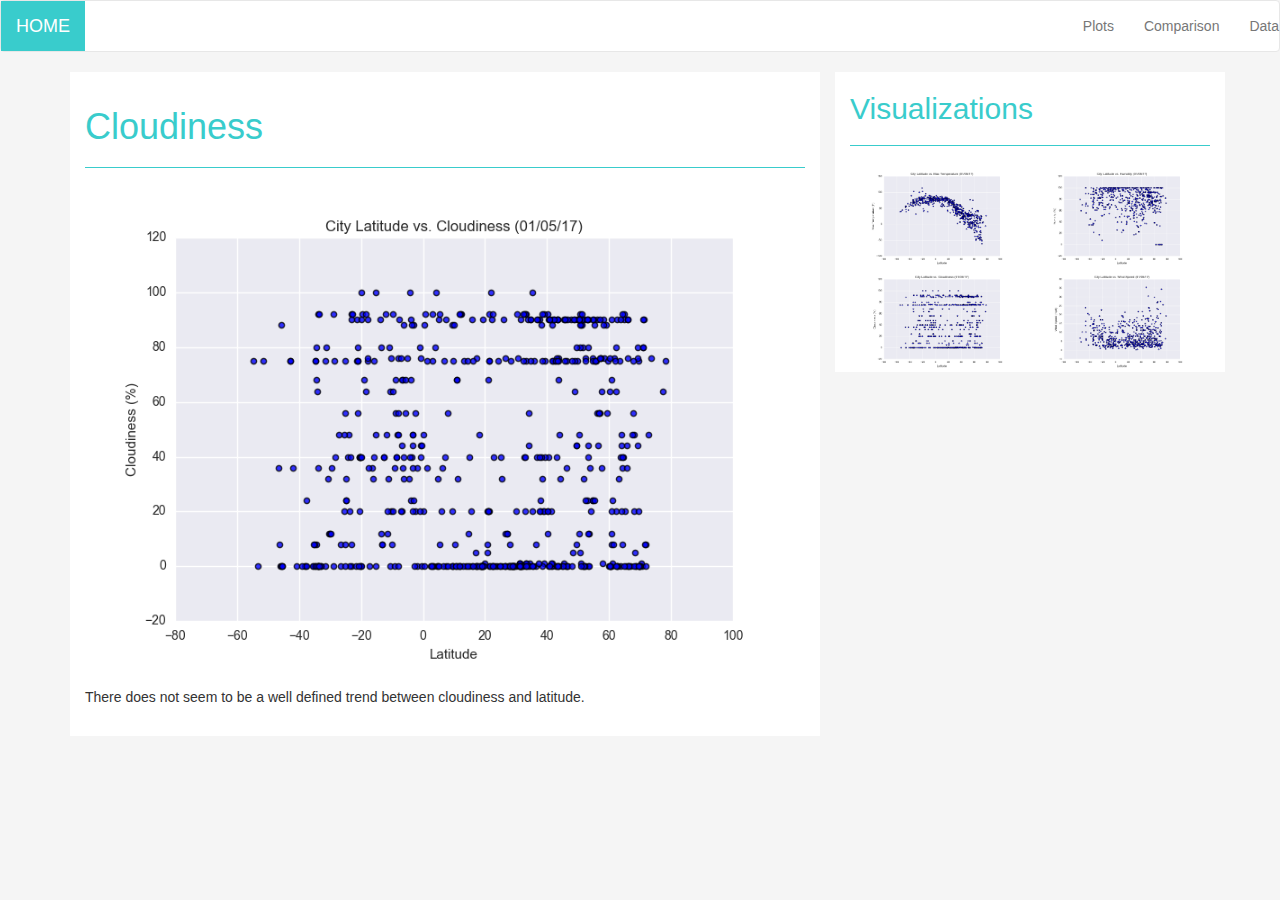
<file: Unit_11_WebVisualizations/subpages/cloudiness.html>
<!DOCTYPE html>
<html lang="en-us">
  <head>

      <meta charset="UTF-8">
      <title>Cloudiness</title>
  
      <link rel="stylesheet" href="../assets/css/bootstrap.min.css" media="screen">
      <link rel="stylesheet" href="../assets/css/styles.css" media="screen">
  
      <script type="text/javascript" src="https://code.jquery.com/jquery-2.1.4.min.js"></script>
      <script src="https://maxcdn.bootstrapcdn.com/bootstrap/3.3.6/js/bootstrap.min.js"></script>
  
    </head>
  
    <body>
      <nav class="navbar navbar-default">
        <div class="row">
          <div class="navbar-header">
            <button type="button" class="navbar-toggle collapsed" data-toggle="collapse" data-target="#bs-example-navbar-collapse-1" aria-expanded="false">
              <span class="sr-only">Toggle Navigation</span>
              <span class="icon-bar"></span>
              <span class="icon-bar"></span>
              <span class="icon-bar"></span>
            </button>
            <div class="col-xs-9">
              <a class="navbar-brand" href="../index.html" id="logo">HOME</a>
            </div>
          </div>
  
          <div class="collapse navbar-collapse" id="bs-example-navbar-collapse-1">
            <ul class="nav navbar-nav navbar-right navbar-right-custom">
              <li class="dropdown">
                <a href="#" class="dropdown-toggle" data-toggle="dropdown" role="button">Plots</a>
                <ul class="dropdown-menu">
                  <li><a href="temp.html">Max Temperature</a></li>
                  <li><a href="humidity.html">Humidity</a></li>
                  <li><a href="cloudiness.html">Cloudiness</a></li>
                  <li><a href="wind.html">Wind Speed</a></li>
                </ul>
              </li>
              <li><a href="../comparison.html">Comparison</a></li>
              <li><a href="../data.html">Data</a></li>
            </ul>
          </div>
        </div>
      </nav>

    <div class="container">
      <section class="row">
        <div class="col-md-8">
          <article class="description-content">
            <h1 class="description-header">Cloudiness</h1>
            <hr class="description-hr"/>
            <img src="../assets/images/Fig3.png" alt="" class="img-responsive"/>
            <p>
              There does not seem to be a well defined trend between cloudiness and latitude.
            </p>
          </article>
        </div>
        <div class="col-md-4 col-sm-12 white-background">
          <section id="area">
            <div class="content">
              <h2 class="description-header">Visualizations</h2>
              <hr class="description-hr"/>
              <div id="images">
                <a href="temp.html"><img src="../assets/images/Fig1.png" alt="Latitude vs. Max Temperature" class="col-md-6 col-sm-3 col-xs-12"></a>
                <a href="humidity.html"><img src="../assets/images/Fig2.png" alt="Latitude vs. Humidity" class="col-md-6 col-sm-3 col-xs-12"></a>
                <a href="cloudiness.html"><img src="../assets/images/Fig3.png" alt="Latitude vs. Cloudiness" class="col-md-6 col-sm-3 col-xs-12"></a>
                <a href="wind.html"><img src="../assets/images/Fig4.png" alt="Latitude vs. Wind Speed" class="col-md-6 col-sm-3 col-xs-12"></a>
              </div>
            </div>
          </section>
        </div>
      </section>
    </div>
  </body>

</html>
</file>
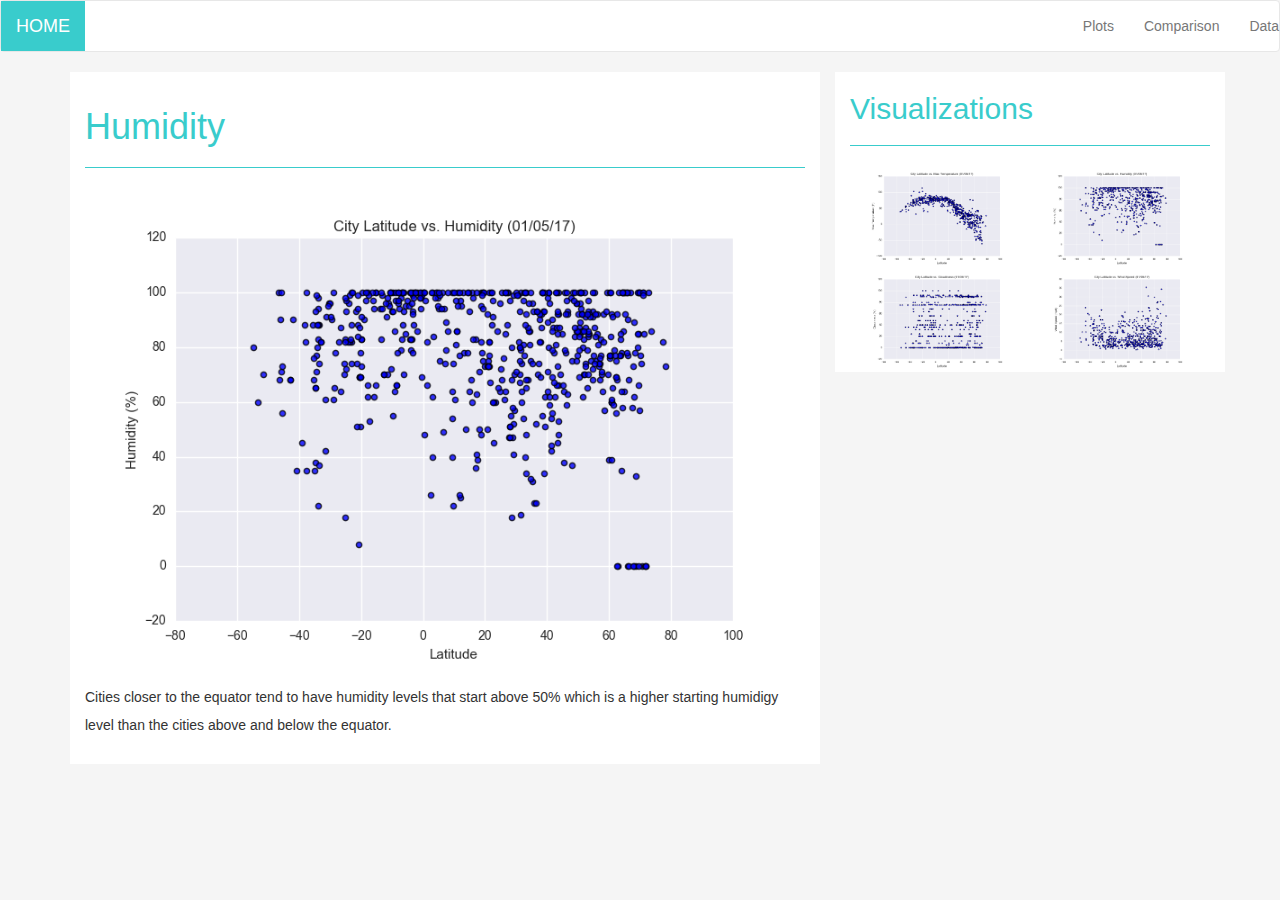
<file: Unit_11_WebVisualizations/subpages/humidity.html>
<!DOCTYPE html>
<html lang="en-us">
  <head>
      <meta charset="UTF-8">
      <title>Humidity</title>
  
      <link rel="stylesheet" href="../assets/css/bootstrap.min.css" media="screen">
      <link rel="stylesheet" href="../assets/css/styles.css" media="screen">
  
      <script type="text/javascript" src="https://code.jquery.com/jquery-2.1.4.min.js"></script>
      <script src="https://maxcdn.bootstrapcdn.com/bootstrap/3.3.6/js/bootstrap.min.js"></script>
  
    </head>
  
    <body>
      <nav class="navbar navbar-default">
        <div class="row">
          <div class="navbar-header">
            <button type="button" class="navbar-toggle collapsed" data-toggle="collapse" data-target="#bs-example-navbar-collapse-1" aria-expanded="false">
              <span class="sr-only">Toggle Navigation</span>
              <span class="icon-bar"></span>
              <span class="icon-bar"></span>
              <span class="icon-bar"></span>
            </button>
            <div class="col-xs-9">
              <a class="navbar-brand" href="../index.html" id="logo">HOME</a>
            </div>
          </div>
  
          <div class="collapse navbar-collapse" id="bs-example-navbar-collapse-1">
            <ul class="nav navbar-nav navbar-right navbar-right-custom">
              <li class="dropdown">
                <a href="#" class="dropdown-toggle" data-toggle="dropdown" role="button">Plots</a>
                <ul class="dropdown-menu">
                  <li><a href="temp.html">Max Temperature</a></li>
                  <li><a href="humidity.html">Humidity</a></li>
                  <li><a href="cloudiness.html">Cloudiness</a></li>
                  <li><a href="wind.html">Wind Speed</a></li>
                </ul>
              </li>
              <li><a href="../comparison.html">Comparison</a></li>
              <li><a href="../data.html">Data</a></li>
            </ul>
          </div>
        </div>
      </nav>

    <div class="container">
      <section class="row">
        <div class="col-md-8 col-sm-12">
          <article class="description-content">
            <h1 class="description-header">Humidity</h1>
            <hr class="description-hr"/>
            <img src="../assets/images/Fig2.png" alt="" class="img-responsive"/>
            <p>
                Cities closer to the equator tend to have humidity levels that start above 50% which is a higher starting humidigy level than the cities above and below the equator.
            </p>
          </article>
        </div>
        <div class="col-md-4 col-sm-12 white-background">
          <section id="area">
            <div class="content">
              <h2 class="description-header">Visualizations</h2>
              <hr class="description-hr"/>
              <div id="images">
                <a href="temp.html"><img src="../assets/images/Fig1.png" alt="Latitude vs. Max Temperature" class="col-md-6 col-sm-3 col-xs-12"></a>
                <a href="humidity.html"><img src="../assets/images/Fig2.png" alt="Latitude vs. Humidity" class="col-md-6 col-sm-3 col-xs-12"></a>
                <a href="cloudiness.html"><img src="../assets/images/Fig3.png" alt="Latitude vs. Cloudiness" class="col-md-6 col-sm-3 col-xs-12"></a>
                <a href="wind.html"><img src="../assets/images/Fig4.png" alt="Latitude vs. Wind Speed" class="col-md-6 col-sm-3 col-xs-12"></a>
              </div>
            </div>
          </section>
        </div>
      </section>
    </div>
  </body>

</html>
</file>
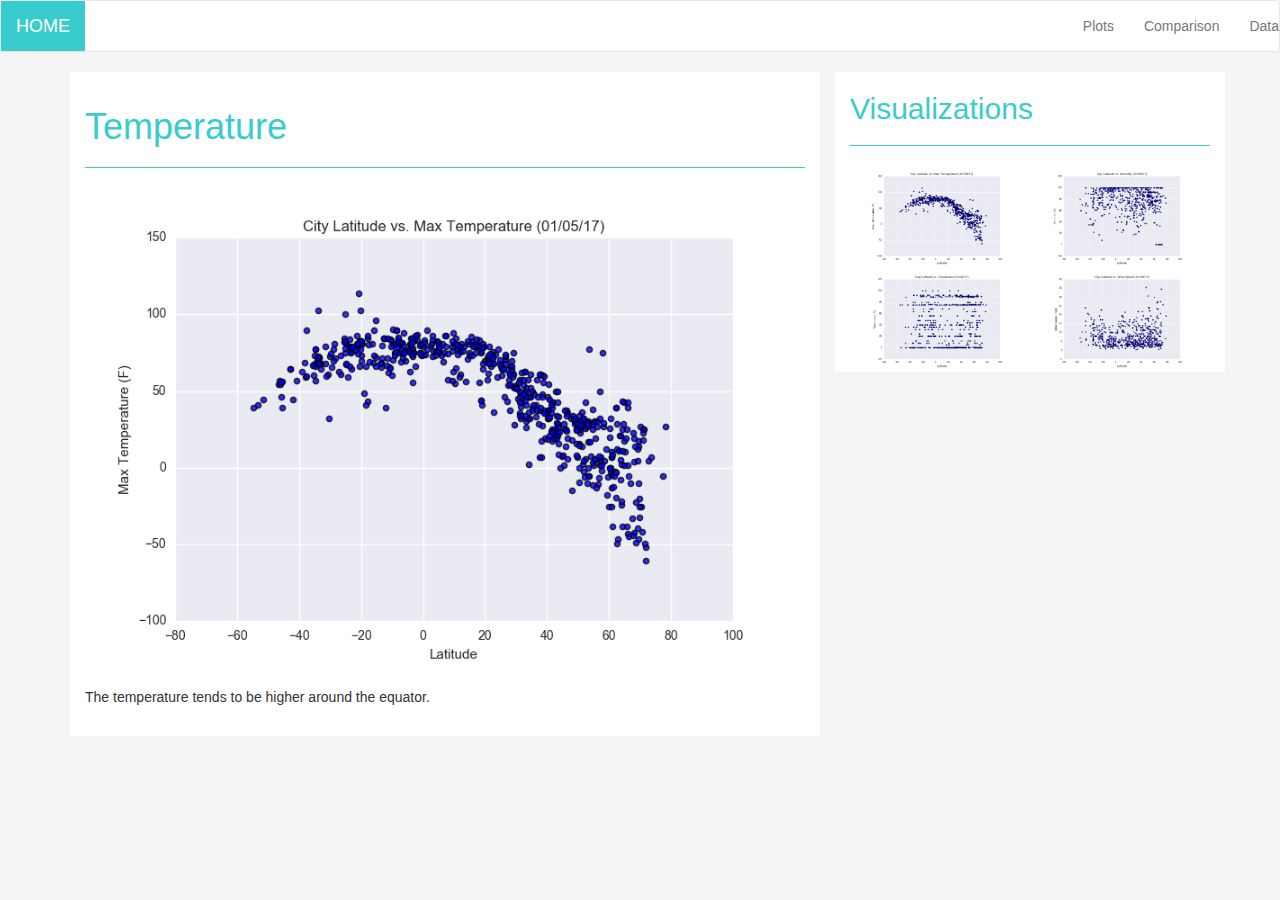
<file: Unit_11_WebVisualizations/subpages/temp.html>
<!DOCTYPE html>
<html lang="en-us">
  <head>
      <meta charset="UTF-8">
      <title>Max Temperature</title>
  
      <link rel="stylesheet" href="../assets/css/bootstrap.min.css" media="screen">
      <link rel="stylesheet" href="../assets/css/styles.css" media="screen">
  
      <script type="text/javascript" src="https://code.jquery.com/jquery-2.1.4.min.js"></script>
      <script src="https://maxcdn.bootstrapcdn.com/bootstrap/3.3.6/js/bootstrap.min.js"></script>
  
    </head>
  
    <body>
      <nav class="navbar navbar-default">
        <div class="row">
          <div class="navbar-header">
            <button type="button" class="navbar-toggle collapsed" data-toggle="collapse" data-target="#bs-example-navbar-collapse-1" aria-expanded="false">
              <span class="sr-only">Toggle Navigation</span>
              <span class="icon-bar"></span>
              <span class="icon-bar"></span>
              <span class="icon-bar"></span>
            </button>
            <div class="col-xs-9">
              <a class="navbar-brand" href="../index.html" id="logo">HOME</a>
            </div>
          </div>
  
          <div class="collapse navbar-collapse" id="bs-example-navbar-collapse-1">
            <ul class="nav navbar-nav navbar-right navbar-right-custom">
              <li class="dropdown">
                <a href="#" class="dropdown-toggle" data-toggle="dropdown" role="button">Plots</a>
                <ul class="dropdown-menu">
                  <li><a href="temp.html">Max Temperature</a></li>
                  <li><a href="humidity.html">Humidity</a></li>
                  <li><a href="cloudiness.html">Cloudiness</a></li>
                  <li><a href="wind.html">Wind Speed</a></li>
                </ul>
              </li>
              <li><a href="../comparison.html">Comparison</a></li>
              <li><a href="../data.html">Data</a></li>
            </ul>
          </div>
        </div>
      </nav>

    <div class="container">
      <section class="row">
        <div class="col-md-8 col-sm-12">
          <article class="description-content">
            <h1 class="description-header">Temperature</h1>
            <hr class="description-hr"/>
            <img src="../assets/images/Fig1.png" alt="" class="img-responsive"/>
            <p>
                The temperature tends to be higher around the equator.
            </p>
          </article>
        </div>
        <div class="col-md-4 col-sm-12 white-background">
            <section id="area">
              <div class="content">
                <h2 class="description-header">Visualizations</h2>
                <hr class="description-hr"/>
                <div id="images">
                  <a href="temp.html"><img src="../assets/images/Fig1.png" alt="Latitude vs. Max Temperature" class="col-md-6 col-sm-3 col-xs-12"></a>
                  <a href="humidity.html"><img src="../assets/images/Fig2.png" alt="Latitude vs. Humidity" class="col-md-6 col-sm-3 col-xs-12"></a>
                  <a href="cloudiness.html"><img src="../assets/images/Fig3.png" alt="Latitude vs. Cloudiness" class="col-md-6 col-sm-3 col-xs-12"></a>
                  <a href="wind.html"><img src="../assets/images/Fig4.png" alt="Latitude vs. Wind Speed" class="col-md-6 col-sm-3 col-xs-12"></a>
                </div>
              </div>
            </section>
          </div>
      </section>
    </div>
  </body>

</html>
</file>
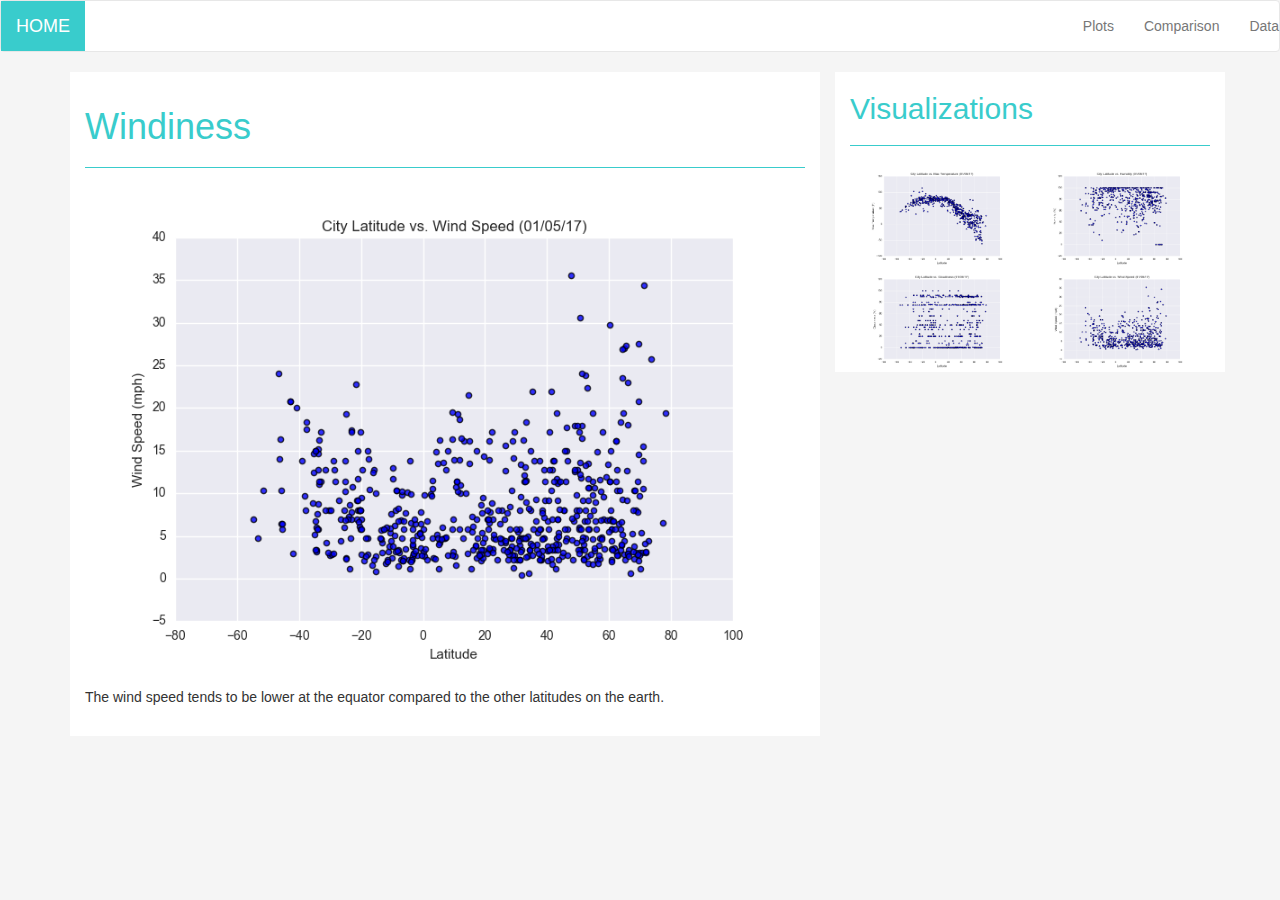
<file: Unit_11_WebVisualizations/subpages/wind.html>
<!DOCTYPE html>
<html lang="en-us">
  <head>

    <meta charset="UTF-8">
    <title>Wind</title>

    <link rel="stylesheet" href="../assets/css/bootstrap.min.css" media="screen">
    <link rel="stylesheet" href="../assets/css/styles.css" media="screen">

    <script type="text/javascript" src="https://code.jquery.com/jquery-2.1.4.min.js"></script>
    <script src="https://maxcdn.bootstrapcdn.com/bootstrap/3.3.6/js/bootstrap.min.js"></script>

  </head>

  <body>
    <nav class="navbar navbar-default">
      <div class="row">
        <div class="navbar-header">
          <button type="button" class="navbar-toggle collapsed" data-toggle="collapse" data-target="#bs-example-navbar-collapse-1" aria-expanded="false">
            <span class="sr-only">Toggle Navigation</span>
            <span class="icon-bar"></span>
            <span class="icon-bar"></span>
            <span class="icon-bar"></span>
          </button>
          <div class="col-xs-9">
            <a class="navbar-brand" href="../index.html" id="logo">HOME</a>
          </div>
        </div>

        <div class="collapse navbar-collapse" id="bs-example-navbar-collapse-1">
          <ul class="nav navbar-nav navbar-right navbar-right-custom">
            <li class="dropdown">
              <a href="#" class="dropdown-toggle" data-toggle="dropdown" role="button">Plots</a>
              <ul class="dropdown-menu">
                <li><a href="temp.html">Max Temperature</a></li>
                <li><a href="humidity.html">Humidity</a></li>
                <li><a href="cloudiness.html">Cloudiness</a></li>
                <li><a href="wind.html">Wind Speed</a></li>
              </ul>
            </li>
            <li><a href="../comparison.html">Comparison</a></li>
            <li><a href="../data.html">Data</a></li>
          </ul>
        </div>
      </div>
    </nav>

    <div class="container">
      <section class="row">
        <div class="col-md-8">
          <article class="description-content">
            <h1 class="description-header">Windiness</h1>
            <hr class="description-hr"/>
            <img src="../assets/images/Fig4.png" alt="" class="img-responsive"/>
            <p>
              The wind speed tends to be lower at the equator compared to the other latitudes on the earth.
            </p>
          </article>
        </div>
        <div class="col-md-4 col-sm-12 white-background">
          <section id="area">
            <div class="content">
              <h2 class="description-header">Visualizations</h2>
              <hr class="description-hr"/>
              <div id="images">
                <a href="temp.html"><img src="../assets/images/Fig1.png" alt="Latitude vs. Max Temperature" class="col-md-6 col-sm-3 col-xs-12"></a>
                <a href="humidity.html"><img src="../assets/images/Fig2.png" alt="Latitude vs. Humidity" class="col-md-6 col-sm-3 col-xs-12"></a>
                <a href="cloudiness.html"><img src="../assets/images/Fig3.png" alt="Latitude vs. Cloudiness" class="col-md-6 col-sm-3 col-xs-12"></a>
                <a href="wind.html"><img src="../assets/images/Fig4.png" alt="Latitude vs. Wind Speed" class="col-md-6 col-sm-3 col-xs-12"></a>
              </div>
            </div>
          </section>
        </div>
      </section>
    </div>
  </body>

</html>
</file>
<file: Unit_11_WebVisualizations/assets/css/styles.css>
/* element */
body {
    font-family: Verdana, Geneva, Tahoma, sans-serif;
    background-color: whitesmoke;
}

p {
    font-size: 14px;
    line-height: 2;
}

/* id */
#logo {
    background-color: #39CCCC;
    color: white;
    cursor: pointer;
}

#area {
    background-color: white;
}

/* class */
.description-content{
    background-color:white;
    padding: 15px;
    box-sizing: border-box;

}

.navbar-default {
    background-color: white;
}

.description-hr {
    border-color:  #39CCCC;
}

.description-header {
    color: #39CCCC;
}

.white-background {
    background-color: white;
}

.comparison-header {
    text-align: center;
    color: #39CCCC;
}

/* TODO: implement border on visualizations grid */
.border {
    border: 1px solid #39CCCC;
}
</file>
